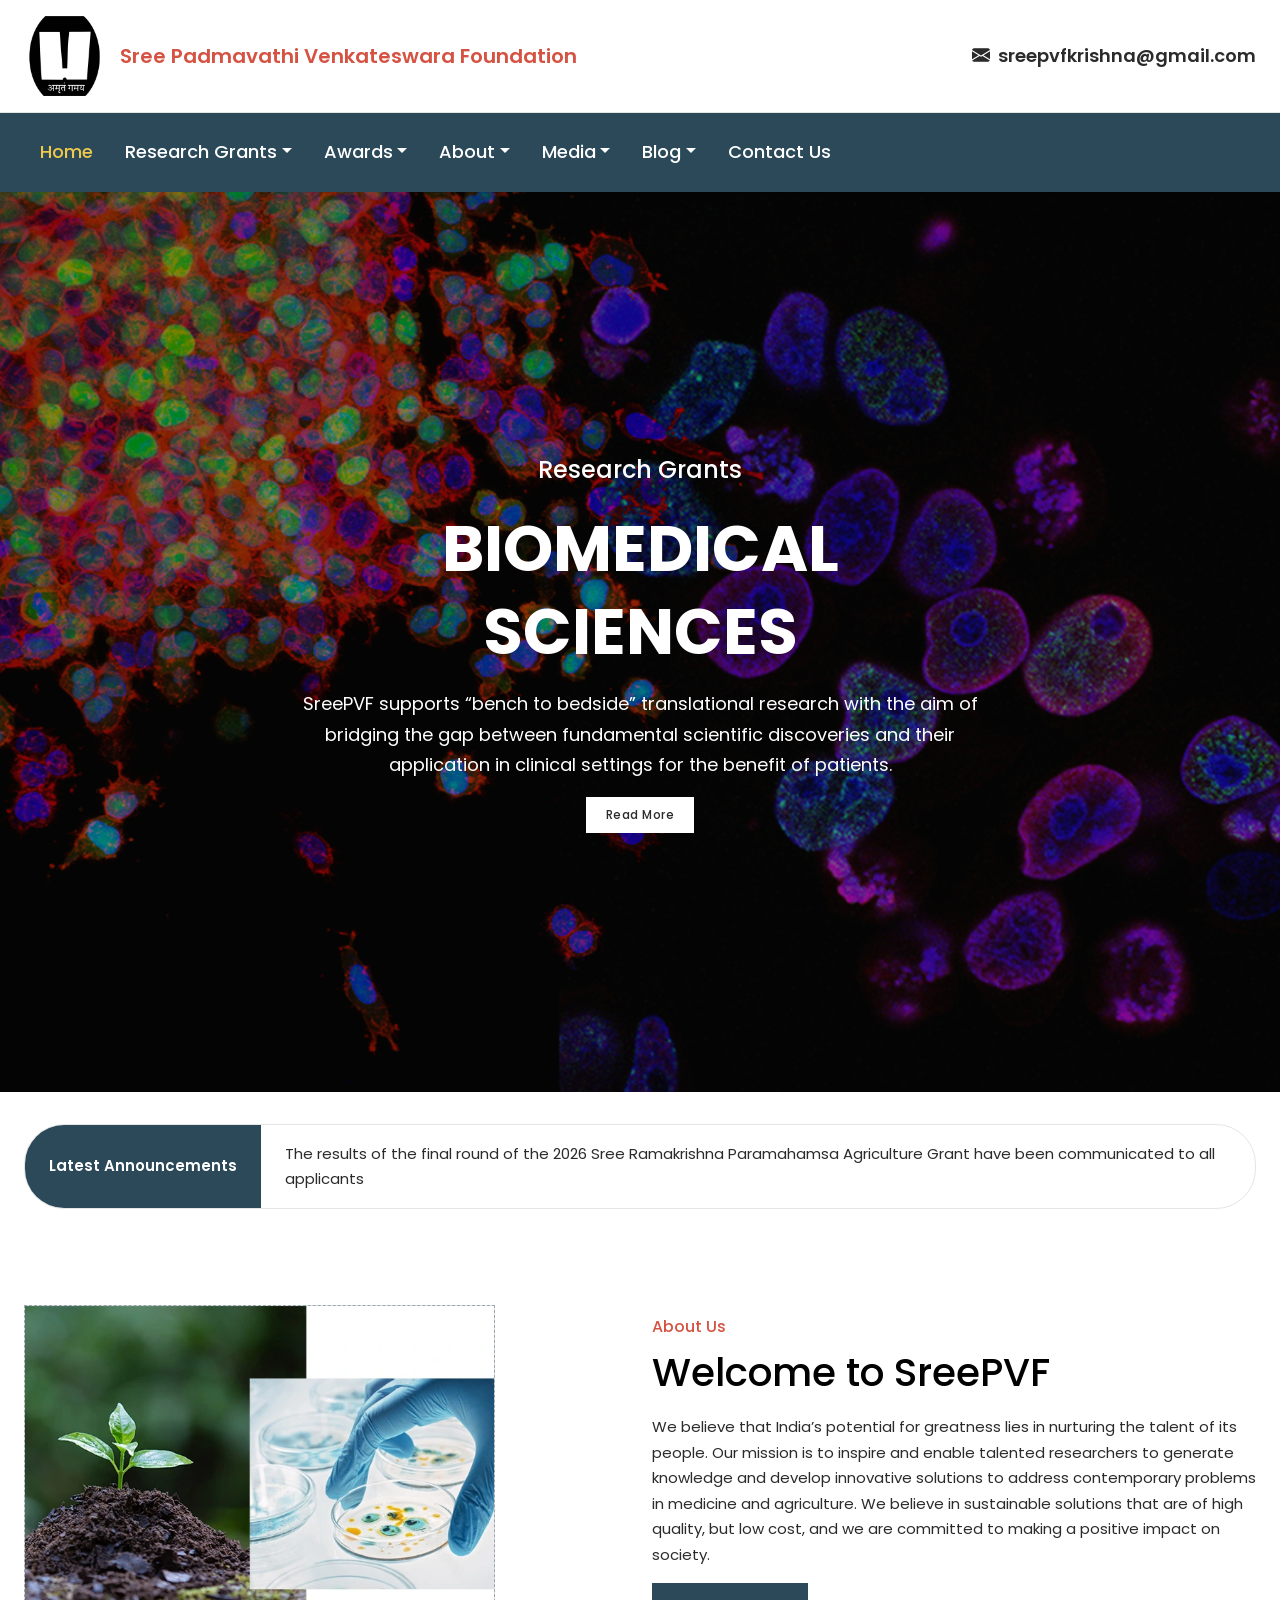
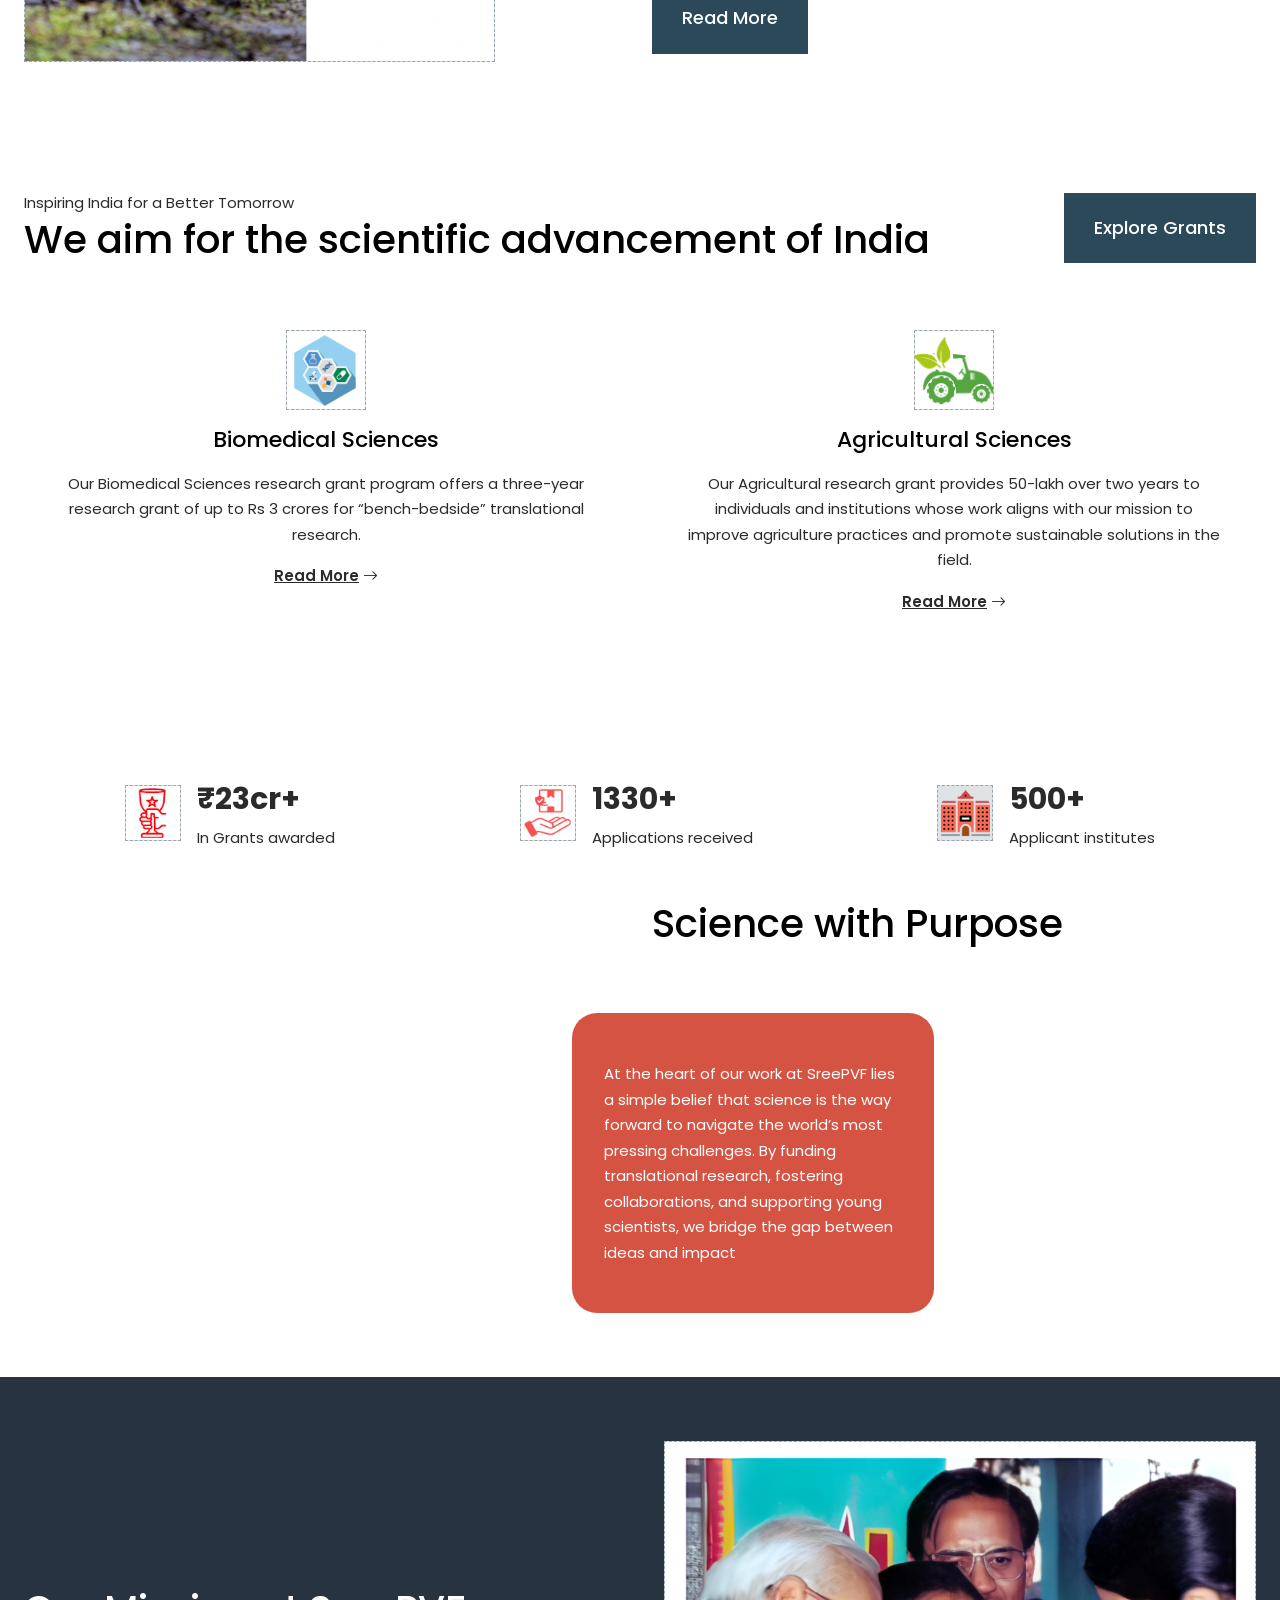
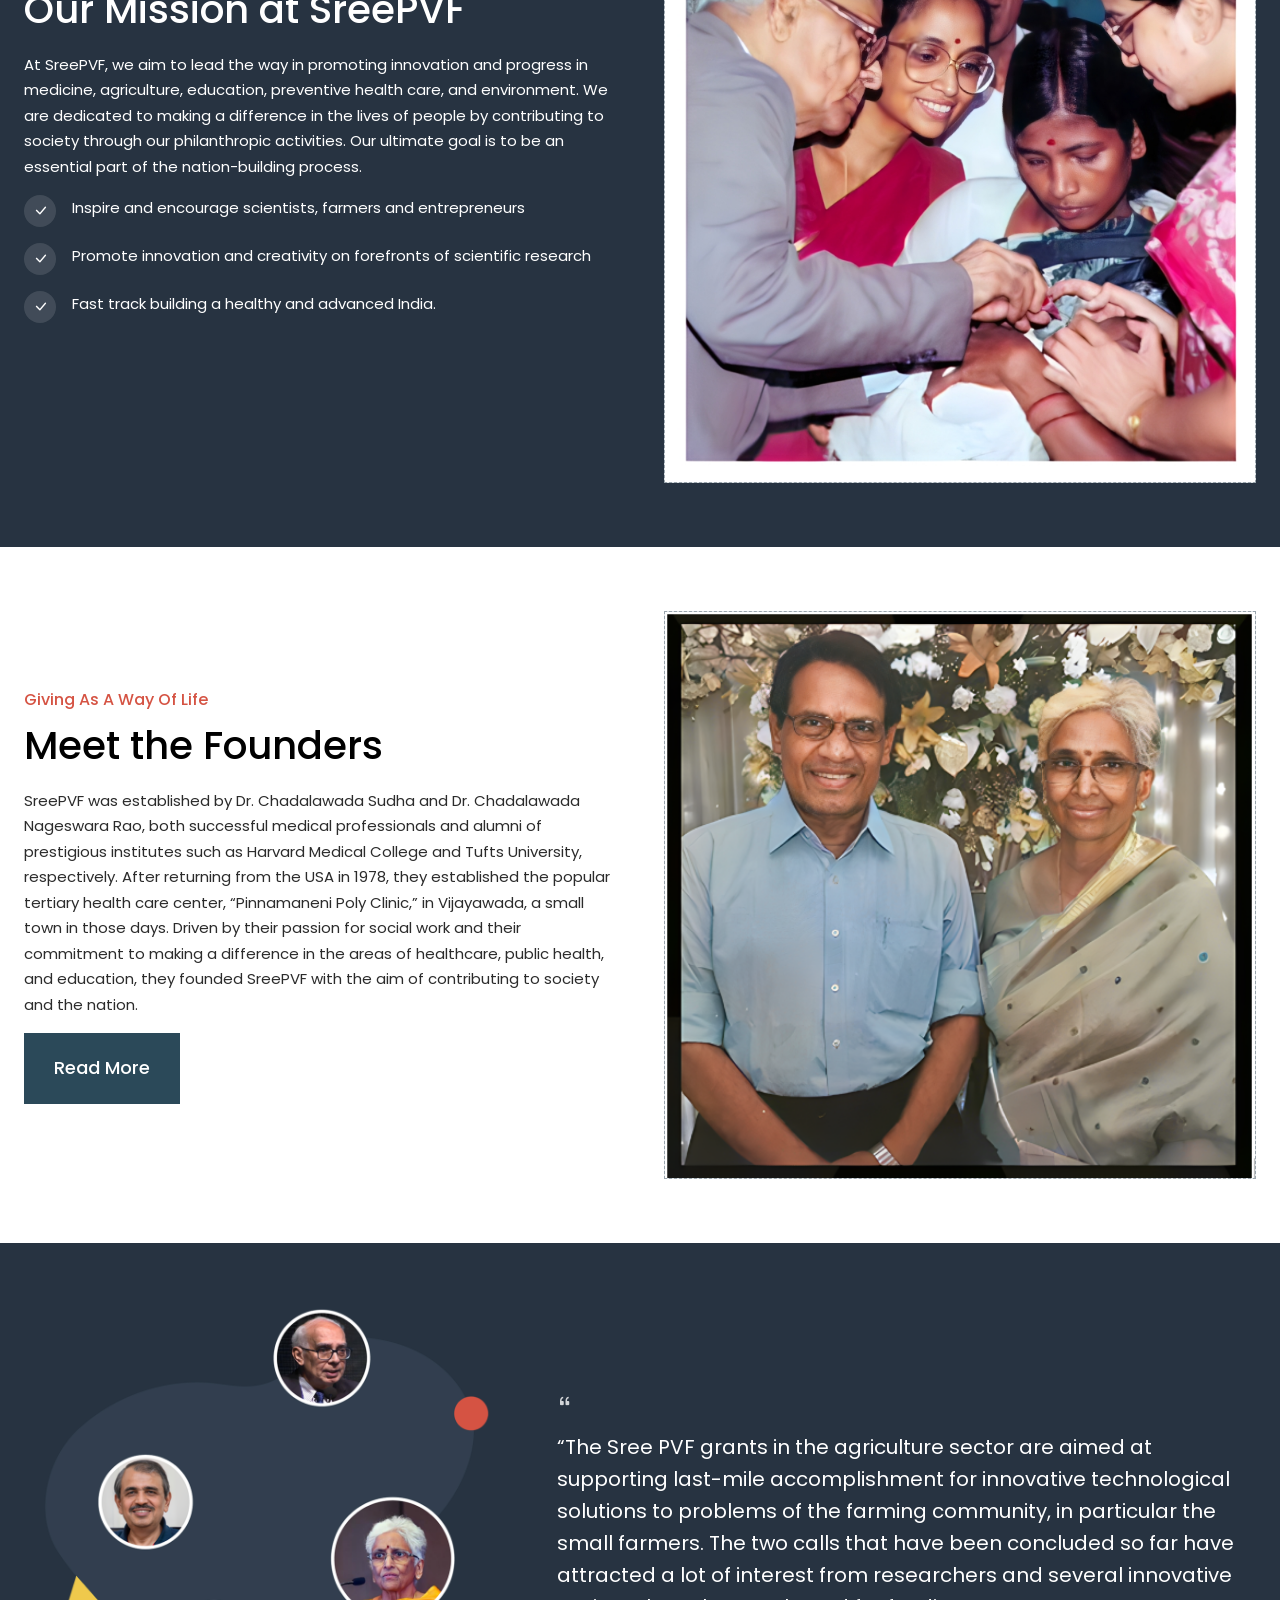
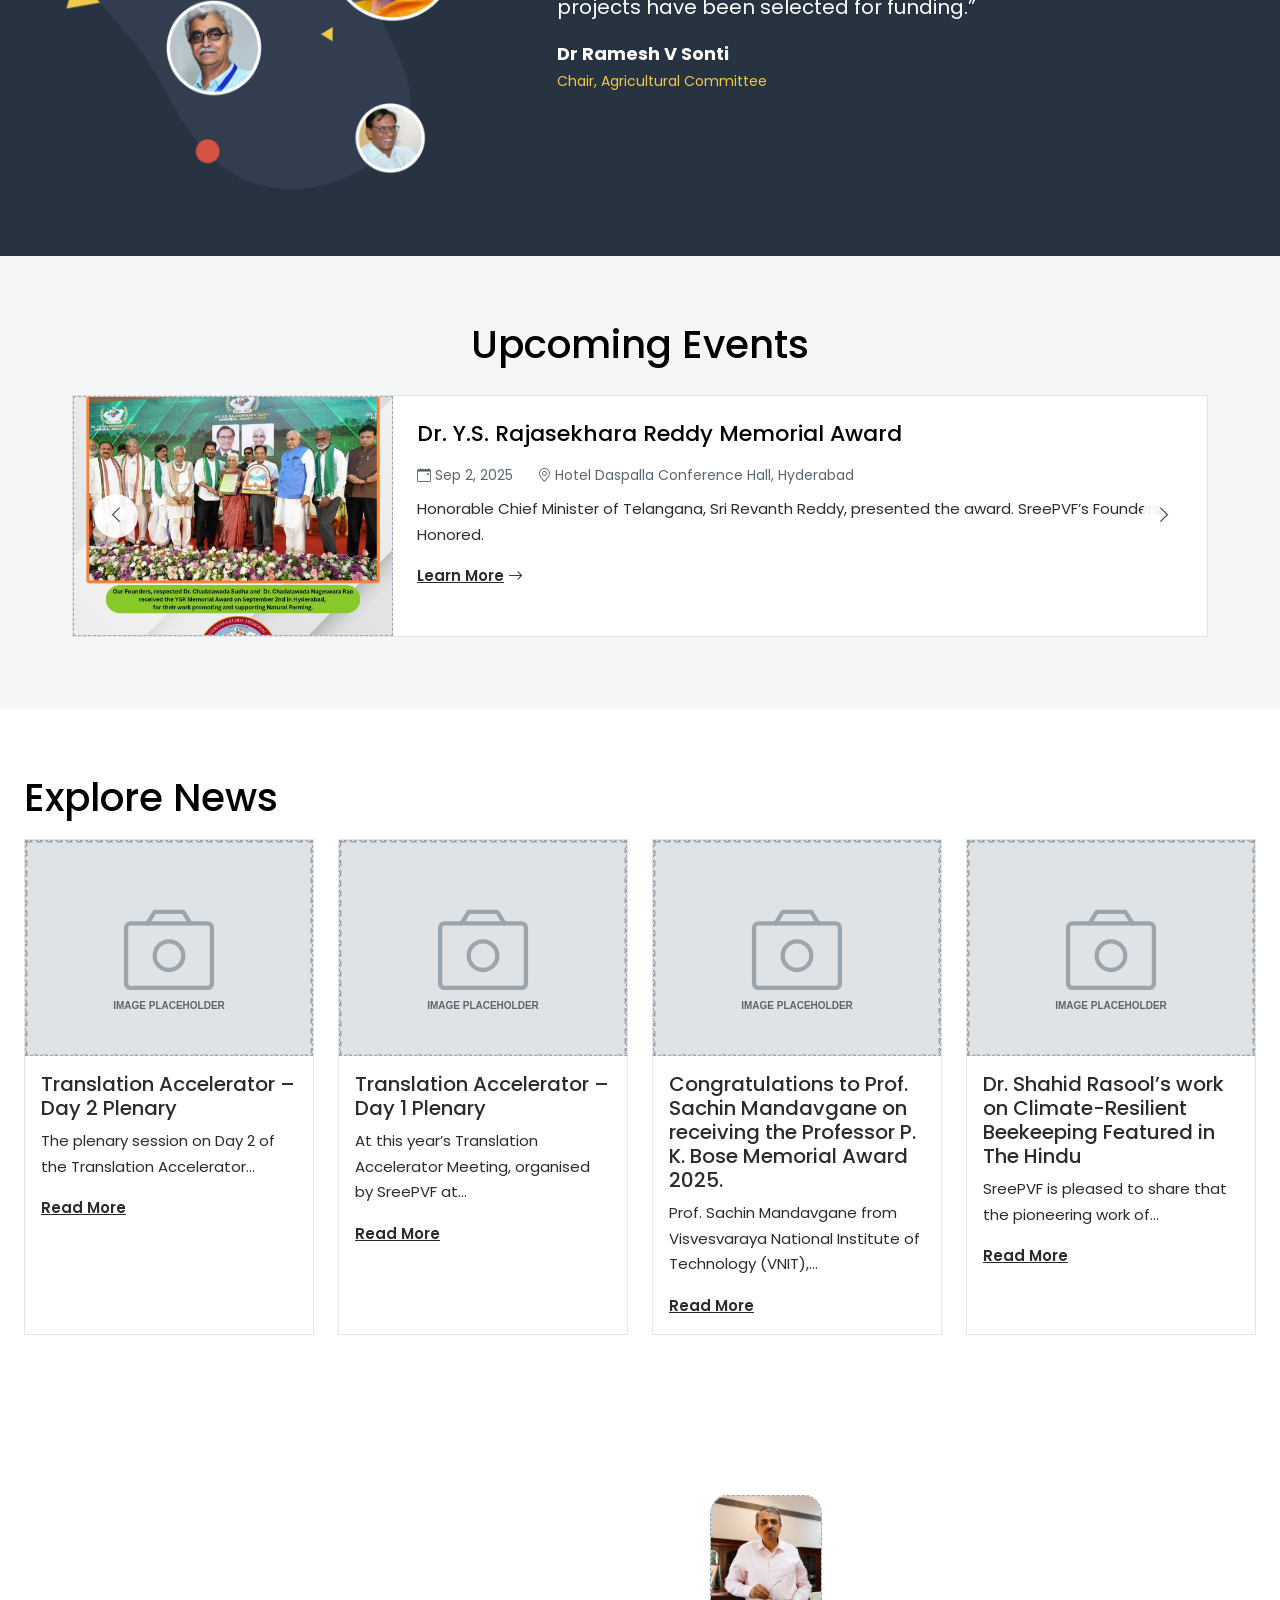
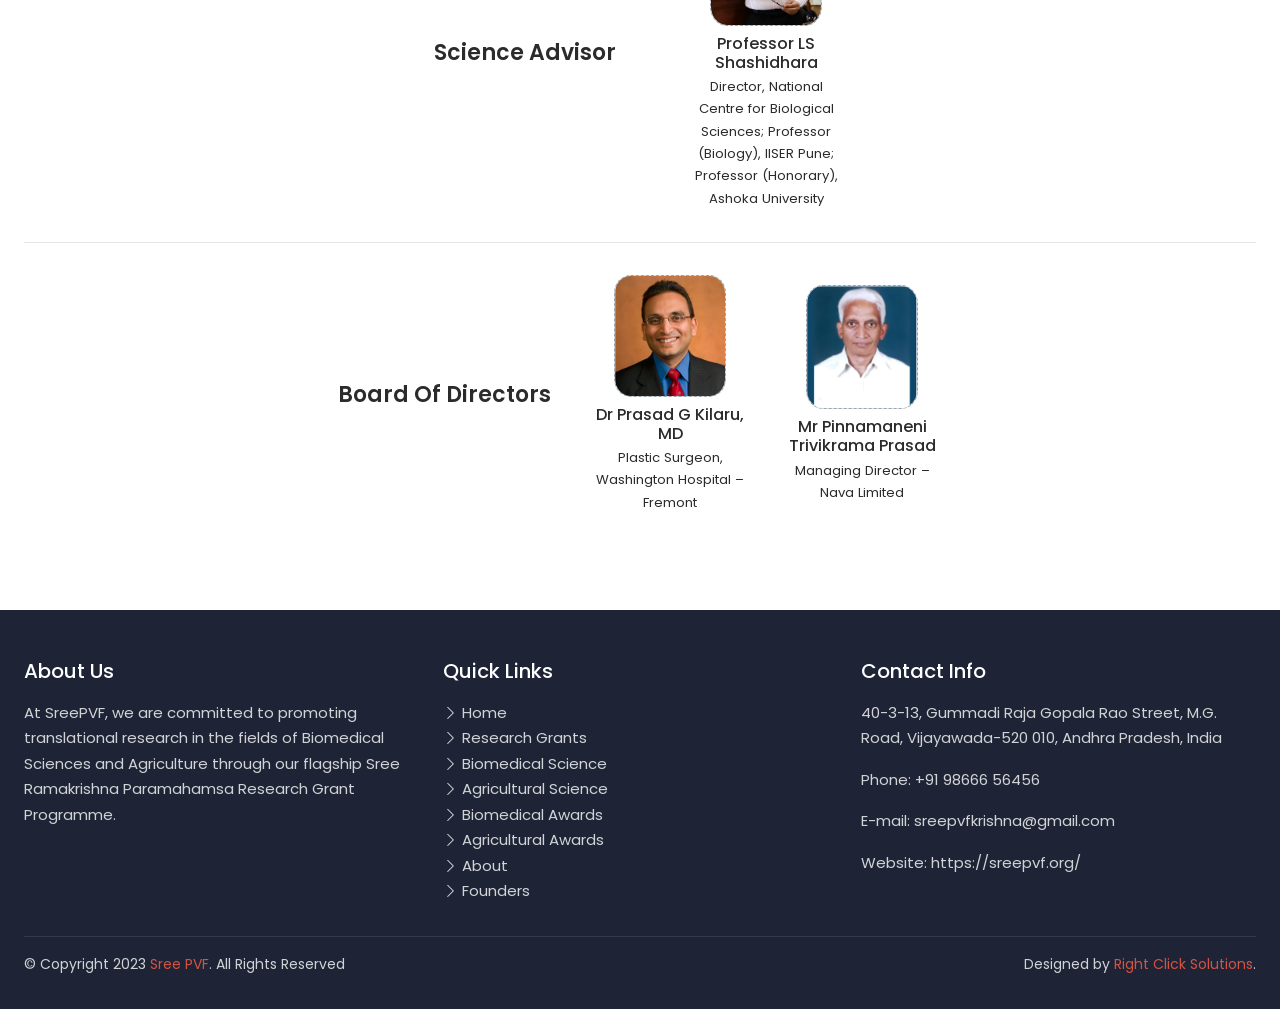
<file: index.html>
<!doctype html>
<html lang="en-US">

<head>
  <meta charset="UTF-8">
  <meta name="viewport" content="width=device-width, initial-scale=1.0">
  <title>SreePVF</title>
  <link rel="canonical" href="https://sreepvf.org/">
  <meta name="robots" content="max-image-preview:large">
  <link rel="icon" href="images/favicon.svg" type="image/svg+xml">

  <!-- Bootstrap 5, exact pinned version — the default responsive layer -->
  <link rel="stylesheet" href="https://cdn.jsdelivr.net/npm/bootstrap@5.3.3/dist/css/bootstrap.min.css">
  <!-- Bootstrap Icons, exact pinned version — small UI glyphs (mail, chevrons, calendar, etc.) -->
  <link rel="stylesheet" href="https://cdn.jsdelivr.net/npm/bootstrap-icons@1.11.3/font/bootstrap-icons.min.css">
  <!-- Google Fonts: Poppins, exact family/weights used by the original site -->
  <link rel="stylesheet"
    href="https://fonts.googleapis.com/css2?family=Poppins:wght@300;400;500;600;700;800&display=swap">

  <link rel="stylesheet" href="css/variables.css">
  <link rel="stylesheet" href="css/base.css">
  <link rel="stylesheet" href="css/layout.css">
  <link rel="stylesheet" href="css/components.css">
  <link rel="stylesheet" href="css/utilities.css">
</head>

<body>

  <div id="site-header" data-include="partials/header.html"></div>

  <!-- PAGE-CONTENT:START -->
  <main>

    <!-- Hero: originally a 2-slide nivo-slider ("Biomedical Sciences" / "Agricultural Sciences").
         Rebuilt as a Bootstrap carousel, autoplaying every 4s, 100vh, with placeholder backgrounds. -->
    <section id="heroCarousel" class="carousel slide hero-carousel p-0" data-bs-ride="carousel" data-bs-interval="4000">
      <div class="carousel-inner">
        <div class="carousel-item active">
          <div class="hero-slide" data-image-slot="hero-slide-biomedical-bg"
            style="background-image:url('images/home-page-images/hero-section-image.jpg'); background-size:cover; background-position:center;">
            <div class="container-custom hero-content">
              <p class="hero-eyebrow">Research Grants</p>
              <h2>Biomedical Sciences</h2>
              <p>SreePVF supports &ldquo;bench to bedside&rdquo; translational research with the aim of bridging the gap
                between fundamental scientific discoveries and their application in clinical settings for the benefit of
                patients.</p>
              <a href="biomedical-science.html" class="btn-outline-light-brand">Read More</a>
            </div>
          </div>
        </div>

        <!-- <button class="carousel-control-prev" type="button" data-bs-target="#heroCarousel" data-bs-slide="prev">
          <span class="carousel-arrow"><i class="bi bi-chevron-left"></i></span>
          <span class="visually-hidden">Previous</span>
        </button>
        <button class="carousel-control-next" type="button" data-bs-target="#heroCarousel" data-bs-slide="next">
          <span class="carousel-arrow"><i class="bi bi-chevron-right"></i></span>
          <span class="visually-hidden">Next</span>
        </button> -->
    </section>

    <!-- Latest Announcements ticker -->
    <div class="container-custom">
      <div class="ticker-bar">
        <div class="ticker-badge">Latest Announcements</div>
        <div class="ticker-text">The results of the final round of the 2026 Sree Ramakrishna Paramahamsa Agriculture
          Grant have been communicated to all applicants</div>
      </div>
    </div>

    <!-- About Us -->
    <section class="split-section">
      <div class="container-custom">
        <div class="row">
          <div class="col-12 col-lg-6">
            <div class="split-image-collage">
              <img src="images/home-page-images/agriculture-blog-1-vp.webp" class="img-placeholder collage-back"
                data-image-slot="about-collage-back"
                alt="Soil and a young plant seedling, representing agricultural research">
            </div>
          </div>
          <div class="col-12 col-lg-6">
            <span class="eyebrow">About Us</span>
            <h2>Welcome to SreePVF</h2>
            <p>We believe that India&rsquo;s potential for greatness lies in nurturing the talent of its people. Our
              mission is to inspire and enable talented researchers to generate knowledge and develop innovative
              solutions to address contemporary problems in medicine and agriculture. We believe in sustainable
              solutions that are of high quality, but low cost, and we are committed to making a positive impact on
              society.</p>
            <a href="about-us.html" class="btn-brand">Read More</a>
          </div>
        </div>
      </div>
    </section>

    <!-- Focus areas -->
    <section class="grants-section">
      <div class="container-custom">
        <div class="grants-heading-row">
          <div>
            <span class="eyebrow">Inspiring India for a Better Tomorrow</span>
            <h2 class="mb-0">We aim for the scientific advancement of India</h2>
          </div>
          <a href="research-grants.html" class="btn-brand">Explore Grants</a>
        </div>
        <div class="row g-4">
          <div class="col-12 col-md-6">
            <div class="grant-card">
              <img src="images/home-page-images/Biomedical-Sciences.png" class="img-placeholder grant-icon"
                data-image-slot="grant-icon-biomedical" alt="Biomedical Sciences icon">
              <h3>Biomedical Sciences</h3>
              <p>Our Biomedical Sciences research grant program offers a three-year research grant of up to Rs 3 crores
                for &ldquo;bench-bedside&rdquo; translational research.</p>
              <a href="biomedical-science.html" class="read-more">Read More <i class="bi bi-arrow-right"></i></a>
            </div>
          </div>
          <div class="col-12 col-md-6">
            <div class="grant-card">
              <img src="images/home-page-images/Agricultural-Sciences.png" class="img-placeholder grant-icon"
                data-image-slot="grant-icon-agricultural" alt="Agricultural Sciences icon">
              <h3>Agricultural Sciences</h3>
              <p>Our Agricultural research grant provides 50-lakh over two years to individuals and institutions whose
                work aligns with our mission to improve agriculture practices and promote sustainable solutions in the
                field.</p>
              <a href="agricultural-science.html" class="read-more">Read More <i class="bi bi-arrow-right"></i></a>
            </div>
          </div>
        </div>
      </div>
    </section>

    <!-- Stats + Science with Purpose -->
    <section class="purpose-section">
      <div class="container-custom">
        <div class="stats-row">
          <div class="stat-item">
            <img src="images/home-page-images/stat-1.png" class="img-placeholder stat-icon"
              data-image-slot="stats-icon-grants" alt="Grants awarded icon">
            <div>
              <div class="stat-number">&#8377;23cr+</div>
              <div>In Grants awarded</div>
            </div>
          </div>
          <div class="stat-item">
            <img src="images/home-page-images/stat-2.jpg" class="img-placeholder stat-icon"
              data-image-slot="stats-icon-applications" alt="Applications received icon">
            <div>
              <div class="stat-number">1330+</div>
              <div>Applications received</div>
            </div>
          </div>
          <div class="stat-item">
            <img src="images/home-page-images/stat-3.png" class="img-placeholder stat-icon"
              data-image-slot="stats-icon-institutes" alt="Applicant institutes icon">
            <div>
              <div class="stat-number">500+</div>
              <div>Applicant institutes</div>
            </div>
          </div>
        </div>

        <div class="row video-purpose-row align-items-center">
          <div class="col-12 col-lg-6">
            <div class="video-frame">
              <iframe src="https://www.youtube.com/embed/EVi7FxnrG2E" title="Chadalawada's Biography English"
                allow="accelerometer; autoplay; clipboard-write; encrypted-media; gyroscope; picture-in-picture"
                allowfullscreen></iframe>
            </div>
          </div>
          <div class="col-12 col-lg-6 d-flex flex-column justify-content-center h-100">
            <h2>Science with Purpose</h2>
            <div class="purpose-card">
              <p class="mb-0">At the heart of our work at SreePVF lies a simple belief that science is the way forward
                to navigate the world&rsquo;s most pressing challenges. By funding translational research, fostering
                collaborations, and supporting young scientists, we bridge the gap between ideas and impact</p>
            </div>
          </div>
        </div>
      </div>
    </section>

    <!-- Our Mission -->
    <section class="section-dark">
      <div class="container-custom">
        <div class="row align-items-center g-5">
          <div class="col-12 col-lg-6">
            <h2>Our Mission at SreePVF</h2>
            <p>At SreePVF, we aim to lead the way in promoting innovation and progress in medicine, agriculture,
              education, preventive health care, and environment. We are dedicated to making a difference in the lives
              of people by contributing to society through our philanthropic activities. Our ultimate goal is to be an
              essential part of the nation-building process.</p>
            <ul class="check-list">
              <li><span class="check-icon"><i class="bi bi-check-lg"></i></span> Inspire and encourage scientists,
                farmers and entrepreneurs</li>
              <li><span class="check-icon"><i class="bi bi-check-lg"></i></span> Promote innovation and creativity on
                forefronts of scientific research</li>
              <li><span class="check-icon"><i class="bi bi-check-lg"></i></span> Fast track building a healthy and
                advanced India.</li>
            </ul>
          </div>
          <div class="col-12 col-lg-6">
            <img src="images/home-page-images/our-mission-section.jpg" class="img-placeholder w-100"
              data-image-slot="mission-photo"
              alt="Founders administering a polio vaccine drop to a child at a community health event">
          </div>
        </div>
      </div>
    </section>

    <!-- Meet the Founders -->
    <section class="split-section">
      <div class="container-custom">
        <div class="row align-items-center g-5">
          <div class="col-12 col-lg-6">
            <span class="eyebrow">Giving As A Way Of Life</span>
            <h2>Meet the Founders</h2>
            <p>SreePVF was established by Dr. Chadalawada Sudha and Dr. Chadalawada Nageswara Rao, both successful
              medical professionals and alumni of prestigious institutes such as Harvard Medical College and Tufts
              University, respectively. After returning from the USA in 1978, they established the popular tertiary
              health care center, &ldquo;Pinnamaneni Poly Clinic,&rdquo; in Vijayawada, a small town in those days.
              Driven by their passion for social work and their commitment to making a difference in the areas of
              healthcare, public health, and education, they founded SreePVF with the aim of contributing to society and
              the nation.</p>
            <a href="founders.html" class="btn-brand">Read More</a>
          </div>
          <div class="col-12 col-lg-6">
            <img src="images/home-page-images/founder-image.png" class="img-placeholder w-100"
              data-image-slot="founders-photo"
              alt="Dr. Chadalawada Nageswara Rao and Dr. Chadalawada Sudha, co-founders of SreePVF">
          </div>
        </div>
      </div>
    </section>

    <!-- Testimonials carousel: 5 slides, autoplay every 4s, arrows -->
    <section class="testimonial-section">
      <div class="container-custom">
        <div class="row align-items-center g-5">
          <div class="col-12 col-lg-5">
            <img src="images/home-page-images/SreePVF-1024x1024.png" alt="">
            <div class="testimonial-avatars">
              <!-- <div class="avatar-blob"></div> -->

            </div>
          </div>
          <div class="col-12 col-lg-7">
            <div id="testimonialCarousel" class="carousel slide" data-bs-ride="carousel" data-bs-interval="4000">
              <div class="carousel-inner">

                <div class="carousel-item active">
                  <i class="bi bi-quote testimonial-quote-marks"></i>
                  <p class="testimonial-quote-text">&ldquo;The Sree PVF grants in the agriculture sector are aimed at
                    supporting last-mile accomplishment for innovative technological solutions to problems of the
                    farming community, in particular the small farmers. The two calls that have been concluded so far
                    have attracted a lot of interest from researchers and several innovative projects have been selected
                    for funding.&rdquo;</p>
                  <p class="testimonial-name">Dr Ramesh V Sonti</p>
                  <p class="testimonial-title">Chair, Agricultural Committee</p>
                </div>

                <div class="carousel-item">
                  <i class="bi bi-quote testimonial-quote-marks"></i>
                  <p class="testimonial-quote-text">&ldquo;As the Indian S&amp;T community is growing and their research
                    outcome is diversifying, it is important that we diversify source and method of funding.
                    Particularly, to ensure that the benefits of the research outcome help to alleviate the suffering of
                    common people. In this context, the philanthropic contribution of SreePVF to Indian S&amp;T is
                    immensely valuable. The SreePVF awards large grants allowing the researchers to use them at their
                    discretion as needed for their research. Fund flow is also carefully monitored so that at no time
                    researchers face a cashless situation. This initiative from the pious couple Drs Sudha and
                    Nageswararao is unique and hopes to trigger more such philanthropic contributions to Indian
                    science&rdquo;</p>
                  <p class="testimonial-name">Professor L S Shashidhara</p>
                  <p class="testimonial-title">Science advisor and member of Biomedical and Agricultural committees</p>
                </div>

                <div class="carousel-item">
                  <i class="bi bi-quote testimonial-quote-marks"></i>
                  <p class="testimonial-quote-text">India made friends with science since the day it became free (when
                    it was financially a &lsquo;basket case&rsquo;), and today we are among the top five economic powers
                    in the globe. This became possible due to our friendship with science and technology. Seventy years
                    later, it is time for not just the governments, but private individuals and Foundations in India
                    too, to make friends with science and start offering research grants. It is against this backdrop
                    that the SreePV Foundation of Vijayawada, Andhra Pradesh, has initiated a small initiative in
                    supporting research in biological sciences.</p>
                  <p class="testimonial-name">Professor D&nbsp;Balasubramanian</p>
                  <p class="testimonial-title">Chair, Biomedical Sciences</p>
                </div>

                <div class="carousel-item">
                  <i class="bi bi-quote testimonial-quote-marks"></i>
                  <p class="testimonial-quote-text">&ldquo;My Philosophy is to give and give my Wealth be it Material or
                    be it Spiritual&rdquo;</p>
                  <p class="testimonial-name">Dr. Chadalawada Sudha</p>
                  <p class="testimonial-title">Co-founder</p>
                </div>

                <div class="carousel-item">
                  <i class="bi bi-quote testimonial-quote-marks"></i>
                  <p class="testimonial-quote-text">&ldquo;Millions across the Globe are living with a hope for a better
                    tomorrow. Inspire, Insipre and Inspire to Dream and Realise&rdquo;</p>
                  <p class="testimonial-name">Dr. Chadalawada Nageswara Rao</p>
                  <p class="testimonial-title">Co-Founder</p>
                </div>

              </div>
              <!-- <button class="carousel-control-prev" type="button" data-bs-target="#testimonialCarousel"
                data-bs-slide="prev">
                <span class="carousel-arrow"><i class="bi bi-chevron-left"></i></span>
                <span class="visually-hidden">Previous</span>
              </button>
              <button class="carousel-control-next" type="button" data-bs-target="#testimonialCarousel"
                data-bs-slide="next">
                <span class="carousel-arrow"><i class="bi bi-chevron-right"></i></span>
                <span class="visually-hidden">Next</span>
              </button> -->
            </div>
          </div>
        </div>
      </div>
    </section>

    <!-- Upcoming Events carousel: 4 slides, autoplay every 4s, arrows -->
    <section class="events-section">
      <div class="container-custom">
        <h2 class="text-center">Upcoming Events</h2>
        <div id="eventsCarousel" class="carousel slide events-carousel" data-bs-ride="carousel" data-bs-interval="4000">
          <div class="carousel-inner">

            <div class="carousel-item active">
              <div class="event-card">
                <div class="event-image">
                  <img src="images/home-page-images/YSR-Award-Photograph.jpeg" class="img-placeholder"
                    data-image-slot="event-card-1-image"
                    alt="Dr. Y.S. Rajasekhara Reddy Memorial Award ceremony photograph">
                </div>
                <div class="event-body">
                  <h3 class="event-title">Dr. Y.S. Rajasekhara Reddy Memorial Award</h3>
                  <div class="event-meta">
                    <span><i class="bi bi-calendar-event"></i> Sep 2, 2025</span>
                    <span><i class="bi bi-geo-alt"></i> Hotel Daspalla Conference Hall, Hyderabad</span>
                  </div>
                  <p>Honorable Chief Minister of Telangana, Sri Revanth Reddy, presented the award. SreePVF&rsquo;s
                    Founders Honored.</p>
                  <a href="events.html" class="read-more">Learn More <i class="bi bi-arrow-right"></i></a>
                </div>
              </div>
            </div>

            <div class="carousel-item">
              <div class="event-card">
                <div class="event-image">
                  <img src="images/home-page-images/upcoming-events-image1.png" class="img-placeholder"
                    data-image-slot="event-card-2-image" alt="SreePVF Research Award Ceremony 2023 banner">
                </div>
                <div class="event-body">
                  <h3 class="event-title">SreePVF&rsquo;s Research award Ceremony 2023</h3>
                  <div class="event-meta">
                    <span><i class="bi bi-calendar-event"></i> Mar 29, 2023</span>
                    <span><i class="bi bi-geo-alt"></i> India Habitat Centre, New Delhi</span>
                  </div>
                  <p>Dr Jitendra Singh, Honourable Union Minister graced the research award ceremony as chief guest.</p>
                  <a href="events.html" class="read-more">Learn More <i class="bi bi-arrow-right"></i></a>
                </div>
              </div>
            </div>

            <div class="carousel-item">
              <div class="event-card">
                <div class="event-image">
                  <img src="images/home-page-images/upcoming-events-image1.png" class="img-placeholder"
                    data-image-slot="event-card-3-image" alt="SreePVF Research Award Ceremony 2023 banner">
                </div>
                <div class="event-body">
                  <h3 class="event-title">SreePVF&rsquo;s Research award Ceremony 2023</h3>
                  <div class="event-meta">
                    <span><i class="bi bi-calendar-event"></i> Mar 29, 2023</span>
                    <span><i class="bi bi-geo-alt"></i> India Habitat Centre, New Delhi</span>
                  </div>
                  <p>Dr Jitendra Singh, Honourable Union Minister to grace the research award ceremony as chief guest.
                  </p>
                  <a href="events.html" class="read-more">Learn More <i class="bi bi-arrow-right"></i></a>
                </div>
              </div>
            </div>

            <div class="carousel-item">
              <div class="event-card">
                <div class="event-image">
                  <img src="images/home-page-images/upcoming-events-image1.png" class="img-placeholder"
                    data-image-slot="event-card-4-image" alt="SreePVF Research Award Ceremony 2023 banner">
                </div>
                <div class="event-body">
                  <h3 class="event-title">SreePVF&rsquo;s Research award Ceremony 2023</h3>
                  <div class="event-meta">
                    <span><i class="bi bi-calendar-event"></i> Mar 29, 2023</span>
                    <span><i class="bi bi-geo-alt"></i> India Habitat Centre, New Delhi</span>
                  </div>
                  <p>Dr Jitendra Singh, Honourable Union Minister to grace the research award ceremony as chief guest.
                  </p>
                  <a href="events.html" class="read-more">Learn More <i class="bi bi-arrow-right"></i></a>
                </div>
              </div>
            </div>

          </div>
          <button class="carousel-control-prev" type="button" data-bs-target="#eventsCarousel" data-bs-slide="prev">
            <span class="carousel-arrow"><i class="bi bi-chevron-left"></i></span>
            <span class="visually-hidden">Previous</span>
          </button>
          <button class="carousel-control-next" type="button" data-bs-target="#eventsCarousel" data-bs-slide="next">
            <span class="carousel-arrow"><i class="bi bi-chevron-right"></i></span>
            <span class="visually-hidden">Next</span>
          </button>
        </div>
      </div>
    </section>

    <!-- Explore News -->
    <section class="news-section">
      <div class="container-custom">
        <h2>Explore News</h2>
        <div class="row g-4">
          <div class="col-12 col-sm-6 col-lg-3">
            <div class="news-card">
              <div class="news-image">
                <img src="images/placeholder.svg" class="img-placeholder" data-image-slot="news-card-1-image"
                  alt="Translation Accelerator Meet — Day 2 Plenary announcement graphic">
              </div>
              <div class="news-body">
                <h3 class="h5">Translation Accelerator &ndash; Day 2 Plenary</h3>
                <p>The plenary session on Day 2 of the Translation Accelerator&hellip;</p>
                <a href="blog.html" class="read-more">Read More</a>
              </div>
            </div>
          </div>
          <div class="col-12 col-sm-6 col-lg-3">
            <div class="news-card">
              <div class="news-image">
                <img src="images/placeholder.svg" class="img-placeholder" data-image-slot="news-card-2-image"
                  alt="Translation Accelerator Meet — Day 1 Plenary announcement graphic">
              </div>
              <div class="news-body">
                <h3 class="h5">Translation Accelerator &ndash; Day 1 Plenary</h3>
                <p>At this year&rsquo;s Translation Accelerator Meeting, organised by SreePVF at&hellip;</p>
                <a href="blog.html" class="read-more">Read More</a>
              </div>
            </div>
          </div>
          <div class="col-12 col-sm-6 col-lg-3">
            <div class="news-card">
              <div class="news-image">
                <img src="images/placeholder.svg" class="img-placeholder" data-image-slot="news-card-3-image"
                  alt="Professor P. K. Bose Memorial Award 2025 — Prof. Sachin Mandavgane">
              </div>
              <div class="news-body">
                <h3 class="h5">Congratulations to Prof. Sachin Mandavgane on receiving the Professor P. K. Bose Memorial
                  Award 2025.</h3>
                <p>Prof. Sachin Mandavgane from Visvesvaraya National Institute of Technology (VNIT),&hellip;</p>
                <a href="blog.html" class="read-more">Read More</a>
              </div>
            </div>
          </div>
          <div class="col-12 col-sm-6 col-lg-3">
            <div class="news-card">
              <div class="news-image">
                <img src="images/placeholder.svg" class="img-placeholder" data-image-slot="news-card-4-image"
                  alt="The Hindu news clipping on Dr. Shahid Rasool's climate-resilient beekeeping work">
              </div>
              <div class="news-body">
                <h3 class="h5">Dr. Shahid Rasool&rsquo;s work on Climate-Resilient Beekeeping Featured in The Hindu</h3>
                <p>SreePVF is pleased to share that the pioneering work of&hellip;</p>
                <a href="blog.html" class="read-more">Read More</a>
              </div>
            </div>
          </div>
        </div>
      </div>
    </section>

    <!-- Team -->
    <section class="team-section">
      <div class="container-custom">
        <div class="team-row">
          <div class="team-label">Science Advisor</div>
          <div class="team-member">
            <img src="images/home-page-images/science-advisor.jpg" class="img-placeholder"
              data-image-slot="science-advisor-photo" alt="Professor LS Shashidhara">
            <h3 class="h6 mb-1">Professor LS Shashidhara</h3>
            <p class="small mb-0">Director, National Centre for Biological Sciences; Professor (Biology), IISER Pune;
              Professor (Honorary), Ashoka University</p>
          </div>
        </div>
        <div class="team-row">
          <div class="team-label">Board Of Directors</div>
          <div class="team-member">
            <img src="images/home-page-images/prasad-kilaru-image.png" class="img-placeholder"
              data-image-slot="board-director-1-photo" alt="Dr Prasad G Kilaru, MD">
            <h3 class="h6 mb-1">Dr Prasad G Kilaru, MD</h3>
            <p class="small mb-0">Plastic Surgeon, Washington Hospital &ndash; Fremont</p>
          </div>
          <div class="team-member">
            <img src="images/home-page-images/pinnamaneni-image.png" class="img-placeholder"
              data-image-slot="board-director-2-photo" alt="Mr Pinnamaneni Trivikrama Prasad">
            <h3 class="h6 mb-1">Mr Pinnamaneni Trivikrama Prasad</h3>
            <p class="small mb-0">Managing Director &ndash; Nava Limited</p>
          </div>
        </div>
      </div>
    </section>

  </main>
  <!-- PAGE-CONTENT:END -->

  <div id="site-footer" data-include="partials/footer.html"></div>
  <div id="floating-buttons" data-include="partials/floating-buttons.html"></div>

  <!-- Bootstrap's JS bundle (nav collapse, dropdowns, carousels) -->
  <script src="https://cdn.jsdelivr.net/npm/bootstrap@5.3.3/dist/js/bootstrap.bundle.min.js"></script>

  <script src="js/site-config.js"></script>
  <script src="js/include.js"></script>
  <script src="js/main.js"></script>

</body>

</html>
</file>
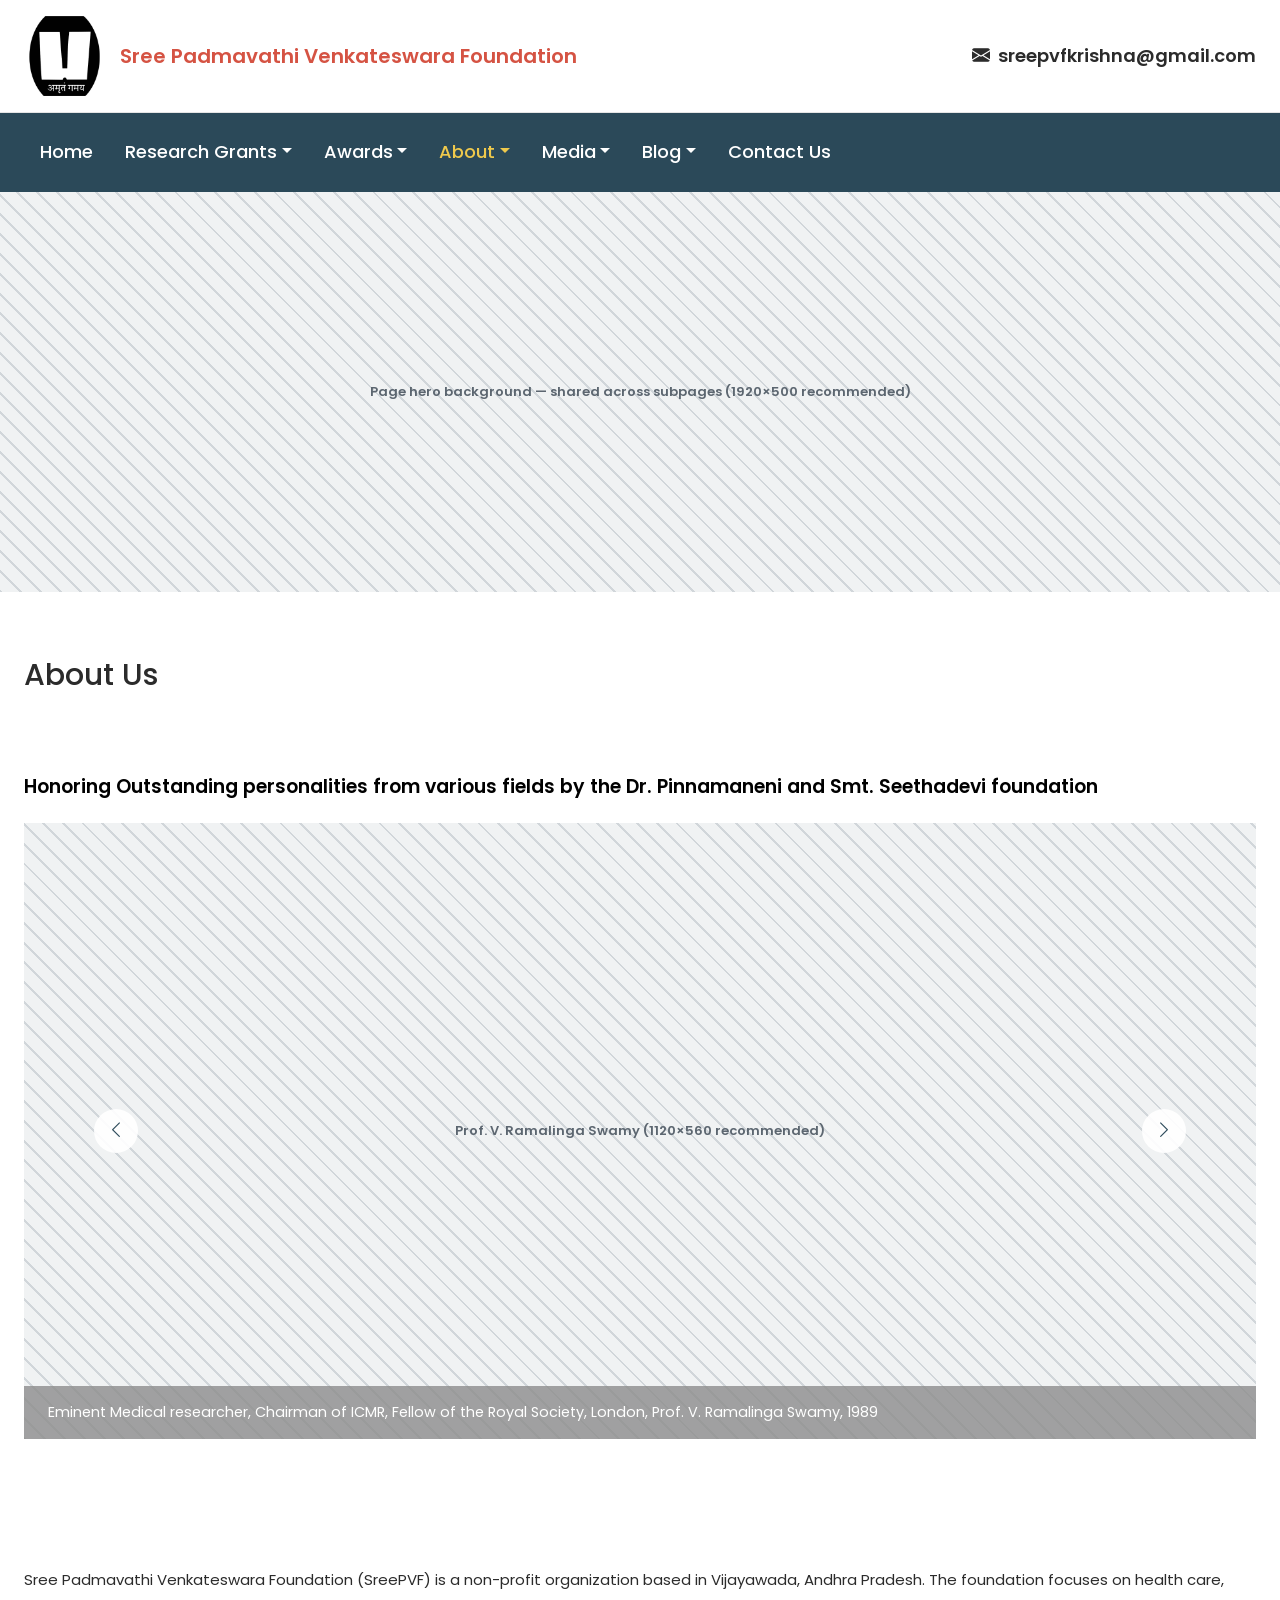
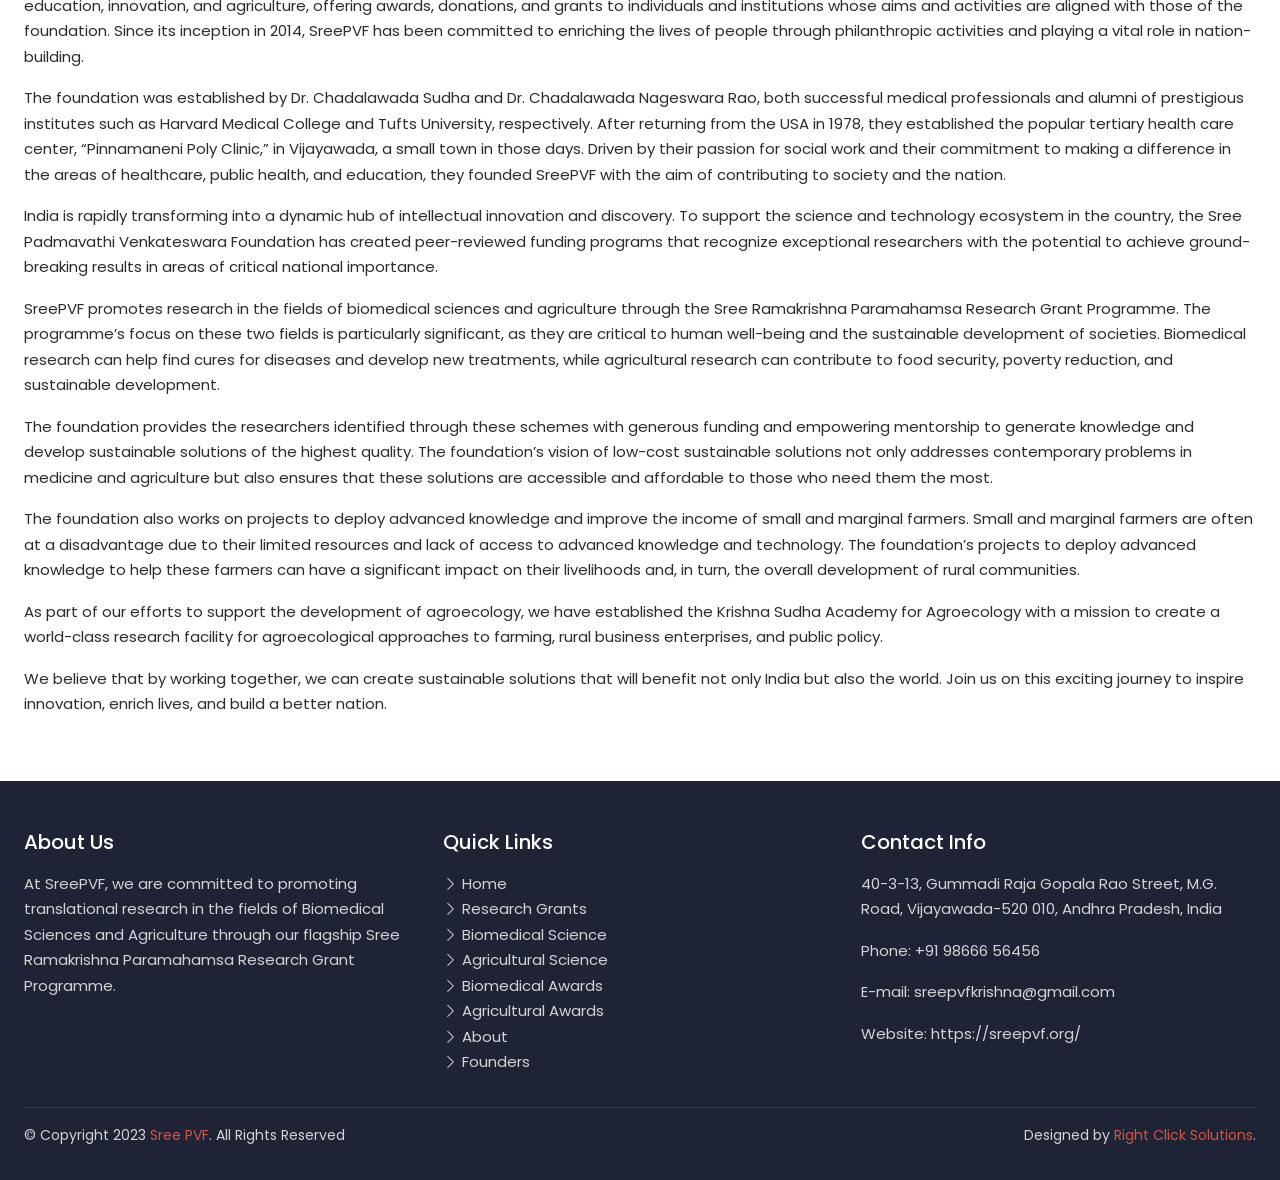
<file: about-us.html>
<!doctype html>
<html lang="en-US">
<head>
  <meta charset="UTF-8">
  <meta name="viewport" content="width=device-width, initial-scale=1.0">
  <title>About – SreePVF</title>
  <link rel="canonical" href="https://sreepvf.org/about-us/">
  <meta name="robots" content="max-image-preview:large">
  <link rel="icon" href="images/favicon.svg" type="image/svg+xml">

  <!-- Bootstrap 5, exact pinned version — the default responsive layer -->
  <link rel="stylesheet" href="https://cdn.jsdelivr.net/npm/bootstrap@5.3.3/dist/css/bootstrap.min.css">
  <!-- Bootstrap Icons, exact pinned version — small UI glyphs (mail, chevrons, calendar, etc.) -->
  <link rel="stylesheet" href="https://cdn.jsdelivr.net/npm/bootstrap-icons@1.11.3/font/bootstrap-icons.min.css">
  <!-- Google Fonts: Poppins, exact family/weights used by the original site -->
  <link rel="stylesheet" href="https://fonts.googleapis.com/css2?family=Poppins:wght@300;400;500;600;700;800&display=swap">

  <link rel="stylesheet" href="css/variables.css">
  <link rel="stylesheet" href="css/base.css">
  <link rel="stylesheet" href="css/layout.css">
  <link rel="stylesheet" href="css/components.css">
  <link rel="stylesheet" href="css/utilities.css">
  <link rel="stylesheet" href="css/pages/about-us.css">
</head>
<body>

  <div id="site-header" data-include="partials/header.html"></div>

  <!-- PAGE-CONTENT:START -->
  <main>

    <!-- Page hero banner (shared pattern across all non-home pages) -->
    <section class="page-hero bg-placeholder" data-image-slot="subpage-hero-bg" data-placeholder-label="Page hero background — shared across subpages (1920×500 recommended)"></section>

    <!-- Page title: a plain left-aligned heading below the hero band, matching the live site
         (no color split, no centering — that's specific to Contact Us's second heading). -->
    <section class="page-title-section pb-0">
      <div class="container-custom">
        <h2 class="page-title">About Us</h2>
      </div>
    </section>

    <!-- Honoring Outstanding personalities... : originally a nivo-slider-style slideshow widget of
         28 past honorees of the Dr. Pinnamaneni and Smt. Seethadevi Foundation (a related foundation
         founded by Dr. Sudha — see founders.html). Rebuilt as a Bootstrap carousel, autoplay 4s, arrows. -->
    <section class="honorees-section">
      <div class="container-custom">
        <h3 class="honorees-heading">Honoring Outstanding personalities from various fields by the Dr. Pinnamaneni and Smt. Seethadevi foundation</h3>
        <div id="honoreesCarousel" class="carousel slide" data-bs-ride="carousel" data-bs-interval="4000">
          <div class="carousel-inner">

            <div class="carousel-item active">
              <div class="honoree-slide bg-placeholder" data-image-slot="honoree-01-photo" data-placeholder-label="Prof. V. Ramalinga Swamy (1120×560 recommended)">
                <div class="honoree-caption">Eminent Medical researcher, Chairman of ICMR, Fellow of the Royal Society, London, Prof. V. Ramalinga Swamy, 1989</div>
              </div>
            </div>

            <div class="carousel-item">
              <div class="honoree-slide bg-placeholder" data-image-slot="honoree-02-photo" data-placeholder-label="Sriman Sribhashyam Appalacharyulu (1120×560 recommended)">
                <div class="honoree-caption">Sanskrit and Telugu scholar &ldquo;Vyakarna Vidya praveena&rdquo; and &ldquo;Basha Praveena&rdquo; Sriman Sribhashyam Appalacharyulu, 1989</div>
              </div>
            </div>

            <div class="carousel-item">
              <div class="honoree-slide bg-placeholder" data-image-slot="honoree-03-photo" data-placeholder-label="Dr. Karan Singh (1120×560 recommended)">
                <div class="honoree-caption">Dr. Karan Singh, spearheaded a new reform movement called the Virat Hindu Samaj, with a crusade against untouchabily and for his active involvement in the environmental and global conscious movements, 1990</div>
              </div>
            </div>

            <div class="carousel-item">
              <div class="honoree-slide bg-placeholder" data-image-slot="honoree-04-photo" data-placeholder-label="Smt. Yasho Rajya Lakshmi (1120×560 recommended)">
                <div class="honoree-caption">Smt. Yasho Rajya Lakshmi for her active role in social and public welfare village Projects for women &amp; Children in the Kashmir valley, 1990</div>
              </div>
            </div>

            <div class="carousel-item">
              <div class="honoree-slide bg-placeholder" data-image-slot="honoree-05-photo" data-placeholder-label="Dr. Varghese Kurien (1120×560 recommended)">
                <div class="honoree-caption">Dr. Varghese Kurien for his pioneering work on cooperation and white revolution which has been hailed all over the world and his name has become a synonym for rural and dairy development in the country, 1991</div>
              </div>
            </div>

            <div class="carousel-item">
              <div class="honoree-slide bg-placeholder" data-image-slot="honoree-06-photo" data-placeholder-label="Sri L.V. Prasad (1120×560 recommended)">
                <div class="honoree-caption">Sri L.V. Prasad who rose from humble beginning to a top position in film industry with hard work, perseverance and devotion and for his magnificient donation of 1 crore rupees in 1986 for establishment of L.V. Prasad Eye Institute. Sri A. Ramesh Prasad, S/o. Sri L.V. Prasad received the award, 1991.</div>
              </div>
            </div>

            <div class="carousel-item">
              <div class="honoree-slide bg-placeholder" data-image-slot="honoree-07-photo" data-placeholder-label="Sri M. Narasimham (1120×560 recommended)">
                <div class="honoree-caption">Former Governor of Reserve Bank of India and the author of the book &ldquo;World Economic Environment and Prospects for India&rdquo; &ndash; Sri M. Narasimham for his contribution in the field of Banking, 1992</div>
              </div>
            </div>

            <div class="carousel-item">
              <div class="honoree-slide bg-placeholder" data-image-slot="honoree-08-photo" data-placeholder-label="Dr. Bindeshwar Pathak (1120×560 recommended)">
                <div class="honoree-caption">Dr. Bindeshwar Pathak for his magnificent work as an action sociologist to uplift of scavengers and was the founder of Sulabh International, 1992</div>
              </div>
            </div>

            <div class="carousel-item">
              <div class="honoree-slide bg-placeholder" data-image-slot="honoree-09-photo" data-placeholder-label="Bharat Ratna Lata Mangeshkar (1120×560 recommended)">
                <div class="honoree-caption">Bharat Ratna Lata Mangeshkar ji, the most popular medieval Saint-singer, who has sung innumerable songs in the world in 15 languages (1993)</div>
              </div>
            </div>

            <div class="carousel-item">
              <div class="honoree-slide bg-placeholder" data-image-slot="honoree-10-photo" data-placeholder-label="Sri S.P. Balasubrahmanyam (1120×560 recommended)">
                <div class="honoree-caption">Sri S.P. Balasubrahmanyam, known as &ldquo;Balu&rdquo;, to his countless admirers for his singing, acting and composing many programmes in his unique style, 1993</div>
              </div>
            </div>

            <div class="carousel-item">
              <div class="honoree-slide bg-placeholder" data-image-slot="honoree-11-photo" data-placeholder-label="Sri B.G. Varghese (1120×560 recommended)">
                <div class="honoree-caption">Sri B.G. Varghese for specialized reporting in Journalism, literature and creative communication and for his socio-political report and authoring many books, 1994</div>
              </div>
            </div>

            <div class="carousel-item">
              <div class="honoree-slide bg-placeholder" data-image-slot="honoree-12-photo" data-placeholder-label="Sri R.K. Lakshman (1120×560 recommended)">
                <div class="honoree-caption">Sri R.K. Lakshman, cartoonist, illustrator, humanist and best known for his creation &ldquo;The Common Man&rdquo;, and &ldquo;You said it&rdquo; for Times of India, 1995</div>
              </div>
            </div>

            <div class="carousel-item">
              <div class="honoree-slide bg-placeholder" data-image-slot="honoree-13-photo" data-placeholder-label="Dr. H. Sudarshan (1120×560 recommended)">
                <div class="honoree-caption">Dr. H. Sudarshan for his selfless service towards the environment, child welfare and upliftment of tribals. He was also the recipient of the alternative Nobel Prize, 1995</div>
              </div>
            </div>

            <div class="carousel-item">
              <div class="honoree-slide bg-placeholder" data-image-slot="honoree-14-photo" data-placeholder-label="Sri Ramanand Sagar (1120×560 recommended)">
                <div class="honoree-caption">Sri Ramanand Sagar writer, novelist, poet, film director and the maker of epic TV series such as Ramayan, Vikram aur Bethal, and Alif Laila. The most popular one was Ramayan and everyone waited and suspended their duties to watch, 1997</div>
              </div>
            </div>

            <div class="carousel-item">
              <div class="honoree-slide bg-placeholder" data-image-slot="honoree-15-photo" data-placeholder-label="Dr. A.P.J. Abdul Kalam (1120×560 recommended)">
                <div class="honoree-caption">Dr. A.P.J. Abdul Kalam, Missile man of India, Former President of India, and Bharat Ratna. (1998)</div>
              </div>
            </div>

            <div class="carousel-item">
              <div class="honoree-slide bg-placeholder" data-image-slot="honoree-16-photo" data-placeholder-label="Dr. M.S. Valianthan (1120×560 recommended)">
                <div class="honoree-caption">Dr. M.S. Valianthan, Fellow of Canadian Royal College, Fellowships of the American College of cardiac Surgeons, Padma Bhushan (1999)</div>
              </div>
            </div>

            <div class="carousel-item">
              <div class="honoree-slide bg-placeholder" data-image-slot="honoree-17-photo" data-placeholder-label="Sri K.J. Yesudas (1120×560 recommended)">
                <div class="honoree-caption">Versatile Carnatic singer &ndash; Sri K.J. Yesudas, sung thousands of devotional songs in many Hindu temples and innumerable concerts with his unique melodious voice and very popular play back singer, 2000</div>
              </div>
            </div>

            <div class="carousel-item">
              <div class="honoree-slide bg-placeholder" data-image-slot="honoree-18-photo" data-placeholder-label="Sewa Rural — Dr. Lata Desai and Dr. Anil Desai (1120×560 recommended)">
                <div class="honoree-caption">Sewa Rural &ndash; Society of Education and Welfare Association which is brainchild of Dr. Lata Desai and Dr. Anil Desai, who returned from USA and strived hard for achieving and appropriate balance among social service, scientific approach and spiritual outlook, 2001</div>
              </div>
            </div>

            <div class="carousel-item">
              <div class="honoree-slide bg-placeholder" data-image-slot="honoree-19-photo" data-placeholder-label="Dr. Kiran Bedi (1120×560 recommended)">
                <div class="honoree-caption">Dr. Kiran Bedi, the first lady IPS officer who worked for the benefit of the needy and underprivileged, for her contribution to move on from retributive to reconstructive justice and later was appointed as an officer at the United Nations (2002)</div>
              </div>
            </div>

            <div class="carousel-item">
              <div class="honoree-slide bg-placeholder" data-image-slot="honoree-20-photo" data-placeholder-label="Bharat Ratna Prof. C.N.R. Rao (1120×560 recommended)">
                <div class="honoree-caption">Bharat Ratna Prof. C.N.R. Rao is one of the world&rsquo;s foremost solid state and materials chemists and who led to the basic understanding of novel phenomena of the material properties and structural chemistry of these materials (2005)</div>
              </div>
            </div>

            <div class="carousel-item">
              <div class="honoree-slide bg-placeholder" data-image-slot="honoree-21-photo" data-placeholder-label="Dr. Anji Reddy (1120×560 recommended)">
                <div class="honoree-caption">Dr. Anji Reddy, Founder Chairman of Dr. Reddy&rsquo;s Foundation, philanthropist, and Social activist (2006)</div>
              </div>
            </div>

            <div class="carousel-item">
              <div class="honoree-slide bg-placeholder" data-image-slot="honoree-22-photo" data-placeholder-label="Dr. E. Sreedharan (1120×560 recommended)">
                <div class="honoree-caption">Dr. E. Sreedharan, The Metro Man of India, the Managing Director of Delhi Metro (2007)</div>
              </div>
            </div>

            <div class="carousel-item">
              <div class="honoree-slide bg-placeholder" data-image-slot="honoree-23-photo" data-placeholder-label="Dr. Srinath Reddy (1120×560 recommended)">
                <div class="honoree-caption">Dr. Srinath Reddy, founding member of Public Health Foundation, a cardiologist who contributed significantly to the growing discourse in both medicine and public health, 2009</div>
              </div>
            </div>

            <div class="carousel-item">
              <div class="honoree-slide bg-placeholder" data-image-slot="honoree-24-photo" data-placeholder-label="Ustad Zakir Hussain (1120×560 recommended)">
                <div class="honoree-caption">World-renowned Tabla player Ustad Zakir Hussain, who has composed numerous albums and soundtracks (2010)</div>
              </div>
            </div>

            <div class="carousel-item">
              <div class="honoree-slide bg-placeholder" data-image-slot="honoree-25-photo" data-placeholder-label="Dr. M.S. Swaminathan (1120×560 recommended)">
                <div class="honoree-caption">Dr. M.S. Swaminathan, exponent of green revolution and exponent of human development, a paradigm linking agriculture and the development of human values, 2011</div>
              </div>
            </div>

            <div class="carousel-item">
              <div class="honoree-slide bg-placeholder" data-image-slot="honoree-26-photo" data-placeholder-label="Dr. Y.V. Reddy (1120×560 recommended)">
                <div class="honoree-caption">Dr. Y.V. Reddy, Governor of RBI and chair person of Saarc Finance played a crucial role in framing macro-economic policies, 2012</div>
              </div>
            </div>

            <div class="carousel-item">
              <div class="honoree-slide bg-placeholder" data-image-slot="honoree-27-photo" data-placeholder-label="Dr. P. Chandra Sekhar Rao (1120×560 recommended)">
                <div class="honoree-caption">The architect of Arbitration and Conciliation Act, member of several delegations of UN, Dr. P. Chandra Sekhar Rao is an Indian Jurist, a judge at the International Tribunal for the Law of Sea, 2013</div>
              </div>
            </div>

            <div class="carousel-item">
              <div class="honoree-slide bg-placeholder" data-image-slot="honoree-28-photo" data-placeholder-label="Dr. Achyuta Samanta (1120×560 recommended)">
                <div class="honoree-caption">Social entrepreneur, philanthropist, founder of KIIT and KISS Group of institutions &ndash; Dr. Achyuta Samanta became a legendry. He is messiah for the down trodden tribal children of Orissa.</div>
              </div>
            </div>

          </div>
          <button class="carousel-control-prev" type="button" data-bs-target="#honoreesCarousel" data-bs-slide="prev">
            <span class="carousel-arrow"><i class="bi bi-chevron-left"></i></span>
            <span class="visually-hidden">Previous</span>
          </button>
          <button class="carousel-control-next" type="button" data-bs-target="#honoreesCarousel" data-bs-slide="next">
            <span class="carousel-arrow"><i class="bi bi-chevron-right"></i></span>
            <span class="visually-hidden">Next</span>
          </button>
        </div>
      </div>
    </section>

    <!-- About the Foundation -->
    <section class="about-foundation-section">
      <div class="container-custom">
        <p>Sree Padmavathi Venkateswara Foundation (SreePVF) is a non-profit organization based in Vijayawada, Andhra Pradesh. The foundation focuses on health care, education, innovation, and agriculture, offering awards, donations, and grants to individuals and institutions whose aims and activities are aligned with those of the foundation. Since its inception in 2014, SreePVF has been committed to enriching the lives of people through philanthropic activities and playing a vital role in nation-building.</p>

        <p>The foundation was established by Dr. Chadalawada Sudha and Dr. Chadalawada Nageswara Rao, both successful medical professionals and alumni of prestigious institutes such as Harvard Medical College and Tufts University, respectively. After returning from the USA in 1978, they established the popular tertiary health care center, &ldquo;Pinnamaneni Poly Clinic,&rdquo; in Vijayawada, a small town in those days. Driven by their passion for social work and their commitment to making a difference in the areas of healthcare, public health, and education, they founded SreePVF with the aim of contributing to society and the nation.</p>

        <p>India is rapidly transforming into a dynamic hub of intellectual innovation and discovery. To support the science and technology ecosystem in the country, the Sree Padmavathi Venkateswara Foundation has created peer-reviewed funding programs that recognize exceptional researchers with the potential to achieve ground-breaking results in areas of critical national importance.</p>

        <p>SreePVF promotes research in the fields of biomedical sciences and agriculture through the Sree Ramakrishna Paramahamsa Research Grant Programme. The programme&rsquo;s focus on these two fields is particularly significant, as they are critical to human well-being and the sustainable development of societies. Biomedical research can help find cures for diseases and develop new treatments, while agricultural research can contribute to food security, poverty reduction, and sustainable development.</p>

        <p>The foundation provides the researchers identified through these schemes with generous funding and empowering mentorship to generate knowledge and develop sustainable solutions of the highest quality. The foundation&rsquo;s vision of low-cost sustainable solutions not only addresses contemporary problems in medicine and agriculture but also ensures that these solutions are accessible and affordable to those who need them the most.</p>

        <p>The foundation also works on projects to deploy advanced knowledge and improve the income of small and marginal farmers. Small and marginal farmers are often at a disadvantage due to their limited resources and lack of access to advanced knowledge and technology. The foundation&rsquo;s projects to deploy advanced knowledge to help these farmers can have a significant impact on their livelihoods and, in turn, the overall development of rural communities.</p>

        <p>As part of our efforts to support the development of agroecology, we have established the Krishna Sudha Academy for Agroecology with a mission to create a world-class research facility for agroecological approaches to farming, rural business enterprises, and public policy.</p>

        <p class="mb-0">We believe that by working together, we can create sustainable solutions that will benefit not only India but also the world. Join us on this exciting journey to inspire innovation, enrich lives, and build a better nation.</p>
      </div>
    </section>

  </main>
  <!-- PAGE-CONTENT:END -->

  <div id="site-footer" data-include="partials/footer.html"></div>
  <div id="floating-buttons" data-include="partials/floating-buttons.html"></div>

  <!-- Bootstrap's JS bundle (nav collapse, dropdowns, carousels) -->
  <script src="https://cdn.jsdelivr.net/npm/bootstrap@5.3.3/dist/js/bootstrap.bundle.min.js"></script>

  <script src="js/site-config.js"></script>
  <script src="js/include.js"></script>
  <script src="js/main.js"></script>

</body>
</html>
</file>
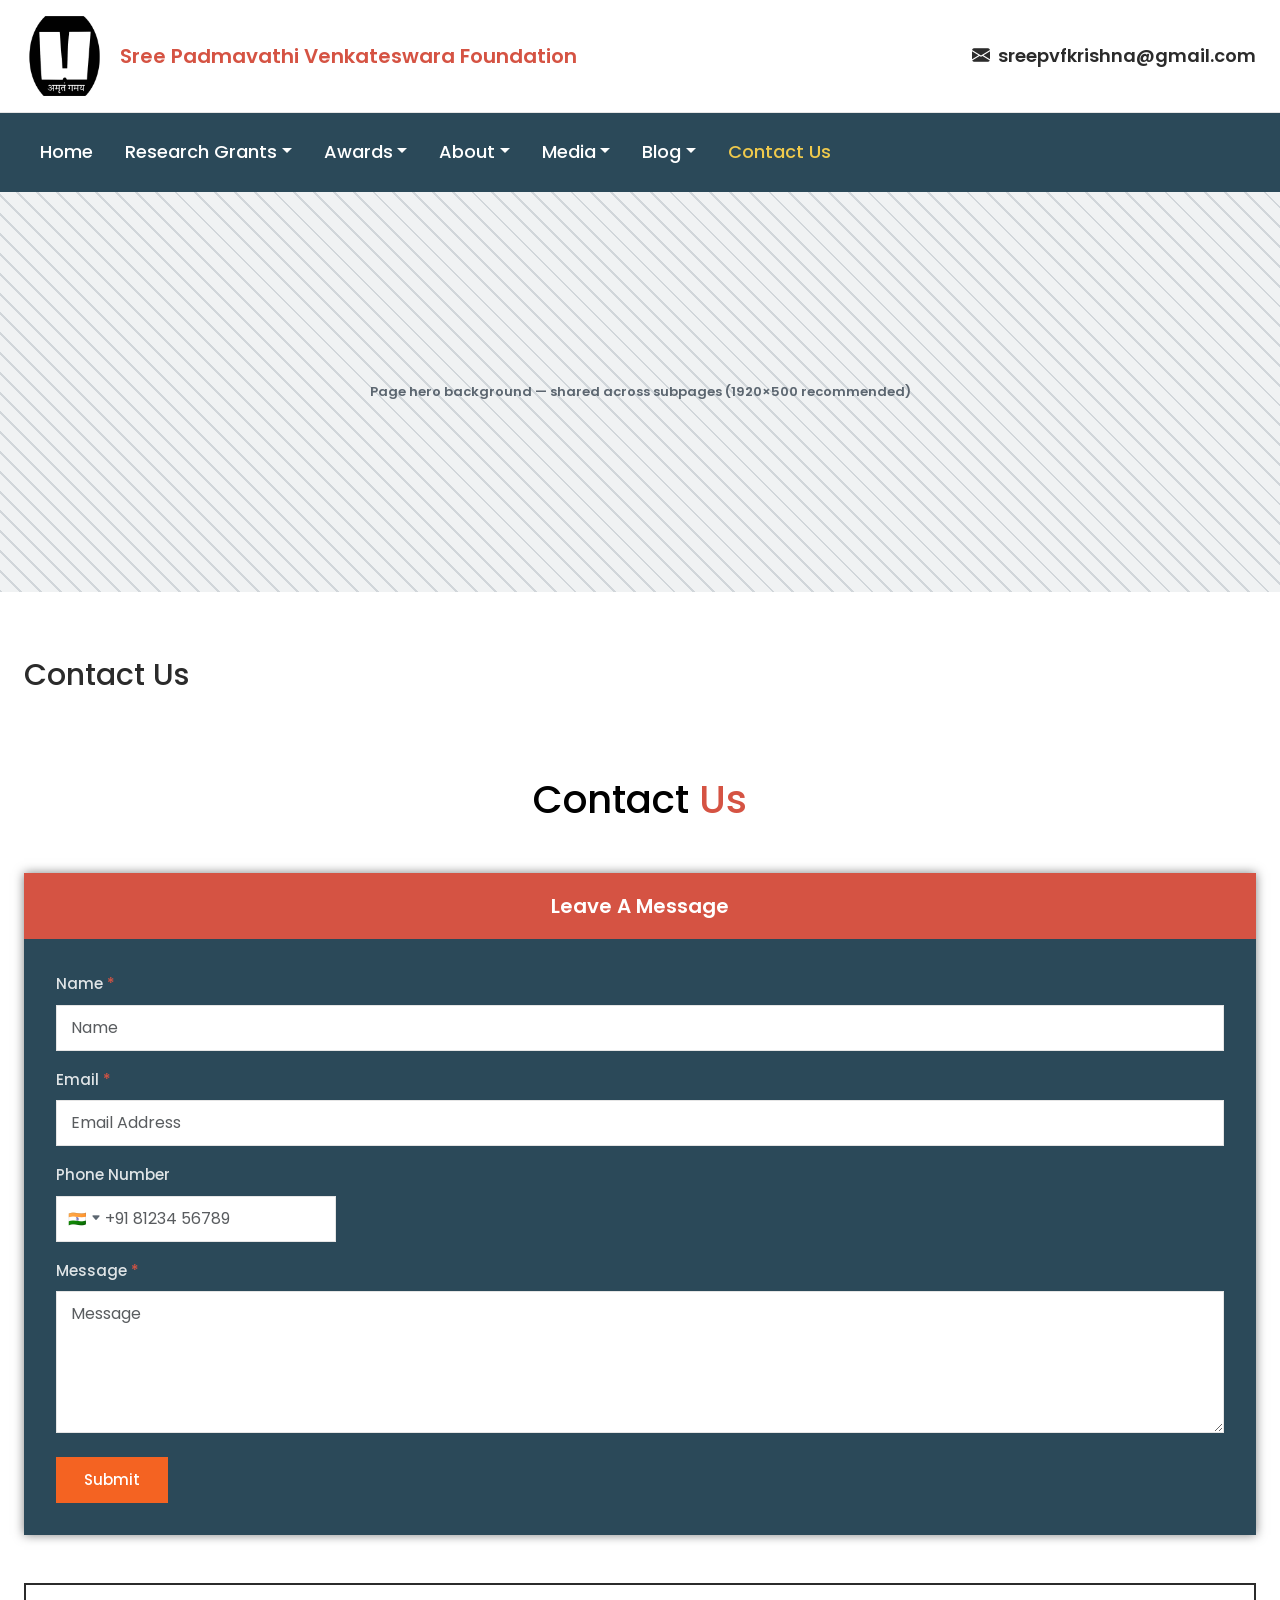
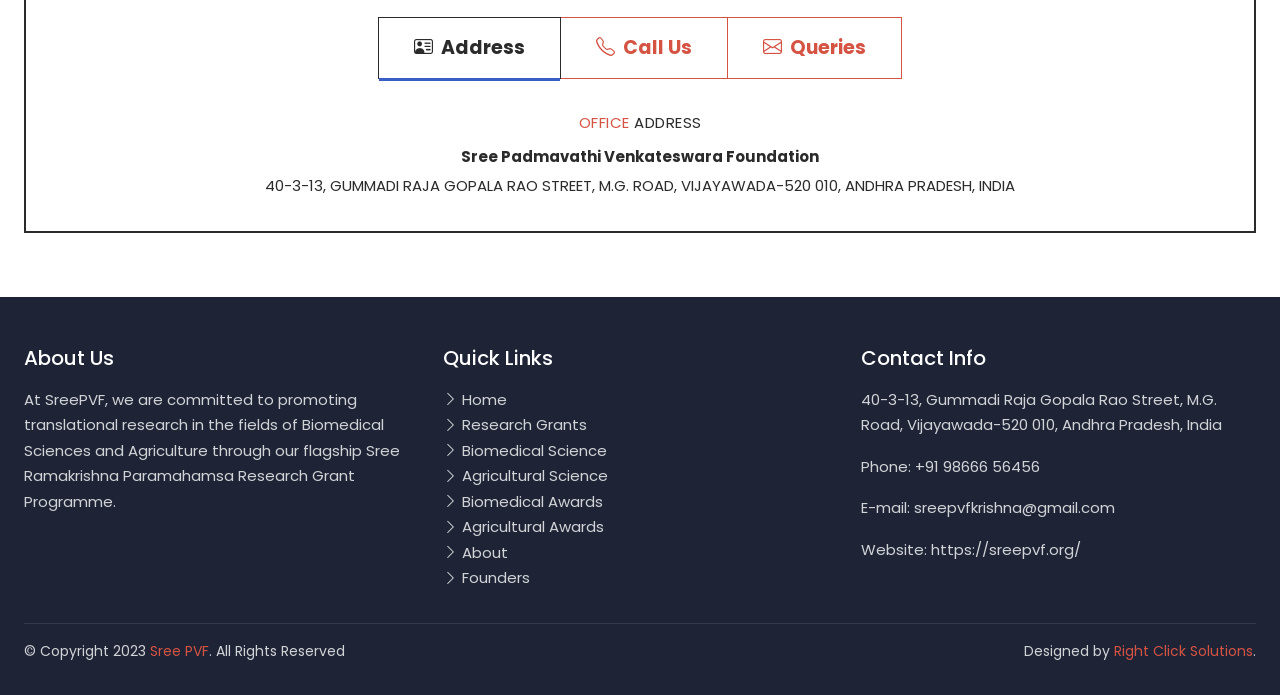
<file: contact-us.html>
<!doctype html>
<html lang="en-US">
<head>
  <meta charset="UTF-8">
  <meta name="viewport" content="width=device-width, initial-scale=1.0">
  <title>Contact Us – SreePVF</title>
  <link rel="canonical" href="https://sreepvf.org/contact-us/">
  <meta name="robots" content="max-image-preview:large">
  <link rel="icon" href="images/favicon.svg" type="image/svg+xml">

  <!-- Bootstrap 5, exact pinned version — the default responsive layer -->
  <link rel="stylesheet" href="https://cdn.jsdelivr.net/npm/bootstrap@5.3.3/dist/css/bootstrap.min.css">
  <!-- Bootstrap Icons, exact pinned version — small UI glyphs (mail, chevrons, calendar, etc.) -->
  <link rel="stylesheet" href="https://cdn.jsdelivr.net/npm/bootstrap-icons@1.11.3/font/bootstrap-icons.min.css">
  <!-- Google Fonts: Poppins, exact family/weights used by the original site -->
  <link rel="stylesheet" href="https://fonts.googleapis.com/css2?family=Poppins:wght@300;400;500;600;700;800&display=swap">

  <link rel="stylesheet" href="css/variables.css">
  <link rel="stylesheet" href="css/base.css">
  <link rel="stylesheet" href="css/layout.css">
  <link rel="stylesheet" href="css/components.css">
  <link rel="stylesheet" href="css/utilities.css">
  <link rel="stylesheet" href="css/pages/contact-us.css">
</head>
<body>

  <div id="site-header" data-include="partials/header.html"></div>

  <!-- PAGE-CONTENT:START -->
  <main>

    <!-- Page hero banner (shared pattern across all non-home pages) -->
    <section class="page-hero bg-placeholder" data-image-slot="subpage-hero-bg" data-placeholder-label="Page hero background — shared across subpages (1920×500 recommended)"></section>

    <!-- Page title: the live site shows "Contact Us" twice here — a plain left-aligned page title
         (the theme's default post title) followed a little below by a second, centered heading
         with an accent-colored "Us". Slightly redundant, but that's genuinely what's live. -->
    <section class="page-title-section pb-0">
      <div class="container-custom">
        <h1 class="page-title">Contact Us</h1>
      </div>
    </section>

    <section class="contact-section">
      <div class="container-custom">
        <h2 class="text-center mb-5">Contact <span class="text-accent">Us</span></h2>

        <!-- "Leave A Message" form card: coral header strip + dark navy body, matching the live
             site's form widget. Visual reproduction only — no backend to submit to yet. HTML5
             required validation is wired; the button intentionally has no submit handler. -->
        <div class="row mb-5">
          <div class="col-12">
            <div class="contact-form-card">
              <p class="contact-form-header">Leave A Message</p>
              <div class="contact-form-body">
                <form>
                  <div class="mb-3">
                    <label for="contactName" class="form-label">Name <span class="required-mark">*</span></label>
                    <input type="text" class="form-control" id="contactName" name="name" placeholder="Name" required>
                  </div>
                  <div class="mb-3">
                    <label for="contactEmail" class="form-label">Email <span class="required-mark">*</span></label>
                    <input type="email" class="form-control" id="contactEmail" name="email" placeholder="Email Address" required>
                  </div>
                  <div class="mb-3 field-narrow">
                    <label for="contactPhone" class="form-label">Phone Number</label>
                    <div class="phone-input-group">
                      <span class="phone-flag">&#127470;&#127475; <i class="bi bi-caret-down-fill" style="font-size:10px;"></i></span>
                      <input type="tel" class="form-control" id="contactPhone" name="phone" placeholder="+91 81234 56789">
                    </div>
                  </div>
                  <div class="mb-4">
                    <label for="contactMessage" class="form-label">Message <span class="required-mark">*</span></label>
                    <textarea class="form-control" id="contactMessage" name="message" rows="5" placeholder="Message" required></textarea>
                  </div>
                  <button type="button" class="btn-submit">Submit</button>
                </form>
              </div>
            </div>
          </div>
        </div>

        <!-- Address / Call Us / Queries tabs, matching the live site's tab widget: the whole
             nav+content block sits inside one bordered box, Address active by default. Reuses
             Bootstrap's own tab component — already loaded, no new JS. -->
        <div class="contact-tabs-box">
          <ul class="nav nav-tabs contact-tabs" id="contactTab" role="tablist">
            <li class="nav-item" role="presentation">
              <button class="nav-link active" id="tab-address-btn" data-bs-toggle="tab" data-bs-target="#tab-address" type="button" role="tab" aria-controls="tab-address" aria-selected="true"><i class="bi bi-person-vcard"></i> Address</button>
            </li>
            <li class="nav-item" role="presentation">
              <button class="nav-link" id="tab-call-btn" data-bs-toggle="tab" data-bs-target="#tab-call" type="button" role="tab" aria-controls="tab-call" aria-selected="false"><i class="bi bi-telephone"></i> Call Us</button>
            </li>
            <li class="nav-item" role="presentation">
              <button class="nav-link" id="tab-queries-btn" data-bs-toggle="tab" data-bs-target="#tab-queries" type="button" role="tab" aria-controls="tab-queries" aria-selected="false"><i class="bi bi-envelope"></i> Queries</button>
            </li>
          </ul>
          <div class="tab-content contact-tab-content" id="contactTabContent">

            <div class="tab-pane fade show active" id="tab-address" role="tabpanel" aria-labelledby="tab-address-btn">
              <p class="tab-eyebrow mb-2"><span class="text-accent">Office</span> Address</p>
              <p class="fw-bold mb-1">Sree Padmavathi Venkateswara Foundation</p>
              <address class="mb-0" data-address-text>40-3-13, Gummadi Raja Gopala Rao Street, M.G. Road, Vijayawada-520 010, Andhra Pradesh, India</address>
            </div>

            <div class="tab-pane fade" id="tab-call" role="tabpanel" aria-labelledby="tab-call-btn">
              <div class="tel-list">
                <a href="tel:+918662439567">+91-0866-243 9567</a>
                <a href="tel:+919866656456" data-phone-link data-phone-text>+91-9866656456</a>
              </div>
            </div>

            <div class="tab-pane fade" id="tab-queries" role="tabpanel" aria-labelledby="tab-queries-btn">
              <div class="query-list">
                <p>General Queries: <a href="mailto:sreepvfkrishna@gmail.com" data-email-link data-email-text>sreepvfkrishna@gmail.com</a></p>
                <p>Award Queries: <a href="mailto:sreepvfawards@gmail.com">sreepvfawards@gmail.com</a></p>
                <p>Grant Queries:</p>
                <p>(Biomedical Sciences) &ndash; <a href="mailto:sreepvfgrants@gmail.com">sreepvfgrants@gmail.com</a></p>
                <p class="mb-0">(Agricultural Sciences) &ndash; <a href="mailto:sreepvf.agriculture@gmail.com">sreepvf.agriculture@gmail.com</a></p>
              </div>
            </div>

          </div>
        </div>
      </div>
    </section>

  </main>
  <!-- PAGE-CONTENT:END -->

  <div id="site-footer" data-include="partials/footer.html"></div>
  <div id="floating-buttons" data-include="partials/floating-buttons.html"></div>

  <!-- Bootstrap's JS bundle (nav collapse, dropdowns, carousels) -->
  <script src="https://cdn.jsdelivr.net/npm/bootstrap@5.3.3/dist/js/bootstrap.bundle.min.js"></script>

  <script src="js/site-config.js"></script>
  <script src="js/include.js"></script>
  <script src="js/main.js"></script>

</body>
</html>
</file>
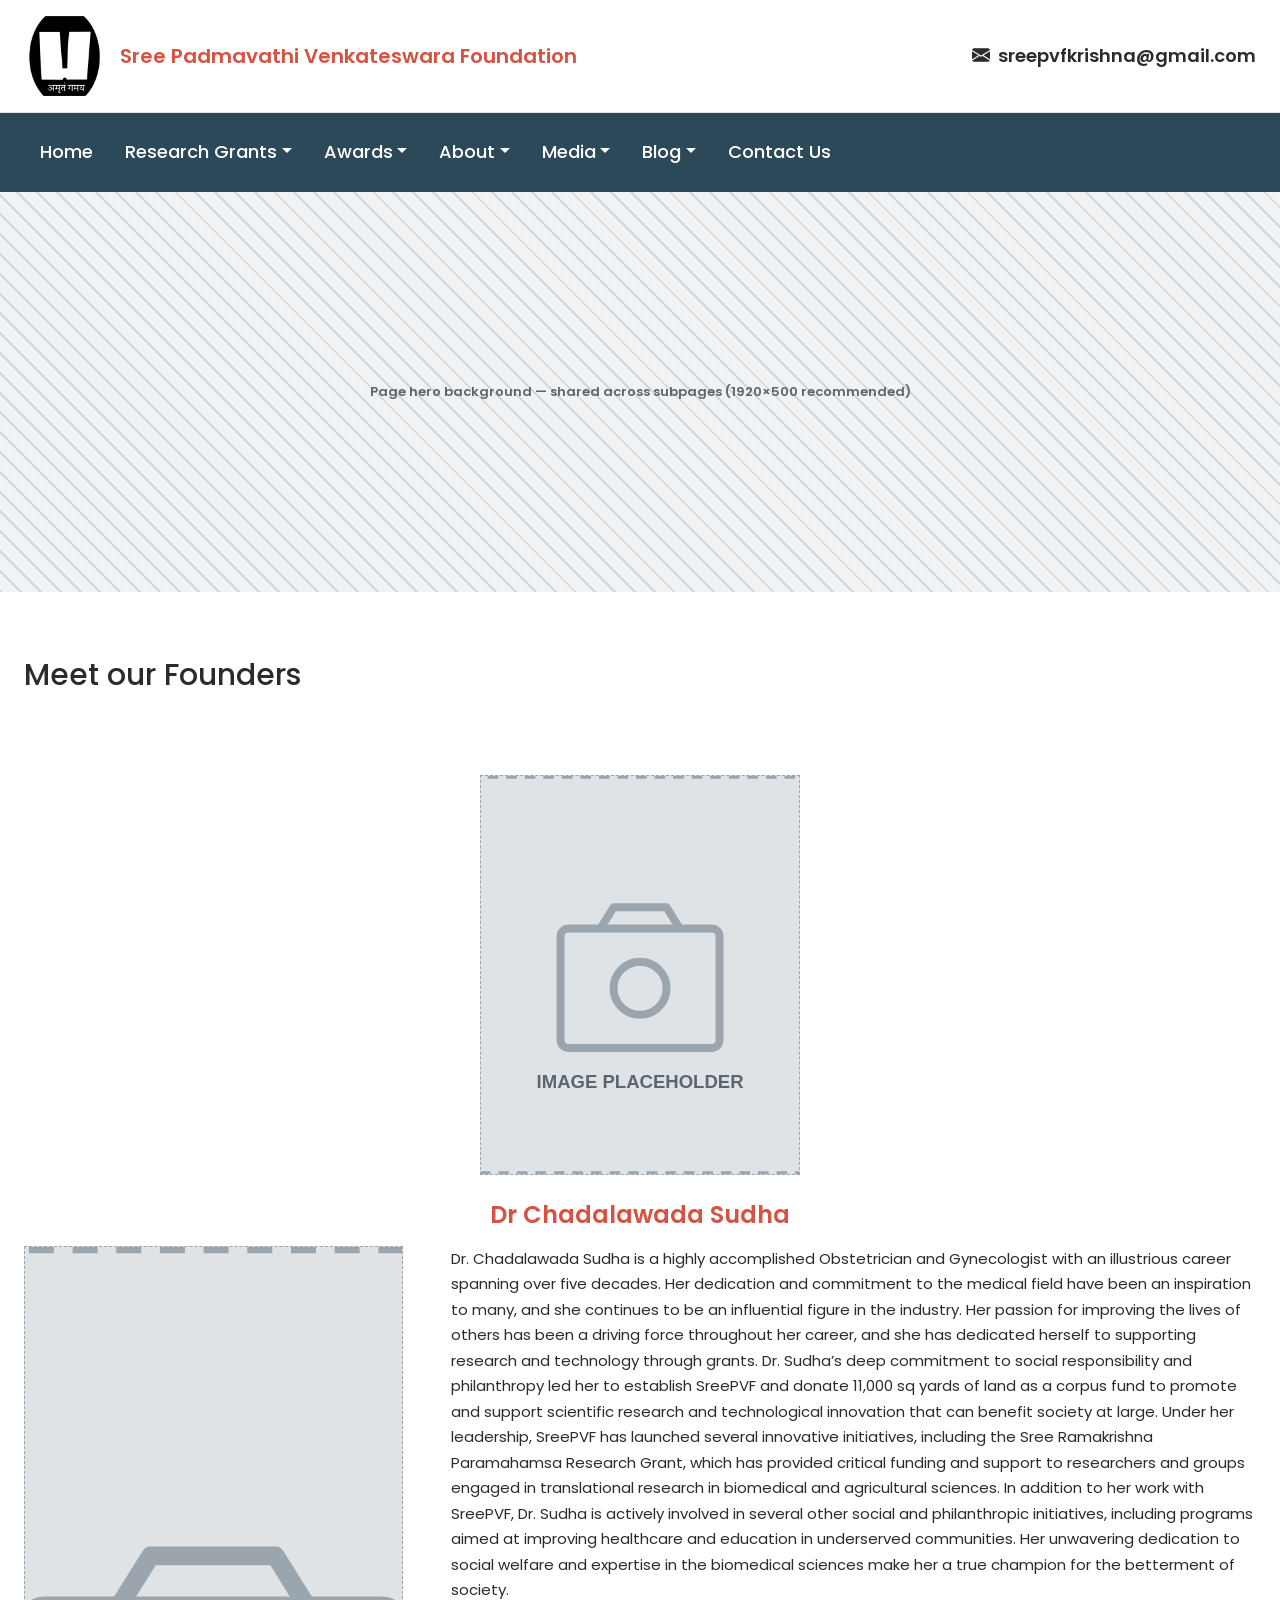
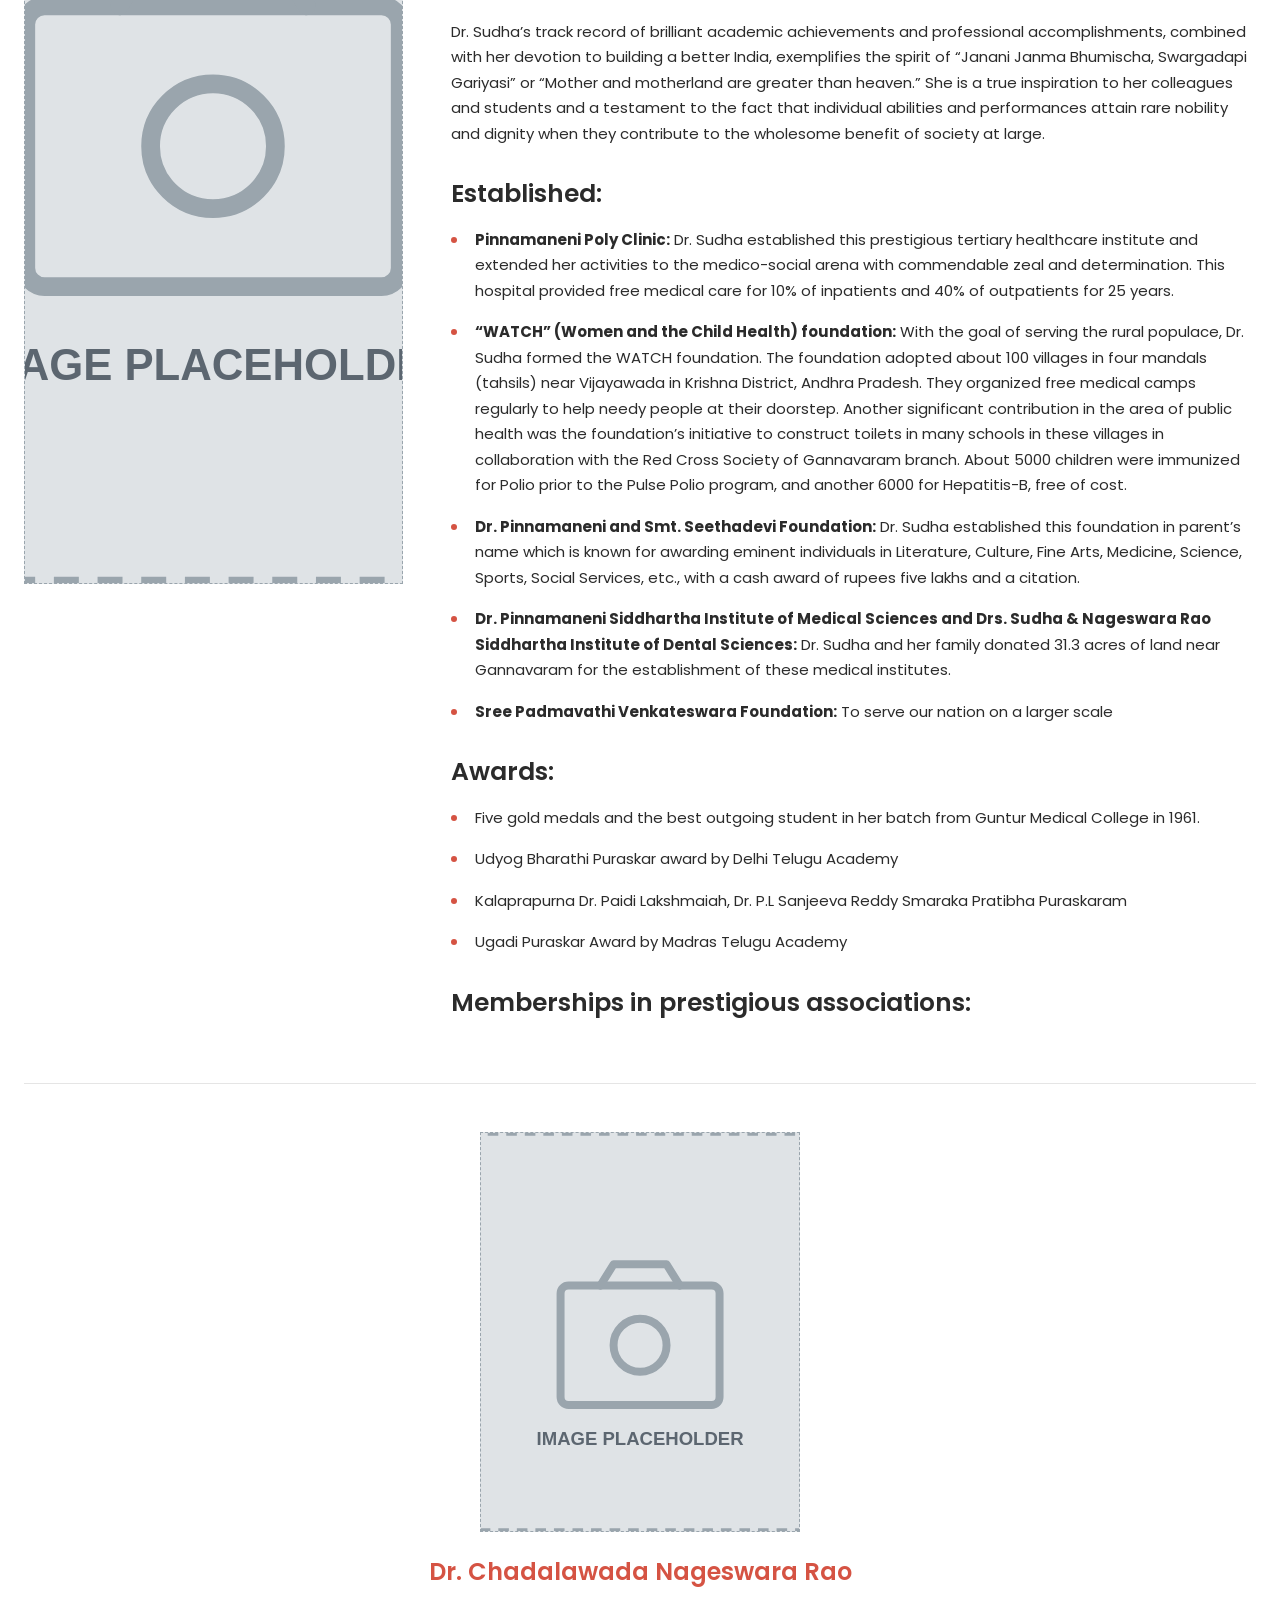
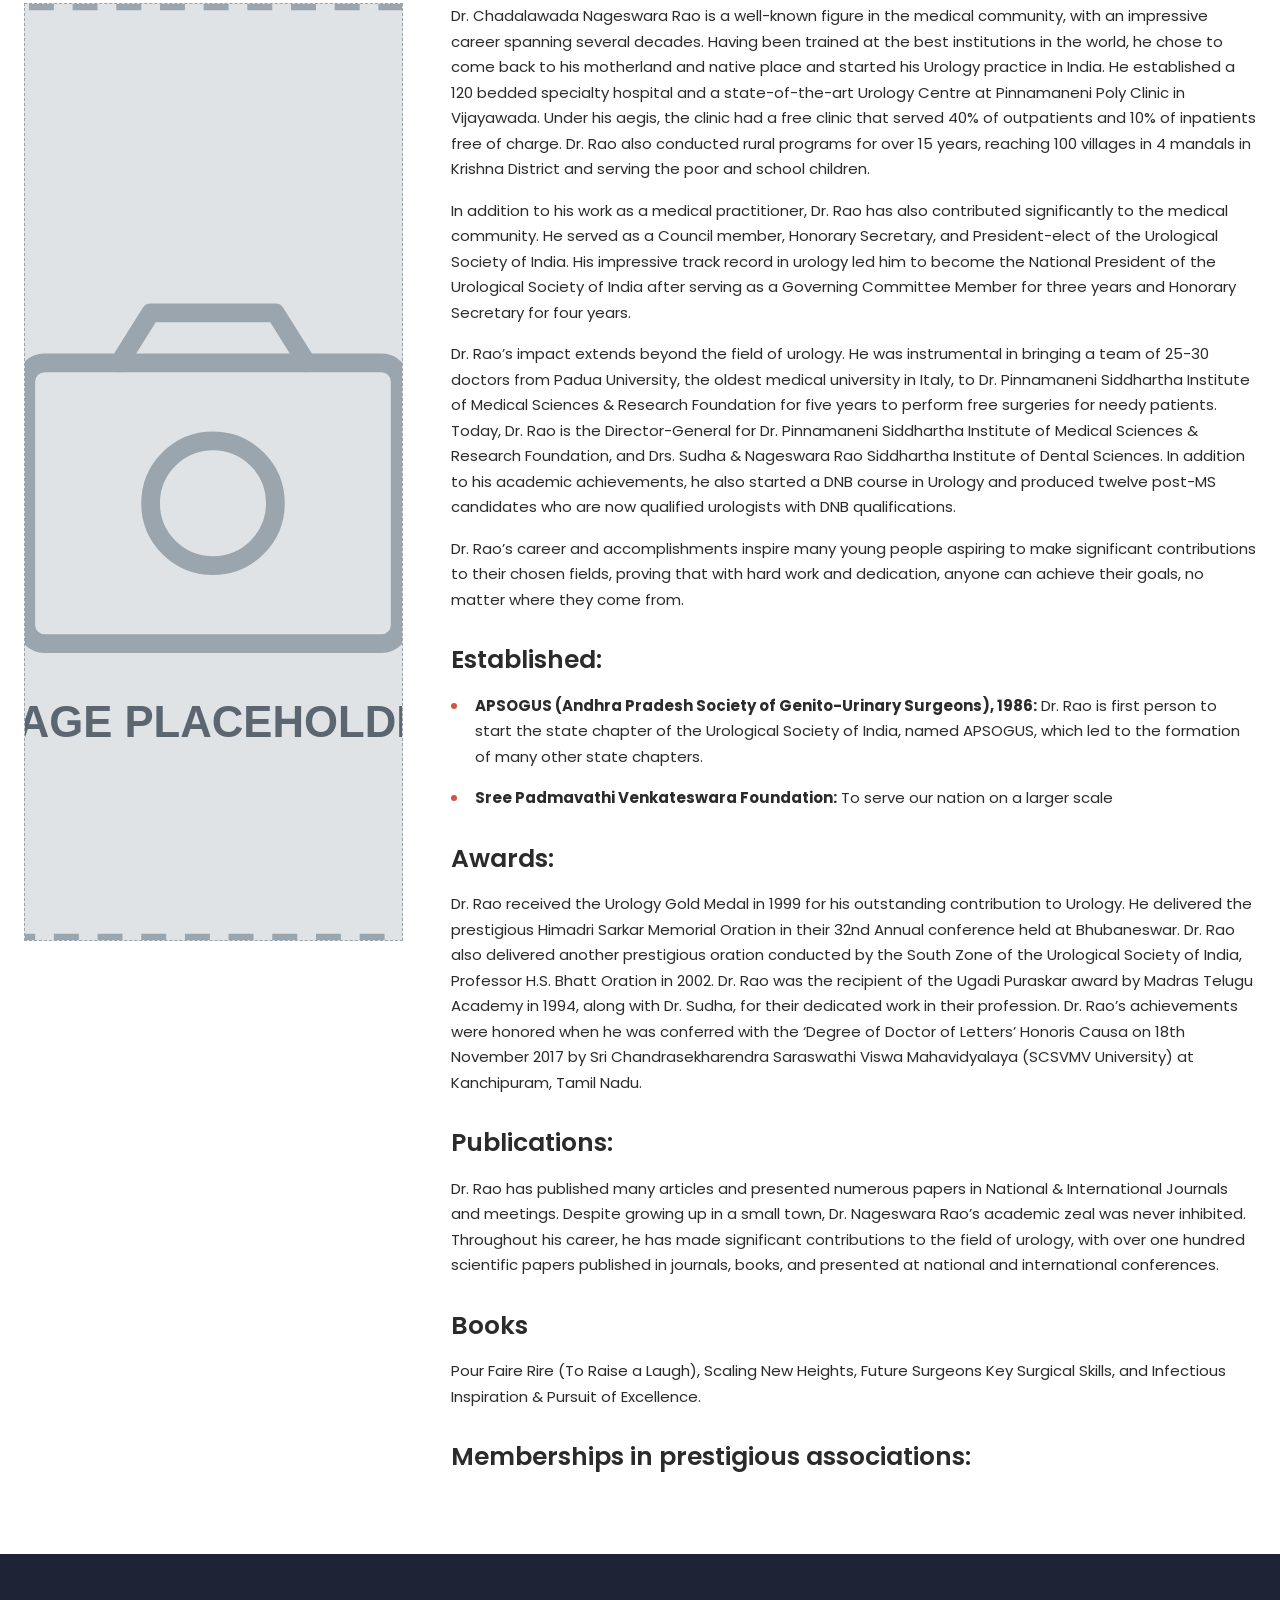
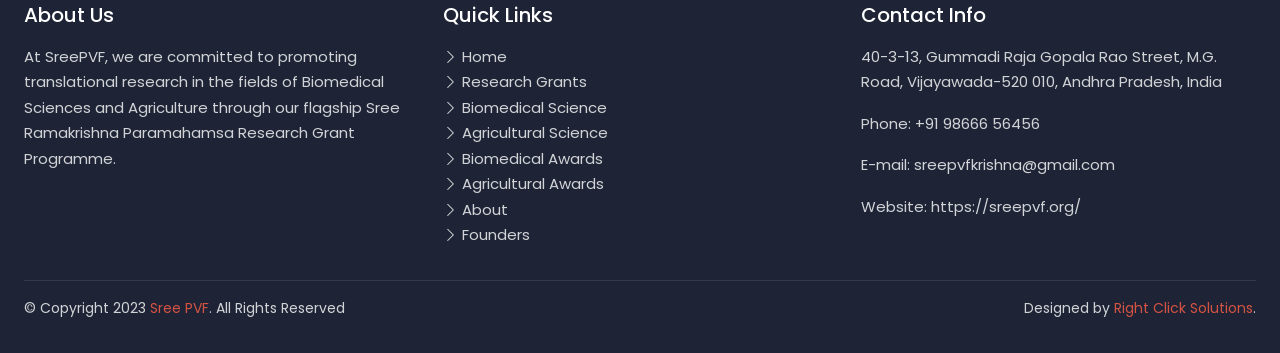
<file: founders.html>
<!doctype html>
<html lang="en-US">
<head>
  <meta charset="UTF-8">
  <meta name="viewport" content="width=device-width, initial-scale=1.0">
  <title>Founders – SreePVF</title>
  <link rel="canonical" href="https://sreepvf.org/founders/">
  <meta name="robots" content="max-image-preview:large">
  <link rel="icon" href="images/favicon.svg" type="image/svg+xml">

  <!-- Bootstrap 5, exact pinned version — the default responsive layer -->
  <link rel="stylesheet" href="https://cdn.jsdelivr.net/npm/bootstrap@5.3.3/dist/css/bootstrap.min.css">
  <!-- Bootstrap Icons, exact pinned version — small UI glyphs (mail, chevrons, calendar, etc.) -->
  <link rel="stylesheet" href="https://cdn.jsdelivr.net/npm/bootstrap-icons@1.11.3/font/bootstrap-icons.min.css">
  <!-- Google Fonts: Poppins, exact family/weights used by the original site -->
  <link rel="stylesheet" href="https://fonts.googleapis.com/css2?family=Poppins:wght@300;400;500;600;700;800&display=swap">

  <link rel="stylesheet" href="css/variables.css">
  <link rel="stylesheet" href="css/base.css">
  <link rel="stylesheet" href="css/layout.css">
  <link rel="stylesheet" href="css/components.css">
  <link rel="stylesheet" href="css/utilities.css">
  <link rel="stylesheet" href="css/pages/founders.css">
</head>
<body>

  <div id="site-header" data-include="partials/header.html"></div>

  <!-- PAGE-CONTENT:START -->
  <main>

    <!-- Page hero banner (shared pattern across all non-home pages) -->
    <section class="page-hero bg-placeholder" data-image-slot="subpage-hero-bg" data-placeholder-label="Page hero background — shared across subpages (1920×500 recommended)"></section>

    <!-- Page title: a plain left-aligned heading below the hero band, matching the live site. -->
    <section class="page-title-section pb-0">
      <div class="container-custom">
        <h2 class="page-title">Meet our Founders</h2>
      </div>
    </section>

    <section class="founders-section">
      <div class="container-custom">

        <!-- Founder 1: Dr Chadalawada Sudha. Live layout: centered photo + accent name, then a
             row with a tall "career timeline" graphic on the left (a single baked-in image on the
             live site — not real markup, see IMAGE-MANIFEST.md) and bio text + lists on the right. -->
        <div class="founder-profile">
          <img src="images/placeholder.svg" class="img-placeholder founder-photo-centered" data-image-slot="founder-sudha-photo" alt="Dr Chadalawada Sudha">
          <h3 class="founder-name">Dr Chadalawada Sudha</h3>

          <div class="row g-5">
            <div class="col-12 col-lg-4">
              <img src="images/placeholder.svg" class="img-placeholder w-100 founder-timeline" data-image-slot="founder-sudha-timeline" alt="Dr Chadalawada Sudha — educational and career timeline">
            </div>
            <div class="col-12 col-lg-8">
              <p>Dr. Chadalawada Sudha is a highly accomplished Obstetrician and Gynecologist with an illustrious career spanning over five decades. Her dedication and commitment to the medical field have been an inspiration to many, and she continues to be an influential figure in the industry. Her passion for improving the lives of others has been a driving force throughout her career, and she has dedicated herself to supporting research and technology through grants. Dr. Sudha&rsquo;s deep commitment to social responsibility and philanthropy led her to establish SreePVF and donate 11,000 sq yards of land as a corpus fund to promote and support scientific research and technological innovation that can benefit society at large. Under her leadership, SreePVF has launched several innovative initiatives, including the Sree Ramakrishna Paramahamsa Research Grant, which has provided critical funding and support to researchers and groups engaged in translational research in biomedical and agricultural sciences. In addition to her work with SreePVF, Dr. Sudha is actively involved in several other social and philanthropic initiatives, including programs aimed at improving healthcare and education in underserved communities. Her unwavering dedication to social welfare and expertise in the biomedical sciences make her a true champion for the betterment of society.</p>
              <p>Dr. Sudha&rsquo;s track record of brilliant academic achievements and professional accomplishments, combined with her devotion to building a better India, exemplifies the spirit of &ldquo;Janani Janma Bhumischa, Swargadapi Gariyasi&rdquo; or &ldquo;Mother and motherland are greater than heaven.&rdquo; She is a true inspiration to her colleagues and students and a testament to the fact that individual abilities and performances attain rare nobility and dignity when they contribute to the wholesome benefit of society at large.</p>

              <h4 class="founder-subheading">Established:</h4>
              <ul class="info-list">
                <li><strong>Pinnamaneni Poly Clinic:</strong> Dr. Sudha established this prestigious tertiary healthcare institute and extended her activities to the medico-social arena with commendable zeal and determination. This hospital provided free medical care for 10% of inpatients and 40% of outpatients for 25 years.</li>
                <li><strong>&ldquo;WATCH&rdquo; (Women and the Child Health) foundation:</strong> With the goal of serving the rural populace, Dr. Sudha formed the WATCH foundation. The foundation adopted about 100 villages in four mandals (tahsils) near Vijayawada in Krishna District, Andhra Pradesh. They organized free medical camps regularly to help needy people at their doorstep. Another significant contribution in the area of public health was the foundation&rsquo;s initiative to construct toilets in many schools in these villages in collaboration with the Red Cross Society of Gannavaram branch. About 5000 children were immunized for Polio prior to the Pulse Polio program, and another 6000 for Hepatitis-B, free of cost.</li>
                <li><strong>Dr. Pinnamaneni and Smt. Seethadevi Foundation:</strong> Dr. Sudha established this foundation in parent&rsquo;s name which is known for awarding eminent individuals in Literature, Culture, Fine Arts, Medicine, Science, Sports, Social Services, etc., with a cash award of rupees five lakhs and a citation.</li>
                <li><strong>Dr. Pinnamaneni Siddhartha Institute of Medical Sciences and Drs. Sudha &amp; Nageswara Rao Siddhartha Institute of Dental Sciences:</strong> Dr. Sudha and her family donated 31.3 acres of land near Gannavaram for the establishment of these medical institutes.</li>
                <li><strong>Sree Padmavathi Venkateswara Foundation:</strong> To serve our nation on a larger scale</li>
              </ul>

              <h4 class="founder-subheading">Awards:</h4>
              <ul class="info-list">
                <li>Five gold medals and the best outgoing student in her batch from Guntur Medical College in 1961.</li>
                <li>Udyog Bharathi Puraskar award by Delhi Telugu Academy</li>
                <li>Kalaprapurna Dr. Paidi Lakshmaiah, Dr. P.L Sanjeeva Reddy Smaraka Pratibha Puraskaram</li>
                <li>Ugadi Puraskar Award by Madras Telugu Academy</li>
              </ul>

              <h4 class="founder-subheading">Memberships in prestigious associations:</h4>
            </div>
          </div>
        </div>

        <!-- Founder 2: Dr. Chadalawada Nageswara Rao — same live pattern as above. -->
        <div class="founder-profile">
          <img src="images/placeholder.svg" class="img-placeholder founder-photo-centered" data-image-slot="founder-nageswara-rao-photo" alt="Dr. Chadalawada Nageswara Rao">
          <h3 class="founder-name">Dr. Chadalawada Nageswara Rao</h3>

          <div class="row g-5">
            <div class="col-12 col-lg-4">
              <img src="images/placeholder.svg" class="img-placeholder w-100 founder-timeline" data-image-slot="founder-nageswara-rao-timeline" alt="Dr. Chadalawada Nageswara Rao — educational and career timeline">
            </div>
            <div class="col-12 col-lg-8">
              <p>Dr. Chadalawada Nageswara Rao is a well-known figure in the medical community, with an impressive career spanning several decades. Having been trained at the best institutions in the world, he chose to come back to his motherland and native place and started his Urology practice in India. He established a 120 bedded specialty hospital and a state-of-the-art Urology Centre at Pinnamaneni Poly Clinic in Vijayawada. Under his aegis, the clinic had a free clinic that served 40% of outpatients and 10% of inpatients free of charge. Dr. Rao also conducted rural programs for over 15 years, reaching 100 villages in 4 mandals in Krishna District and serving the poor and school children.</p>
              <p>In addition to his work as a medical practitioner, Dr. Rao has also contributed significantly to the medical community. He served as a Council member, Honorary Secretary, and President-elect of the Urological Society of India. His impressive track record in urology led him to become the National President of the Urological Society of India after serving as a Governing Committee Member for three years and Honorary Secretary for four years.</p>
              <p>Dr. Rao&rsquo;s impact extends beyond the field of urology. He was instrumental in bringing a team of 25-30 doctors from Padua University, the oldest medical university in Italy, to Dr. Pinnamaneni Siddhartha Institute of Medical Sciences &amp; Research Foundation for five years to perform free surgeries for needy patients. Today, Dr. Rao is the Director-General for Dr. Pinnamaneni Siddhartha Institute of Medical Sciences &amp; Research Foundation, and Drs. Sudha &amp; Nageswara Rao Siddhartha Institute of Dental Sciences. In addition to his academic achievements, he also started a DNB course in Urology and produced twelve post-MS candidates who are now qualified urologists with DNB qualifications.</p>
              <p>Dr. Rao&rsquo;s career and accomplishments inspire many young people aspiring to make significant contributions to their chosen fields, proving that with hard work and dedication, anyone can achieve their goals, no matter where they come from.</p>

              <h4 class="founder-subheading">Established:</h4>
              <ul class="info-list">
                <li><strong>APSOGUS (Andhra Pradesh Society of Genito-Urinary Surgeons), 1986:</strong> Dr. Rao is first person to start the state chapter of the Urological Society of India, named APSOGUS, which led to the formation of many other state chapters.</li>
                <li><strong>Sree Padmavathi Venkateswara Foundation:</strong> To serve our nation on a larger scale</li>
              </ul>

              <h4 class="founder-subheading">Awards:</h4>
              <p>Dr. Rao received the Urology Gold Medal in 1999 for his outstanding contribution to Urology. He delivered the prestigious Himadri Sarkar Memorial Oration in their 32nd Annual conference held at Bhubaneswar. Dr. Rao also delivered another prestigious oration conducted by the South Zone of the Urological Society of India, Professor H.S. Bhatt Oration in 2002. Dr. Rao was the recipient of the Ugadi Puraskar award by Madras Telugu Academy in 1994, along with Dr. Sudha, for their dedicated work in their profession. Dr. Rao&rsquo;s achievements were honored when he was conferred with the &lsquo;Degree of Doctor of Letters&rsquo; Honoris Causa on 18th November 2017 by Sri Chandrasekharendra Saraswathi Viswa Mahavidyalaya (SCSVMV University) at Kanchipuram, Tamil Nadu.</p>

              <h4 class="founder-subheading">Publications:</h4>
              <p>Dr. Rao has published many articles and presented numerous papers in National &amp; International Journals and meetings. Despite growing up in a small town, Dr. Nageswara Rao&rsquo;s academic zeal was never inhibited. Throughout his career, he has made significant contributions to the field of urology, with over one hundred scientific papers published in journals, books, and presented at national and international conferences.</p>

              <h4 class="founder-subheading">Books</h4>
              <p>Pour Faire Rire (To Raise a Laugh), Scaling New Heights, Future Surgeons Key Surgical Skills, and Infectious Inspiration &amp; Pursuit of Excellence.</p>

              <h4 class="founder-subheading">Memberships in prestigious associations:</h4>
            </div>
          </div>
        </div>

      </div>
    </section>

  </main>
  <!-- PAGE-CONTENT:END -->

  <div id="site-footer" data-include="partials/footer.html"></div>
  <div id="floating-buttons" data-include="partials/floating-buttons.html"></div>

  <!-- Bootstrap's JS bundle (nav collapse, dropdowns, carousels) -->
  <script src="https://cdn.jsdelivr.net/npm/bootstrap@5.3.3/dist/js/bootstrap.bundle.min.js"></script>

  <script src="js/site-config.js"></script>
  <script src="js/include.js"></script>
  <script src="js/main.js"></script>

</body>
</html>
</file>
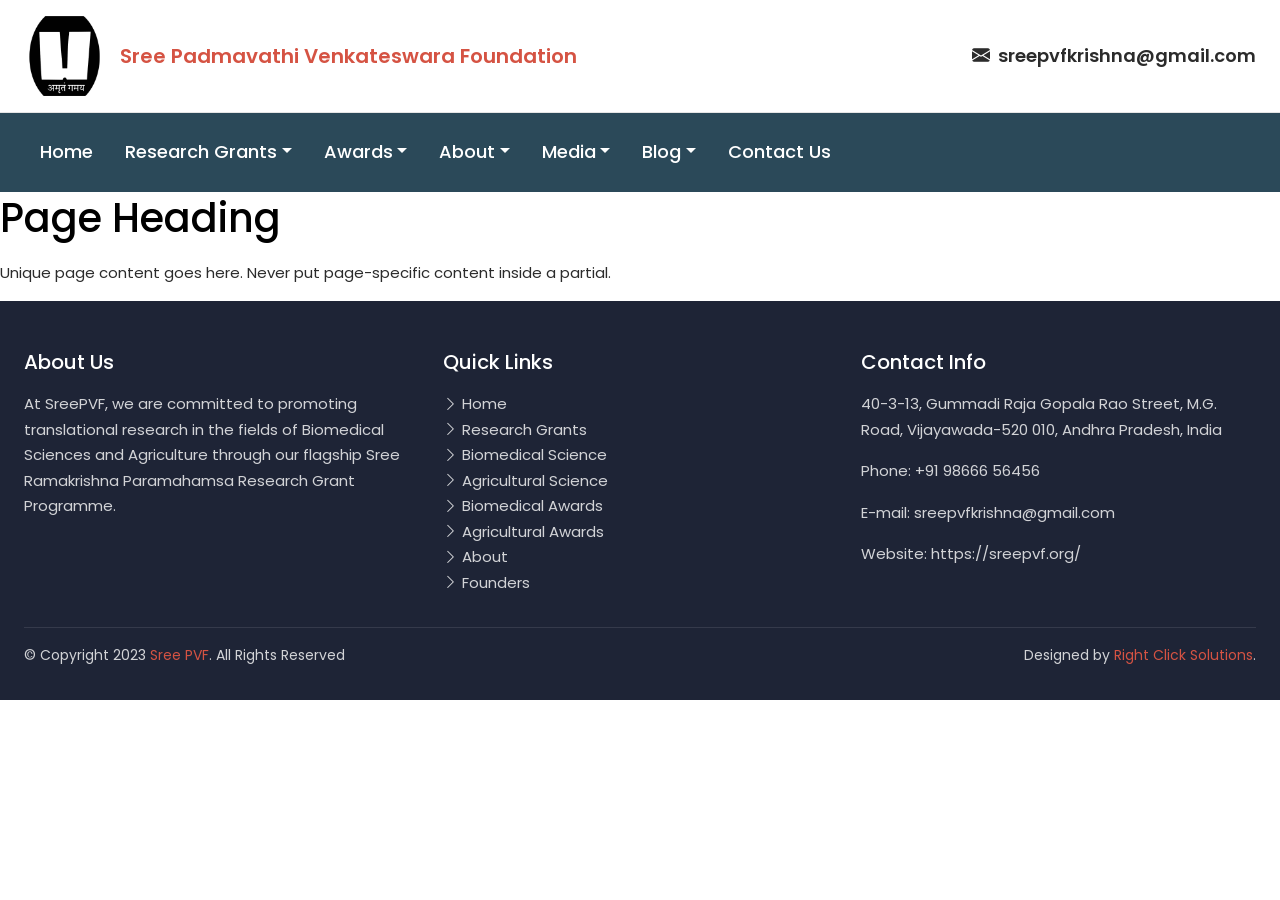
<file: page-template.html>
<!doctype html>
<html lang="en-US">
<head>
  <meta charset="UTF-8">
  <meta name="viewport" content="width=device-width, initial-scale=1.0">
  <title>Page Title | SreePVF</title>
  <link rel="canonical" href="https://sreepvf.org/PAGE-SLUG/">
  <link rel="icon" href="images/favicon.svg" type="image/svg+xml">

  <!-- Bootstrap 5, exact pinned version — the default responsive layer -->
  <link rel="stylesheet" href="https://cdn.jsdelivr.net/npm/bootstrap@5.3.3/dist/css/bootstrap.min.css">
  <!-- Bootstrap Icons, exact pinned version — small UI glyphs (mail, chevrons, calendar, etc.) -->
  <link rel="stylesheet" href="https://cdn.jsdelivr.net/npm/bootstrap-icons@1.11.3/font/bootstrap-icons.min.css">
  <!-- Google Fonts: Poppins, exact family/weights used by the original site -->
  <link rel="stylesheet" href="https://fonts.googleapis.com/css2?family=Poppins:wght@300;400;500;600;700;800&display=swap">

  <link rel="stylesheet" href="css/variables.css">
  <link rel="stylesheet" href="css/base.css">
  <link rel="stylesheet" href="css/layout.css">
  <link rel="stylesheet" href="css/components.css">
  <link rel="stylesheet" href="css/utilities.css">
  <!-- <link rel="stylesheet" href="css/pages/PAGE-SLUG.css"> -->
</head>
<body>

  <div id="site-header" data-include="partials/header.html"></div>

  <!-- PAGE-CONTENT:START -->
  <main>
    <h1>Page Heading</h1>
    <p>Unique page content goes here. Never put page-specific content inside a partial.</p>
  </main>
  <!-- PAGE-CONTENT:END -->

  <div id="site-footer" data-include="partials/footer.html"></div>
  <div id="floating-buttons" data-include="partials/floating-buttons.html"></div>

  <!-- Bootstrap's JS bundle (nav collapse, dropdowns, carousels) -->
  <script src="https://cdn.jsdelivr.net/npm/bootstrap@5.3.3/dist/js/bootstrap.bundle.min.js"></script>

  <script src="js/site-config.js"></script>
  <script src="js/include.js"></script>
  <script src="js/main.js"></script>
  <!-- <script src="js/pages/PAGE-SLUG.js"></script> -->

</body>
</html>
</file>
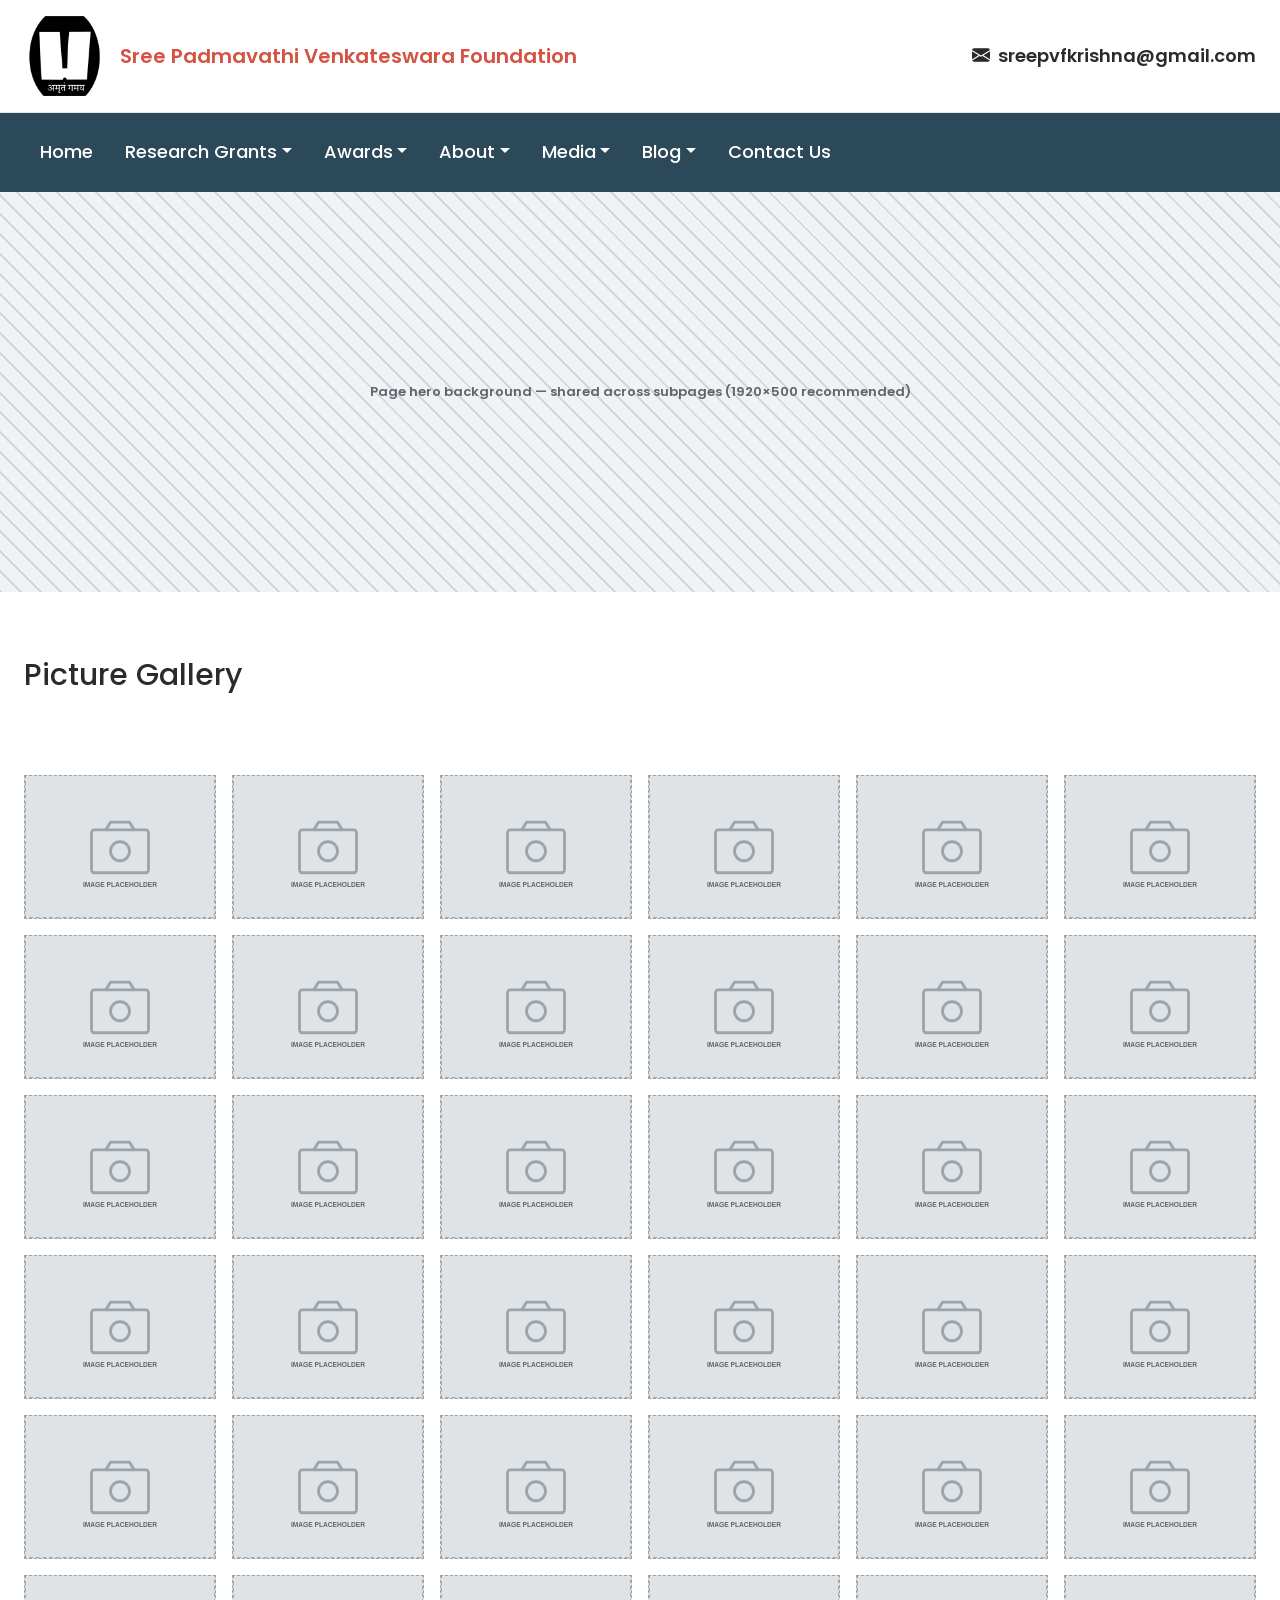
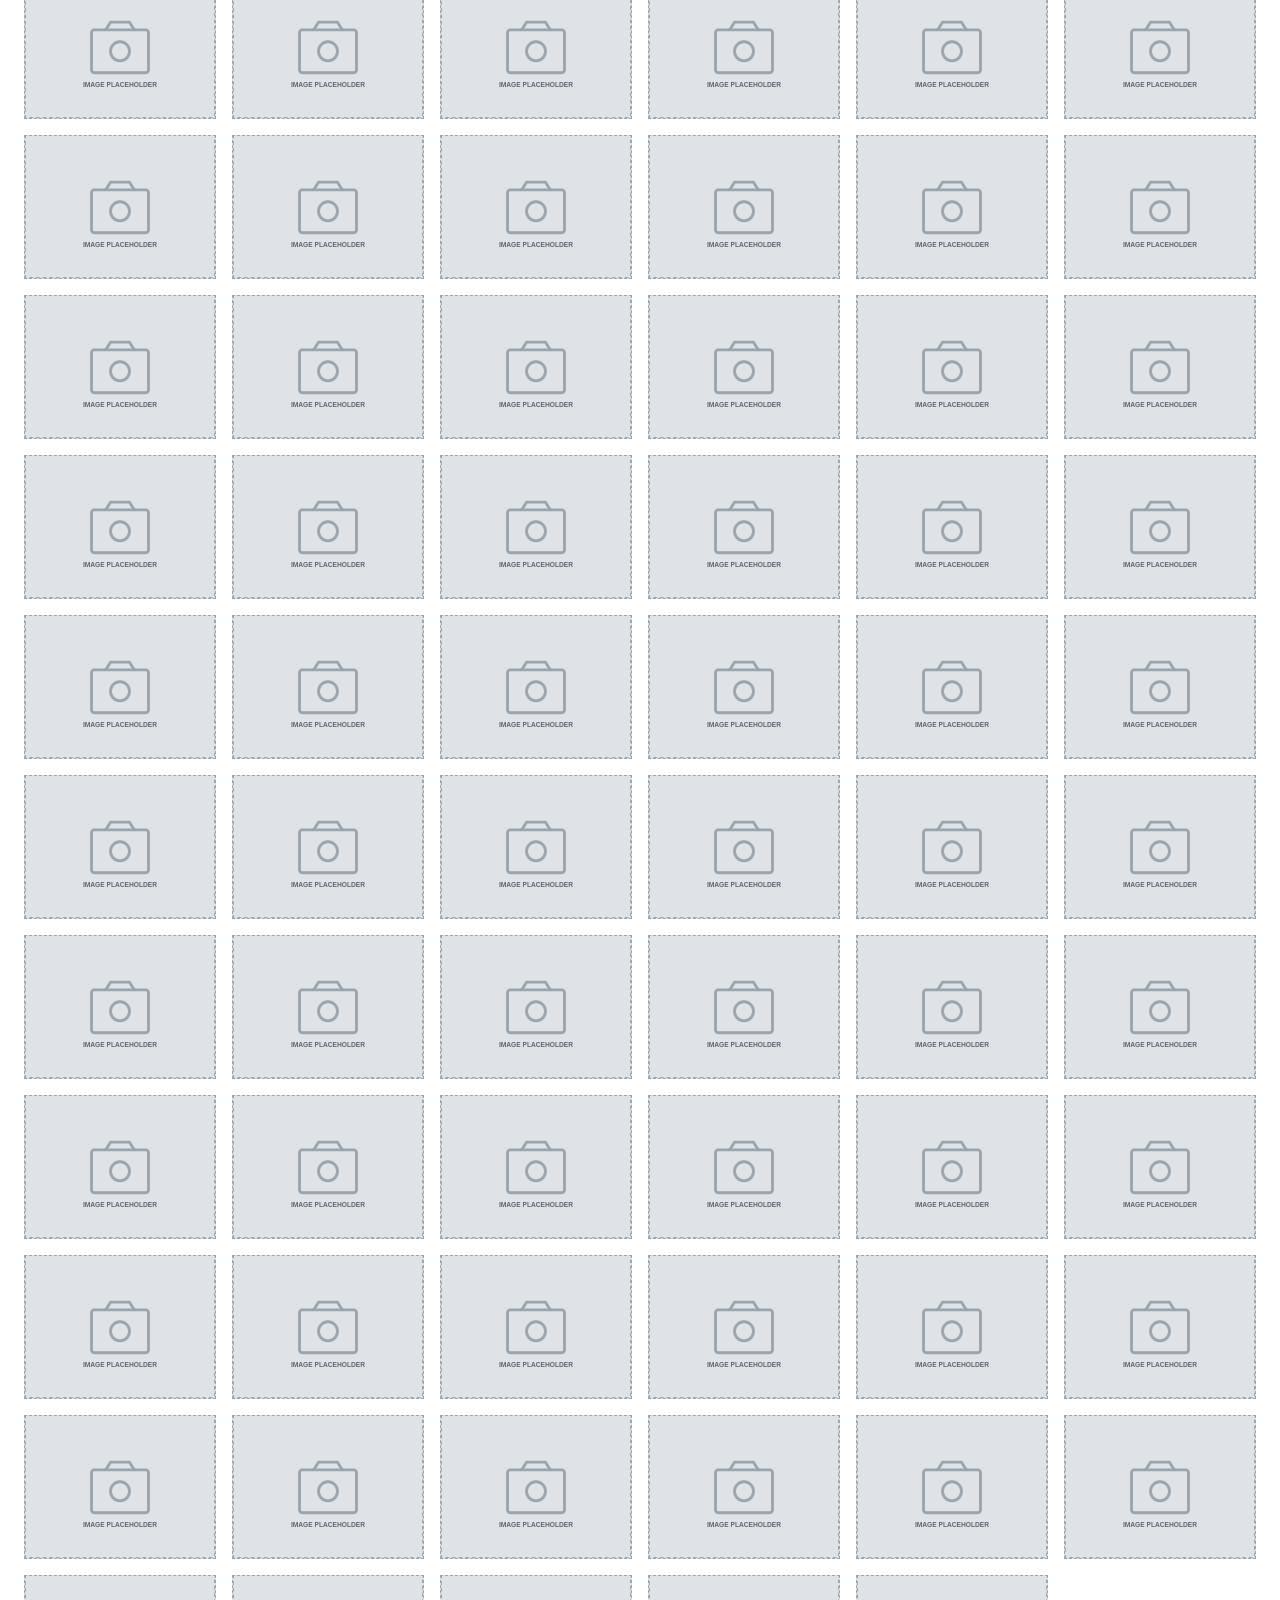
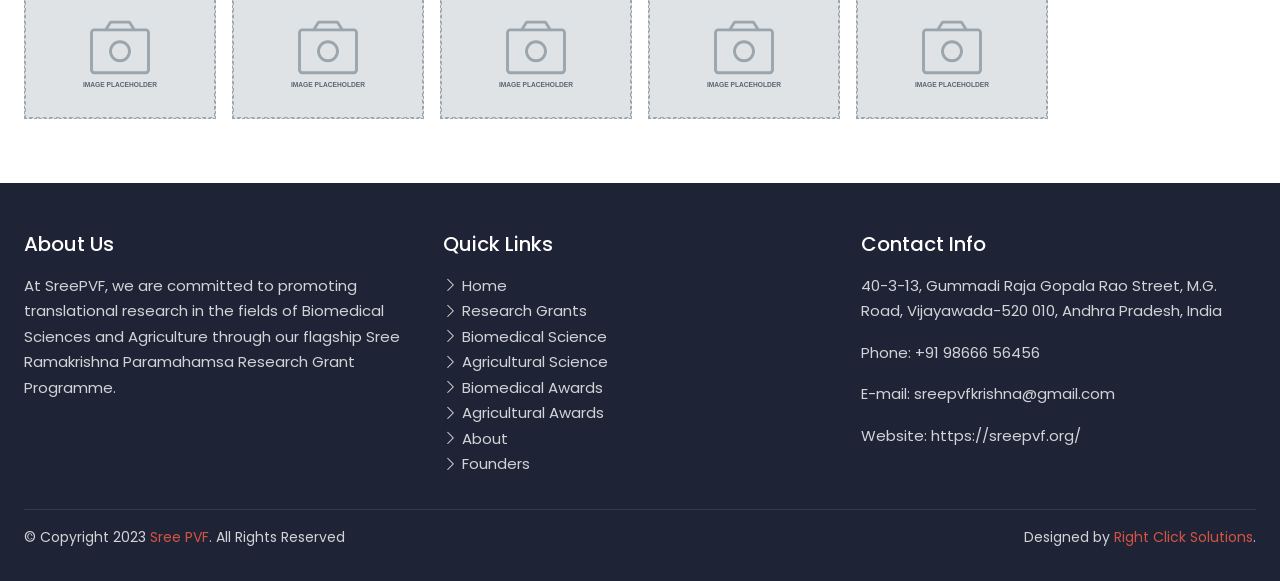
<file: picture-gallery.html>
<!doctype html>
<html lang="en-US">
<head>
  <meta charset="UTF-8">
  <meta name="viewport" content="width=device-width, initial-scale=1.0">
  <title>Picture Gallery – SreePVF</title>
  <link rel="canonical" href="https://sreepvf.org/picture-gallery/">
  <meta name="robots" content="max-image-preview:large">
  <link rel="icon" href="images/favicon.svg" type="image/svg+xml">

  <!-- Bootstrap 5, exact pinned version — the default responsive layer -->
  <link rel="stylesheet" href="https://cdn.jsdelivr.net/npm/bootstrap@5.3.3/dist/css/bootstrap.min.css">
  <!-- Bootstrap Icons, exact pinned version — small UI glyphs (mail, chevrons, calendar, etc.) -->
  <link rel="stylesheet" href="https://cdn.jsdelivr.net/npm/bootstrap-icons@1.11.3/font/bootstrap-icons.min.css">
  <!-- Google Fonts: Poppins, exact family/weights used by the original site -->
  <link rel="stylesheet" href="https://fonts.googleapis.com/css2?family=Poppins:wght@300;400;500;600;700;800&display=swap">

  <link rel="stylesheet" href="css/variables.css">
  <link rel="stylesheet" href="css/base.css">
  <link rel="stylesheet" href="css/layout.css">
  <link rel="stylesheet" href="css/components.css">
  <link rel="stylesheet" href="css/utilities.css">
  <link rel="stylesheet" href="css/pages/picture-gallery.css">
</head>
<body>

  <div id="site-header" data-include="partials/header.html"></div>

  <!-- PAGE-CONTENT:START -->
  <main>

    <!-- Page hero banner (shared pattern across all non-home pages) -->
    <section class="page-hero bg-placeholder" data-image-slot="subpage-hero-bg" data-placeholder-label="Page hero background — shared across subpages (1920×500 recommended)"></section>

    <!-- Page title: a plain left-aligned heading below the hero band, matching the live site. -->
    <section class="page-title-section pb-0">
      <div class="container-custom">
        <h1 class="page-title">Picture Gallery</h1>
      </div>
    </section>

    <!-- Gallery grid: 95 event photographs on the live site. Each thumbnail opens the shared
         lightbox modal below (click-to-enlarge, reusing Bootstrap's modal component — no new
         JS dependency). See js/pages/picture-gallery.js for the swap-in logic. -->
    <section class="gallery-section">
      <div class="container-custom">
        <div class="row g-3">

          <div class="col-6 col-sm-4 col-md-3 col-lg-2">
            <button type="button" class="gallery-thumb-btn" data-bs-toggle="modal" data-bs-target="#galleryModal" data-full-src="images/placeholder.svg" data-full-alt="SreePVF event photograph 1">
              <img src="images/placeholder.svg" class="img-placeholder gallery-thumb" data-image-slot="gallery-photo-001" alt="SreePVF event photograph 1">
            </button>
          </div>
          <div class="col-6 col-sm-4 col-md-3 col-lg-2">
            <button type="button" class="gallery-thumb-btn" data-bs-toggle="modal" data-bs-target="#galleryModal" data-full-src="images/placeholder.svg" data-full-alt="SreePVF event photograph 2">
              <img src="images/placeholder.svg" class="img-placeholder gallery-thumb" data-image-slot="gallery-photo-002" alt="SreePVF event photograph 2">
            </button>
          </div>
          <div class="col-6 col-sm-4 col-md-3 col-lg-2">
            <button type="button" class="gallery-thumb-btn" data-bs-toggle="modal" data-bs-target="#galleryModal" data-full-src="images/placeholder.svg" data-full-alt="SreePVF event photograph 3">
              <img src="images/placeholder.svg" class="img-placeholder gallery-thumb" data-image-slot="gallery-photo-003" alt="SreePVF event photograph 3">
            </button>
          </div>
          <div class="col-6 col-sm-4 col-md-3 col-lg-2">
            <button type="button" class="gallery-thumb-btn" data-bs-toggle="modal" data-bs-target="#galleryModal" data-full-src="images/placeholder.svg" data-full-alt="SreePVF event photograph 4">
              <img src="images/placeholder.svg" class="img-placeholder gallery-thumb" data-image-slot="gallery-photo-004" alt="SreePVF event photograph 4">
            </button>
          </div>
          <div class="col-6 col-sm-4 col-md-3 col-lg-2">
            <button type="button" class="gallery-thumb-btn" data-bs-toggle="modal" data-bs-target="#galleryModal" data-full-src="images/placeholder.svg" data-full-alt="SreePVF event photograph 5">
              <img src="images/placeholder.svg" class="img-placeholder gallery-thumb" data-image-slot="gallery-photo-005" alt="SreePVF event photograph 5">
            </button>
          </div>
          <div class="col-6 col-sm-4 col-md-3 col-lg-2">
            <button type="button" class="gallery-thumb-btn" data-bs-toggle="modal" data-bs-target="#galleryModal" data-full-src="images/placeholder.svg" data-full-alt="SreePVF event photograph 6">
              <img src="images/placeholder.svg" class="img-placeholder gallery-thumb" data-image-slot="gallery-photo-006" alt="SreePVF event photograph 6">
            </button>
          </div>
          <div class="col-6 col-sm-4 col-md-3 col-lg-2">
            <button type="button" class="gallery-thumb-btn" data-bs-toggle="modal" data-bs-target="#galleryModal" data-full-src="images/placeholder.svg" data-full-alt="SreePVF event photograph 7">
              <img src="images/placeholder.svg" class="img-placeholder gallery-thumb" data-image-slot="gallery-photo-007" alt="SreePVF event photograph 7">
            </button>
          </div>
          <div class="col-6 col-sm-4 col-md-3 col-lg-2">
            <button type="button" class="gallery-thumb-btn" data-bs-toggle="modal" data-bs-target="#galleryModal" data-full-src="images/placeholder.svg" data-full-alt="SreePVF event photograph 8">
              <img src="images/placeholder.svg" class="img-placeholder gallery-thumb" data-image-slot="gallery-photo-008" alt="SreePVF event photograph 8">
            </button>
          </div>
          <div class="col-6 col-sm-4 col-md-3 col-lg-2">
            <button type="button" class="gallery-thumb-btn" data-bs-toggle="modal" data-bs-target="#galleryModal" data-full-src="images/placeholder.svg" data-full-alt="SreePVF event photograph 9">
              <img src="images/placeholder.svg" class="img-placeholder gallery-thumb" data-image-slot="gallery-photo-009" alt="SreePVF event photograph 9">
            </button>
          </div>
          <div class="col-6 col-sm-4 col-md-3 col-lg-2">
            <button type="button" class="gallery-thumb-btn" data-bs-toggle="modal" data-bs-target="#galleryModal" data-full-src="images/placeholder.svg" data-full-alt="SreePVF event photograph 10">
              <img src="images/placeholder.svg" class="img-placeholder gallery-thumb" data-image-slot="gallery-photo-010" alt="SreePVF event photograph 10">
            </button>
          </div>
          <div class="col-6 col-sm-4 col-md-3 col-lg-2">
            <button type="button" class="gallery-thumb-btn" data-bs-toggle="modal" data-bs-target="#galleryModal" data-full-src="images/placeholder.svg" data-full-alt="SreePVF event photograph 11">
              <img src="images/placeholder.svg" class="img-placeholder gallery-thumb" data-image-slot="gallery-photo-011" alt="SreePVF event photograph 11">
            </button>
          </div>
          <div class="col-6 col-sm-4 col-md-3 col-lg-2">
            <button type="button" class="gallery-thumb-btn" data-bs-toggle="modal" data-bs-target="#galleryModal" data-full-src="images/placeholder.svg" data-full-alt="SreePVF event photograph 12">
              <img src="images/placeholder.svg" class="img-placeholder gallery-thumb" data-image-slot="gallery-photo-012" alt="SreePVF event photograph 12">
            </button>
          </div>
          <div class="col-6 col-sm-4 col-md-3 col-lg-2">
            <button type="button" class="gallery-thumb-btn" data-bs-toggle="modal" data-bs-target="#galleryModal" data-full-src="images/placeholder.svg" data-full-alt="SreePVF event photograph 13">
              <img src="images/placeholder.svg" class="img-placeholder gallery-thumb" data-image-slot="gallery-photo-013" alt="SreePVF event photograph 13">
            </button>
          </div>
          <div class="col-6 col-sm-4 col-md-3 col-lg-2">
            <button type="button" class="gallery-thumb-btn" data-bs-toggle="modal" data-bs-target="#galleryModal" data-full-src="images/placeholder.svg" data-full-alt="SreePVF event photograph 14">
              <img src="images/placeholder.svg" class="img-placeholder gallery-thumb" data-image-slot="gallery-photo-014" alt="SreePVF event photograph 14">
            </button>
          </div>
          <div class="col-6 col-sm-4 col-md-3 col-lg-2">
            <button type="button" class="gallery-thumb-btn" data-bs-toggle="modal" data-bs-target="#galleryModal" data-full-src="images/placeholder.svg" data-full-alt="SreePVF event photograph 15">
              <img src="images/placeholder.svg" class="img-placeholder gallery-thumb" data-image-slot="gallery-photo-015" alt="SreePVF event photograph 15">
            </button>
          </div>
          <div class="col-6 col-sm-4 col-md-3 col-lg-2">
            <button type="button" class="gallery-thumb-btn" data-bs-toggle="modal" data-bs-target="#galleryModal" data-full-src="images/placeholder.svg" data-full-alt="SreePVF event photograph 16">
              <img src="images/placeholder.svg" class="img-placeholder gallery-thumb" data-image-slot="gallery-photo-016" alt="SreePVF event photograph 16">
            </button>
          </div>
          <div class="col-6 col-sm-4 col-md-3 col-lg-2">
            <button type="button" class="gallery-thumb-btn" data-bs-toggle="modal" data-bs-target="#galleryModal" data-full-src="images/placeholder.svg" data-full-alt="SreePVF event photograph 17">
              <img src="images/placeholder.svg" class="img-placeholder gallery-thumb" data-image-slot="gallery-photo-017" alt="SreePVF event photograph 17">
            </button>
          </div>
          <div class="col-6 col-sm-4 col-md-3 col-lg-2">
            <button type="button" class="gallery-thumb-btn" data-bs-toggle="modal" data-bs-target="#galleryModal" data-full-src="images/placeholder.svg" data-full-alt="SreePVF event photograph 18">
              <img src="images/placeholder.svg" class="img-placeholder gallery-thumb" data-image-slot="gallery-photo-018" alt="SreePVF event photograph 18">
            </button>
          </div>
          <div class="col-6 col-sm-4 col-md-3 col-lg-2">
            <button type="button" class="gallery-thumb-btn" data-bs-toggle="modal" data-bs-target="#galleryModal" data-full-src="images/placeholder.svg" data-full-alt="SreePVF event photograph 19">
              <img src="images/placeholder.svg" class="img-placeholder gallery-thumb" data-image-slot="gallery-photo-019" alt="SreePVF event photograph 19">
            </button>
          </div>
          <div class="col-6 col-sm-4 col-md-3 col-lg-2">
            <button type="button" class="gallery-thumb-btn" data-bs-toggle="modal" data-bs-target="#galleryModal" data-full-src="images/placeholder.svg" data-full-alt="SreePVF event photograph 20">
              <img src="images/placeholder.svg" class="img-placeholder gallery-thumb" data-image-slot="gallery-photo-020" alt="SreePVF event photograph 20">
            </button>
          </div>
          <div class="col-6 col-sm-4 col-md-3 col-lg-2">
            <button type="button" class="gallery-thumb-btn" data-bs-toggle="modal" data-bs-target="#galleryModal" data-full-src="images/placeholder.svg" data-full-alt="SreePVF event photograph 21">
              <img src="images/placeholder.svg" class="img-placeholder gallery-thumb" data-image-slot="gallery-photo-021" alt="SreePVF event photograph 21">
            </button>
          </div>
          <div class="col-6 col-sm-4 col-md-3 col-lg-2">
            <button type="button" class="gallery-thumb-btn" data-bs-toggle="modal" data-bs-target="#galleryModal" data-full-src="images/placeholder.svg" data-full-alt="SreePVF event photograph 22">
              <img src="images/placeholder.svg" class="img-placeholder gallery-thumb" data-image-slot="gallery-photo-022" alt="SreePVF event photograph 22">
            </button>
          </div>
          <div class="col-6 col-sm-4 col-md-3 col-lg-2">
            <button type="button" class="gallery-thumb-btn" data-bs-toggle="modal" data-bs-target="#galleryModal" data-full-src="images/placeholder.svg" data-full-alt="SreePVF event photograph 23">
              <img src="images/placeholder.svg" class="img-placeholder gallery-thumb" data-image-slot="gallery-photo-023" alt="SreePVF event photograph 23">
            </button>
          </div>
          <div class="col-6 col-sm-4 col-md-3 col-lg-2">
            <button type="button" class="gallery-thumb-btn" data-bs-toggle="modal" data-bs-target="#galleryModal" data-full-src="images/placeholder.svg" data-full-alt="SreePVF event photograph 24">
              <img src="images/placeholder.svg" class="img-placeholder gallery-thumb" data-image-slot="gallery-photo-024" alt="SreePVF event photograph 24">
            </button>
          </div>
          <div class="col-6 col-sm-4 col-md-3 col-lg-2">
            <button type="button" class="gallery-thumb-btn" data-bs-toggle="modal" data-bs-target="#galleryModal" data-full-src="images/placeholder.svg" data-full-alt="SreePVF event photograph 25">
              <img src="images/placeholder.svg" class="img-placeholder gallery-thumb" data-image-slot="gallery-photo-025" alt="SreePVF event photograph 25">
            </button>
          </div>
          <div class="col-6 col-sm-4 col-md-3 col-lg-2">
            <button type="button" class="gallery-thumb-btn" data-bs-toggle="modal" data-bs-target="#galleryModal" data-full-src="images/placeholder.svg" data-full-alt="SreePVF event photograph 26">
              <img src="images/placeholder.svg" class="img-placeholder gallery-thumb" data-image-slot="gallery-photo-026" alt="SreePVF event photograph 26">
            </button>
          </div>
          <div class="col-6 col-sm-4 col-md-3 col-lg-2">
            <button type="button" class="gallery-thumb-btn" data-bs-toggle="modal" data-bs-target="#galleryModal" data-full-src="images/placeholder.svg" data-full-alt="SreePVF event photograph 27">
              <img src="images/placeholder.svg" class="img-placeholder gallery-thumb" data-image-slot="gallery-photo-027" alt="SreePVF event photograph 27">
            </button>
          </div>
          <div class="col-6 col-sm-4 col-md-3 col-lg-2">
            <button type="button" class="gallery-thumb-btn" data-bs-toggle="modal" data-bs-target="#galleryModal" data-full-src="images/placeholder.svg" data-full-alt="SreePVF event photograph 28">
              <img src="images/placeholder.svg" class="img-placeholder gallery-thumb" data-image-slot="gallery-photo-028" alt="SreePVF event photograph 28">
            </button>
          </div>
          <div class="col-6 col-sm-4 col-md-3 col-lg-2">
            <button type="button" class="gallery-thumb-btn" data-bs-toggle="modal" data-bs-target="#galleryModal" data-full-src="images/placeholder.svg" data-full-alt="SreePVF event photograph 29">
              <img src="images/placeholder.svg" class="img-placeholder gallery-thumb" data-image-slot="gallery-photo-029" alt="SreePVF event photograph 29">
            </button>
          </div>
          <div class="col-6 col-sm-4 col-md-3 col-lg-2">
            <button type="button" class="gallery-thumb-btn" data-bs-toggle="modal" data-bs-target="#galleryModal" data-full-src="images/placeholder.svg" data-full-alt="SreePVF event photograph 30">
              <img src="images/placeholder.svg" class="img-placeholder gallery-thumb" data-image-slot="gallery-photo-030" alt="SreePVF event photograph 30">
            </button>
          </div>
          <div class="col-6 col-sm-4 col-md-3 col-lg-2">
            <button type="button" class="gallery-thumb-btn" data-bs-toggle="modal" data-bs-target="#galleryModal" data-full-src="images/placeholder.svg" data-full-alt="SreePVF event photograph 31">
              <img src="images/placeholder.svg" class="img-placeholder gallery-thumb" data-image-slot="gallery-photo-031" alt="SreePVF event photograph 31">
            </button>
          </div>
          <div class="col-6 col-sm-4 col-md-3 col-lg-2">
            <button type="button" class="gallery-thumb-btn" data-bs-toggle="modal" data-bs-target="#galleryModal" data-full-src="images/placeholder.svg" data-full-alt="SreePVF event photograph 32">
              <img src="images/placeholder.svg" class="img-placeholder gallery-thumb" data-image-slot="gallery-photo-032" alt="SreePVF event photograph 32">
            </button>
          </div>
          <div class="col-6 col-sm-4 col-md-3 col-lg-2">
            <button type="button" class="gallery-thumb-btn" data-bs-toggle="modal" data-bs-target="#galleryModal" data-full-src="images/placeholder.svg" data-full-alt="SreePVF event photograph 33">
              <img src="images/placeholder.svg" class="img-placeholder gallery-thumb" data-image-slot="gallery-photo-033" alt="SreePVF event photograph 33">
            </button>
          </div>
          <div class="col-6 col-sm-4 col-md-3 col-lg-2">
            <button type="button" class="gallery-thumb-btn" data-bs-toggle="modal" data-bs-target="#galleryModal" data-full-src="images/placeholder.svg" data-full-alt="SreePVF event photograph 34">
              <img src="images/placeholder.svg" class="img-placeholder gallery-thumb" data-image-slot="gallery-photo-034" alt="SreePVF event photograph 34">
            </button>
          </div>
          <div class="col-6 col-sm-4 col-md-3 col-lg-2">
            <button type="button" class="gallery-thumb-btn" data-bs-toggle="modal" data-bs-target="#galleryModal" data-full-src="images/placeholder.svg" data-full-alt="SreePVF event photograph 35">
              <img src="images/placeholder.svg" class="img-placeholder gallery-thumb" data-image-slot="gallery-photo-035" alt="SreePVF event photograph 35">
            </button>
          </div>
          <div class="col-6 col-sm-4 col-md-3 col-lg-2">
            <button type="button" class="gallery-thumb-btn" data-bs-toggle="modal" data-bs-target="#galleryModal" data-full-src="images/placeholder.svg" data-full-alt="SreePVF event photograph 36">
              <img src="images/placeholder.svg" class="img-placeholder gallery-thumb" data-image-slot="gallery-photo-036" alt="SreePVF event photograph 36">
            </button>
          </div>
          <div class="col-6 col-sm-4 col-md-3 col-lg-2">
            <button type="button" class="gallery-thumb-btn" data-bs-toggle="modal" data-bs-target="#galleryModal" data-full-src="images/placeholder.svg" data-full-alt="SreePVF event photograph 37">
              <img src="images/placeholder.svg" class="img-placeholder gallery-thumb" data-image-slot="gallery-photo-037" alt="SreePVF event photograph 37">
            </button>
          </div>
          <div class="col-6 col-sm-4 col-md-3 col-lg-2">
            <button type="button" class="gallery-thumb-btn" data-bs-toggle="modal" data-bs-target="#galleryModal" data-full-src="images/placeholder.svg" data-full-alt="SreePVF event photograph 38">
              <img src="images/placeholder.svg" class="img-placeholder gallery-thumb" data-image-slot="gallery-photo-038" alt="SreePVF event photograph 38">
            </button>
          </div>
          <div class="col-6 col-sm-4 col-md-3 col-lg-2">
            <button type="button" class="gallery-thumb-btn" data-bs-toggle="modal" data-bs-target="#galleryModal" data-full-src="images/placeholder.svg" data-full-alt="SreePVF event photograph 39">
              <img src="images/placeholder.svg" class="img-placeholder gallery-thumb" data-image-slot="gallery-photo-039" alt="SreePVF event photograph 39">
            </button>
          </div>
          <div class="col-6 col-sm-4 col-md-3 col-lg-2">
            <button type="button" class="gallery-thumb-btn" data-bs-toggle="modal" data-bs-target="#galleryModal" data-full-src="images/placeholder.svg" data-full-alt="SreePVF event photograph 40">
              <img src="images/placeholder.svg" class="img-placeholder gallery-thumb" data-image-slot="gallery-photo-040" alt="SreePVF event photograph 40">
            </button>
          </div>
          <div class="col-6 col-sm-4 col-md-3 col-lg-2">
            <button type="button" class="gallery-thumb-btn" data-bs-toggle="modal" data-bs-target="#galleryModal" data-full-src="images/placeholder.svg" data-full-alt="SreePVF event photograph 41">
              <img src="images/placeholder.svg" class="img-placeholder gallery-thumb" data-image-slot="gallery-photo-041" alt="SreePVF event photograph 41">
            </button>
          </div>
          <div class="col-6 col-sm-4 col-md-3 col-lg-2">
            <button type="button" class="gallery-thumb-btn" data-bs-toggle="modal" data-bs-target="#galleryModal" data-full-src="images/placeholder.svg" data-full-alt="SreePVF event photograph 42">
              <img src="images/placeholder.svg" class="img-placeholder gallery-thumb" data-image-slot="gallery-photo-042" alt="SreePVF event photograph 42">
            </button>
          </div>
          <div class="col-6 col-sm-4 col-md-3 col-lg-2">
            <button type="button" class="gallery-thumb-btn" data-bs-toggle="modal" data-bs-target="#galleryModal" data-full-src="images/placeholder.svg" data-full-alt="SreePVF event photograph 43">
              <img src="images/placeholder.svg" class="img-placeholder gallery-thumb" data-image-slot="gallery-photo-043" alt="SreePVF event photograph 43">
            </button>
          </div>
          <div class="col-6 col-sm-4 col-md-3 col-lg-2">
            <button type="button" class="gallery-thumb-btn" data-bs-toggle="modal" data-bs-target="#galleryModal" data-full-src="images/placeholder.svg" data-full-alt="SreePVF event photograph 44">
              <img src="images/placeholder.svg" class="img-placeholder gallery-thumb" data-image-slot="gallery-photo-044" alt="SreePVF event photograph 44">
            </button>
          </div>
          <div class="col-6 col-sm-4 col-md-3 col-lg-2">
            <button type="button" class="gallery-thumb-btn" data-bs-toggle="modal" data-bs-target="#galleryModal" data-full-src="images/placeholder.svg" data-full-alt="SreePVF event photograph 45">
              <img src="images/placeholder.svg" class="img-placeholder gallery-thumb" data-image-slot="gallery-photo-045" alt="SreePVF event photograph 45">
            </button>
          </div>
          <div class="col-6 col-sm-4 col-md-3 col-lg-2">
            <button type="button" class="gallery-thumb-btn" data-bs-toggle="modal" data-bs-target="#galleryModal" data-full-src="images/placeholder.svg" data-full-alt="SreePVF event photograph 46">
              <img src="images/placeholder.svg" class="img-placeholder gallery-thumb" data-image-slot="gallery-photo-046" alt="SreePVF event photograph 46">
            </button>
          </div>
          <div class="col-6 col-sm-4 col-md-3 col-lg-2">
            <button type="button" class="gallery-thumb-btn" data-bs-toggle="modal" data-bs-target="#galleryModal" data-full-src="images/placeholder.svg" data-full-alt="SreePVF event photograph 47">
              <img src="images/placeholder.svg" class="img-placeholder gallery-thumb" data-image-slot="gallery-photo-047" alt="SreePVF event photograph 47">
            </button>
          </div>
          <div class="col-6 col-sm-4 col-md-3 col-lg-2">
            <button type="button" class="gallery-thumb-btn" data-bs-toggle="modal" data-bs-target="#galleryModal" data-full-src="images/placeholder.svg" data-full-alt="SreePVF event photograph 48">
              <img src="images/placeholder.svg" class="img-placeholder gallery-thumb" data-image-slot="gallery-photo-048" alt="SreePVF event photograph 48">
            </button>
          </div>
          <div class="col-6 col-sm-4 col-md-3 col-lg-2">
            <button type="button" class="gallery-thumb-btn" data-bs-toggle="modal" data-bs-target="#galleryModal" data-full-src="images/placeholder.svg" data-full-alt="SreePVF event photograph 49">
              <img src="images/placeholder.svg" class="img-placeholder gallery-thumb" data-image-slot="gallery-photo-049" alt="SreePVF event photograph 49">
            </button>
          </div>
          <div class="col-6 col-sm-4 col-md-3 col-lg-2">
            <button type="button" class="gallery-thumb-btn" data-bs-toggle="modal" data-bs-target="#galleryModal" data-full-src="images/placeholder.svg" data-full-alt="SreePVF event photograph 50">
              <img src="images/placeholder.svg" class="img-placeholder gallery-thumb" data-image-slot="gallery-photo-050" alt="SreePVF event photograph 50">
            </button>
          </div>
          <div class="col-6 col-sm-4 col-md-3 col-lg-2">
            <button type="button" class="gallery-thumb-btn" data-bs-toggle="modal" data-bs-target="#galleryModal" data-full-src="images/placeholder.svg" data-full-alt="SreePVF event photograph 51">
              <img src="images/placeholder.svg" class="img-placeholder gallery-thumb" data-image-slot="gallery-photo-051" alt="SreePVF event photograph 51">
            </button>
          </div>
          <div class="col-6 col-sm-4 col-md-3 col-lg-2">
            <button type="button" class="gallery-thumb-btn" data-bs-toggle="modal" data-bs-target="#galleryModal" data-full-src="images/placeholder.svg" data-full-alt="SreePVF event photograph 52">
              <img src="images/placeholder.svg" class="img-placeholder gallery-thumb" data-image-slot="gallery-photo-052" alt="SreePVF event photograph 52">
            </button>
          </div>
          <div class="col-6 col-sm-4 col-md-3 col-lg-2">
            <button type="button" class="gallery-thumb-btn" data-bs-toggle="modal" data-bs-target="#galleryModal" data-full-src="images/placeholder.svg" data-full-alt="SreePVF event photograph 53">
              <img src="images/placeholder.svg" class="img-placeholder gallery-thumb" data-image-slot="gallery-photo-053" alt="SreePVF event photograph 53">
            </button>
          </div>
          <div class="col-6 col-sm-4 col-md-3 col-lg-2">
            <button type="button" class="gallery-thumb-btn" data-bs-toggle="modal" data-bs-target="#galleryModal" data-full-src="images/placeholder.svg" data-full-alt="SreePVF event photograph 54">
              <img src="images/placeholder.svg" class="img-placeholder gallery-thumb" data-image-slot="gallery-photo-054" alt="SreePVF event photograph 54">
            </button>
          </div>
          <div class="col-6 col-sm-4 col-md-3 col-lg-2">
            <button type="button" class="gallery-thumb-btn" data-bs-toggle="modal" data-bs-target="#galleryModal" data-full-src="images/placeholder.svg" data-full-alt="SreePVF event photograph 55">
              <img src="images/placeholder.svg" class="img-placeholder gallery-thumb" data-image-slot="gallery-photo-055" alt="SreePVF event photograph 55">
            </button>
          </div>
          <div class="col-6 col-sm-4 col-md-3 col-lg-2">
            <button type="button" class="gallery-thumb-btn" data-bs-toggle="modal" data-bs-target="#galleryModal" data-full-src="images/placeholder.svg" data-full-alt="SreePVF event photograph 56">
              <img src="images/placeholder.svg" class="img-placeholder gallery-thumb" data-image-slot="gallery-photo-056" alt="SreePVF event photograph 56">
            </button>
          </div>
          <div class="col-6 col-sm-4 col-md-3 col-lg-2">
            <button type="button" class="gallery-thumb-btn" data-bs-toggle="modal" data-bs-target="#galleryModal" data-full-src="images/placeholder.svg" data-full-alt="SreePVF event photograph 57">
              <img src="images/placeholder.svg" class="img-placeholder gallery-thumb" data-image-slot="gallery-photo-057" alt="SreePVF event photograph 57">
            </button>
          </div>
          <div class="col-6 col-sm-4 col-md-3 col-lg-2">
            <button type="button" class="gallery-thumb-btn" data-bs-toggle="modal" data-bs-target="#galleryModal" data-full-src="images/placeholder.svg" data-full-alt="SreePVF event photograph 58">
              <img src="images/placeholder.svg" class="img-placeholder gallery-thumb" data-image-slot="gallery-photo-058" alt="SreePVF event photograph 58">
            </button>
          </div>
          <div class="col-6 col-sm-4 col-md-3 col-lg-2">
            <button type="button" class="gallery-thumb-btn" data-bs-toggle="modal" data-bs-target="#galleryModal" data-full-src="images/placeholder.svg" data-full-alt="SreePVF event photograph 59">
              <img src="images/placeholder.svg" class="img-placeholder gallery-thumb" data-image-slot="gallery-photo-059" alt="SreePVF event photograph 59">
            </button>
          </div>
          <div class="col-6 col-sm-4 col-md-3 col-lg-2">
            <button type="button" class="gallery-thumb-btn" data-bs-toggle="modal" data-bs-target="#galleryModal" data-full-src="images/placeholder.svg" data-full-alt="SreePVF event photograph 60">
              <img src="images/placeholder.svg" class="img-placeholder gallery-thumb" data-image-slot="gallery-photo-060" alt="SreePVF event photograph 60">
            </button>
          </div>
          <div class="col-6 col-sm-4 col-md-3 col-lg-2">
            <button type="button" class="gallery-thumb-btn" data-bs-toggle="modal" data-bs-target="#galleryModal" data-full-src="images/placeholder.svg" data-full-alt="SreePVF event photograph 61">
              <img src="images/placeholder.svg" class="img-placeholder gallery-thumb" data-image-slot="gallery-photo-061" alt="SreePVF event photograph 61">
            </button>
          </div>
          <div class="col-6 col-sm-4 col-md-3 col-lg-2">
            <button type="button" class="gallery-thumb-btn" data-bs-toggle="modal" data-bs-target="#galleryModal" data-full-src="images/placeholder.svg" data-full-alt="SreePVF event photograph 62">
              <img src="images/placeholder.svg" class="img-placeholder gallery-thumb" data-image-slot="gallery-photo-062" alt="SreePVF event photograph 62">
            </button>
          </div>
          <div class="col-6 col-sm-4 col-md-3 col-lg-2">
            <button type="button" class="gallery-thumb-btn" data-bs-toggle="modal" data-bs-target="#galleryModal" data-full-src="images/placeholder.svg" data-full-alt="SreePVF event photograph 63">
              <img src="images/placeholder.svg" class="img-placeholder gallery-thumb" data-image-slot="gallery-photo-063" alt="SreePVF event photograph 63">
            </button>
          </div>
          <div class="col-6 col-sm-4 col-md-3 col-lg-2">
            <button type="button" class="gallery-thumb-btn" data-bs-toggle="modal" data-bs-target="#galleryModal" data-full-src="images/placeholder.svg" data-full-alt="SreePVF event photograph 64">
              <img src="images/placeholder.svg" class="img-placeholder gallery-thumb" data-image-slot="gallery-photo-064" alt="SreePVF event photograph 64">
            </button>
          </div>
          <div class="col-6 col-sm-4 col-md-3 col-lg-2">
            <button type="button" class="gallery-thumb-btn" data-bs-toggle="modal" data-bs-target="#galleryModal" data-full-src="images/placeholder.svg" data-full-alt="SreePVF event photograph 65">
              <img src="images/placeholder.svg" class="img-placeholder gallery-thumb" data-image-slot="gallery-photo-065" alt="SreePVF event photograph 65">
            </button>
          </div>
          <div class="col-6 col-sm-4 col-md-3 col-lg-2">
            <button type="button" class="gallery-thumb-btn" data-bs-toggle="modal" data-bs-target="#galleryModal" data-full-src="images/placeholder.svg" data-full-alt="SreePVF event photograph 66">
              <img src="images/placeholder.svg" class="img-placeholder gallery-thumb" data-image-slot="gallery-photo-066" alt="SreePVF event photograph 66">
            </button>
          </div>
          <div class="col-6 col-sm-4 col-md-3 col-lg-2">
            <button type="button" class="gallery-thumb-btn" data-bs-toggle="modal" data-bs-target="#galleryModal" data-full-src="images/placeholder.svg" data-full-alt="SreePVF event photograph 67">
              <img src="images/placeholder.svg" class="img-placeholder gallery-thumb" data-image-slot="gallery-photo-067" alt="SreePVF event photograph 67">
            </button>
          </div>
          <div class="col-6 col-sm-4 col-md-3 col-lg-2">
            <button type="button" class="gallery-thumb-btn" data-bs-toggle="modal" data-bs-target="#galleryModal" data-full-src="images/placeholder.svg" data-full-alt="SreePVF event photograph 68">
              <img src="images/placeholder.svg" class="img-placeholder gallery-thumb" data-image-slot="gallery-photo-068" alt="SreePVF event photograph 68">
            </button>
          </div>
          <div class="col-6 col-sm-4 col-md-3 col-lg-2">
            <button type="button" class="gallery-thumb-btn" data-bs-toggle="modal" data-bs-target="#galleryModal" data-full-src="images/placeholder.svg" data-full-alt="SreePVF event photograph 69">
              <img src="images/placeholder.svg" class="img-placeholder gallery-thumb" data-image-slot="gallery-photo-069" alt="SreePVF event photograph 69">
            </button>
          </div>
          <div class="col-6 col-sm-4 col-md-3 col-lg-2">
            <button type="button" class="gallery-thumb-btn" data-bs-toggle="modal" data-bs-target="#galleryModal" data-full-src="images/placeholder.svg" data-full-alt="SreePVF event photograph 70">
              <img src="images/placeholder.svg" class="img-placeholder gallery-thumb" data-image-slot="gallery-photo-070" alt="SreePVF event photograph 70">
            </button>
          </div>
          <div class="col-6 col-sm-4 col-md-3 col-lg-2">
            <button type="button" class="gallery-thumb-btn" data-bs-toggle="modal" data-bs-target="#galleryModal" data-full-src="images/placeholder.svg" data-full-alt="SreePVF event photograph 71">
              <img src="images/placeholder.svg" class="img-placeholder gallery-thumb" data-image-slot="gallery-photo-071" alt="SreePVF event photograph 71">
            </button>
          </div>
          <div class="col-6 col-sm-4 col-md-3 col-lg-2">
            <button type="button" class="gallery-thumb-btn" data-bs-toggle="modal" data-bs-target="#galleryModal" data-full-src="images/placeholder.svg" data-full-alt="SreePVF event photograph 72">
              <img src="images/placeholder.svg" class="img-placeholder gallery-thumb" data-image-slot="gallery-photo-072" alt="SreePVF event photograph 72">
            </button>
          </div>
          <div class="col-6 col-sm-4 col-md-3 col-lg-2">
            <button type="button" class="gallery-thumb-btn" data-bs-toggle="modal" data-bs-target="#galleryModal" data-full-src="images/placeholder.svg" data-full-alt="SreePVF event photograph 73">
              <img src="images/placeholder.svg" class="img-placeholder gallery-thumb" data-image-slot="gallery-photo-073" alt="SreePVF event photograph 73">
            </button>
          </div>
          <div class="col-6 col-sm-4 col-md-3 col-lg-2">
            <button type="button" class="gallery-thumb-btn" data-bs-toggle="modal" data-bs-target="#galleryModal" data-full-src="images/placeholder.svg" data-full-alt="SreePVF event photograph 74">
              <img src="images/placeholder.svg" class="img-placeholder gallery-thumb" data-image-slot="gallery-photo-074" alt="SreePVF event photograph 74">
            </button>
          </div>
          <div class="col-6 col-sm-4 col-md-3 col-lg-2">
            <button type="button" class="gallery-thumb-btn" data-bs-toggle="modal" data-bs-target="#galleryModal" data-full-src="images/placeholder.svg" data-full-alt="SreePVF event photograph 75">
              <img src="images/placeholder.svg" class="img-placeholder gallery-thumb" data-image-slot="gallery-photo-075" alt="SreePVF event photograph 75">
            </button>
          </div>
          <div class="col-6 col-sm-4 col-md-3 col-lg-2">
            <button type="button" class="gallery-thumb-btn" data-bs-toggle="modal" data-bs-target="#galleryModal" data-full-src="images/placeholder.svg" data-full-alt="SreePVF event photograph 76">
              <img src="images/placeholder.svg" class="img-placeholder gallery-thumb" data-image-slot="gallery-photo-076" alt="SreePVF event photograph 76">
            </button>
          </div>
          <div class="col-6 col-sm-4 col-md-3 col-lg-2">
            <button type="button" class="gallery-thumb-btn" data-bs-toggle="modal" data-bs-target="#galleryModal" data-full-src="images/placeholder.svg" data-full-alt="SreePVF event photograph 77">
              <img src="images/placeholder.svg" class="img-placeholder gallery-thumb" data-image-slot="gallery-photo-077" alt="SreePVF event photograph 77">
            </button>
          </div>
          <div class="col-6 col-sm-4 col-md-3 col-lg-2">
            <button type="button" class="gallery-thumb-btn" data-bs-toggle="modal" data-bs-target="#galleryModal" data-full-src="images/placeholder.svg" data-full-alt="SreePVF event photograph 78">
              <img src="images/placeholder.svg" class="img-placeholder gallery-thumb" data-image-slot="gallery-photo-078" alt="SreePVF event photograph 78">
            </button>
          </div>
          <div class="col-6 col-sm-4 col-md-3 col-lg-2">
            <button type="button" class="gallery-thumb-btn" data-bs-toggle="modal" data-bs-target="#galleryModal" data-full-src="images/placeholder.svg" data-full-alt="SreePVF event photograph 79">
              <img src="images/placeholder.svg" class="img-placeholder gallery-thumb" data-image-slot="gallery-photo-079" alt="SreePVF event photograph 79">
            </button>
          </div>
          <div class="col-6 col-sm-4 col-md-3 col-lg-2">
            <button type="button" class="gallery-thumb-btn" data-bs-toggle="modal" data-bs-target="#galleryModal" data-full-src="images/placeholder.svg" data-full-alt="SreePVF event photograph 80">
              <img src="images/placeholder.svg" class="img-placeholder gallery-thumb" data-image-slot="gallery-photo-080" alt="SreePVF event photograph 80">
            </button>
          </div>
          <div class="col-6 col-sm-4 col-md-3 col-lg-2">
            <button type="button" class="gallery-thumb-btn" data-bs-toggle="modal" data-bs-target="#galleryModal" data-full-src="images/placeholder.svg" data-full-alt="SreePVF event photograph 81">
              <img src="images/placeholder.svg" class="img-placeholder gallery-thumb" data-image-slot="gallery-photo-081" alt="SreePVF event photograph 81">
            </button>
          </div>
          <div class="col-6 col-sm-4 col-md-3 col-lg-2">
            <button type="button" class="gallery-thumb-btn" data-bs-toggle="modal" data-bs-target="#galleryModal" data-full-src="images/placeholder.svg" data-full-alt="SreePVF event photograph 82">
              <img src="images/placeholder.svg" class="img-placeholder gallery-thumb" data-image-slot="gallery-photo-082" alt="SreePVF event photograph 82">
            </button>
          </div>
          <div class="col-6 col-sm-4 col-md-3 col-lg-2">
            <button type="button" class="gallery-thumb-btn" data-bs-toggle="modal" data-bs-target="#galleryModal" data-full-src="images/placeholder.svg" data-full-alt="SreePVF event photograph 83">
              <img src="images/placeholder.svg" class="img-placeholder gallery-thumb" data-image-slot="gallery-photo-083" alt="SreePVF event photograph 83">
            </button>
          </div>
          <div class="col-6 col-sm-4 col-md-3 col-lg-2">
            <button type="button" class="gallery-thumb-btn" data-bs-toggle="modal" data-bs-target="#galleryModal" data-full-src="images/placeholder.svg" data-full-alt="SreePVF event photograph 84">
              <img src="images/placeholder.svg" class="img-placeholder gallery-thumb" data-image-slot="gallery-photo-084" alt="SreePVF event photograph 84">
            </button>
          </div>
          <div class="col-6 col-sm-4 col-md-3 col-lg-2">
            <button type="button" class="gallery-thumb-btn" data-bs-toggle="modal" data-bs-target="#galleryModal" data-full-src="images/placeholder.svg" data-full-alt="SreePVF event photograph 85">
              <img src="images/placeholder.svg" class="img-placeholder gallery-thumb" data-image-slot="gallery-photo-085" alt="SreePVF event photograph 85">
            </button>
          </div>
          <div class="col-6 col-sm-4 col-md-3 col-lg-2">
            <button type="button" class="gallery-thumb-btn" data-bs-toggle="modal" data-bs-target="#galleryModal" data-full-src="images/placeholder.svg" data-full-alt="SreePVF event photograph 86">
              <img src="images/placeholder.svg" class="img-placeholder gallery-thumb" data-image-slot="gallery-photo-086" alt="SreePVF event photograph 86">
            </button>
          </div>
          <div class="col-6 col-sm-4 col-md-3 col-lg-2">
            <button type="button" class="gallery-thumb-btn" data-bs-toggle="modal" data-bs-target="#galleryModal" data-full-src="images/placeholder.svg" data-full-alt="SreePVF event photograph 87">
              <img src="images/placeholder.svg" class="img-placeholder gallery-thumb" data-image-slot="gallery-photo-087" alt="SreePVF event photograph 87">
            </button>
          </div>
          <div class="col-6 col-sm-4 col-md-3 col-lg-2">
            <button type="button" class="gallery-thumb-btn" data-bs-toggle="modal" data-bs-target="#galleryModal" data-full-src="images/placeholder.svg" data-full-alt="SreePVF event photograph 88">
              <img src="images/placeholder.svg" class="img-placeholder gallery-thumb" data-image-slot="gallery-photo-088" alt="SreePVF event photograph 88">
            </button>
          </div>
          <div class="col-6 col-sm-4 col-md-3 col-lg-2">
            <button type="button" class="gallery-thumb-btn" data-bs-toggle="modal" data-bs-target="#galleryModal" data-full-src="images/placeholder.svg" data-full-alt="SreePVF event photograph 89">
              <img src="images/placeholder.svg" class="img-placeholder gallery-thumb" data-image-slot="gallery-photo-089" alt="SreePVF event photograph 89">
            </button>
          </div>
          <div class="col-6 col-sm-4 col-md-3 col-lg-2">
            <button type="button" class="gallery-thumb-btn" data-bs-toggle="modal" data-bs-target="#galleryModal" data-full-src="images/placeholder.svg" data-full-alt="SreePVF event photograph 90">
              <img src="images/placeholder.svg" class="img-placeholder gallery-thumb" data-image-slot="gallery-photo-090" alt="SreePVF event photograph 90">
            </button>
          </div>
          <div class="col-6 col-sm-4 col-md-3 col-lg-2">
            <button type="button" class="gallery-thumb-btn" data-bs-toggle="modal" data-bs-target="#galleryModal" data-full-src="images/placeholder.svg" data-full-alt="SreePVF event photograph 91">
              <img src="images/placeholder.svg" class="img-placeholder gallery-thumb" data-image-slot="gallery-photo-091" alt="SreePVF event photograph 91">
            </button>
          </div>
          <div class="col-6 col-sm-4 col-md-3 col-lg-2">
            <button type="button" class="gallery-thumb-btn" data-bs-toggle="modal" data-bs-target="#galleryModal" data-full-src="images/placeholder.svg" data-full-alt="SreePVF event photograph 92">
              <img src="images/placeholder.svg" class="img-placeholder gallery-thumb" data-image-slot="gallery-photo-092" alt="SreePVF event photograph 92">
            </button>
          </div>
          <div class="col-6 col-sm-4 col-md-3 col-lg-2">
            <button type="button" class="gallery-thumb-btn" data-bs-toggle="modal" data-bs-target="#galleryModal" data-full-src="images/placeholder.svg" data-full-alt="SreePVF event photograph 93">
              <img src="images/placeholder.svg" class="img-placeholder gallery-thumb" data-image-slot="gallery-photo-093" alt="SreePVF event photograph 93">
            </button>
          </div>
          <div class="col-6 col-sm-4 col-md-3 col-lg-2">
            <button type="button" class="gallery-thumb-btn" data-bs-toggle="modal" data-bs-target="#galleryModal" data-full-src="images/placeholder.svg" data-full-alt="SreePVF event photograph 94">
              <img src="images/placeholder.svg" class="img-placeholder gallery-thumb" data-image-slot="gallery-photo-094" alt="SreePVF event photograph 94">
            </button>
          </div>
          <div class="col-6 col-sm-4 col-md-3 col-lg-2">
            <button type="button" class="gallery-thumb-btn" data-bs-toggle="modal" data-bs-target="#galleryModal" data-full-src="images/placeholder.svg" data-full-alt="SreePVF event photograph 95">
              <img src="images/placeholder.svg" class="img-placeholder gallery-thumb" data-image-slot="gallery-photo-095" alt="SreePVF event photograph 95">
            </button>
          </div>

        </div>
      </div>
    </section>

    <!-- Shared lightbox modal — one instance, image swapped in by js/pages/picture-gallery.js -->
    <div class="modal fade" id="galleryModal" tabindex="-1" aria-labelledby="galleryModalLabel" aria-hidden="true">
      <div class="modal-dialog modal-dialog-centered modal-lg">
        <div class="modal-content">
          <div class="modal-header">
            <h2 class="modal-title h6 mb-0" id="galleryModalLabel">Picture Gallery</h2>
            <button type="button" class="btn-close" data-bs-dismiss="modal" aria-label="Close"></button>
          </div>
          <div class="modal-body text-center">
            <img src="images/placeholder.svg" class="img-placeholder w-100" id="galleryModalImage" alt="">
          </div>
        </div>
      </div>
    </div>

  </main>
  <!-- PAGE-CONTENT:END -->

  <div id="site-footer" data-include="partials/footer.html"></div>
  <div id="floating-buttons" data-include="partials/floating-buttons.html"></div>

  <!-- Bootstrap's JS bundle (nav collapse, dropdowns, carousels, modal) -->
  <script src="https://cdn.jsdelivr.net/npm/bootstrap@5.3.3/dist/js/bootstrap.bundle.min.js"></script>

  <script src="js/site-config.js"></script>
  <script src="js/include.js"></script>
  <script src="js/main.js"></script>
  <script src="js/pages/picture-gallery.js"></script>

</body>
</html>
</file>
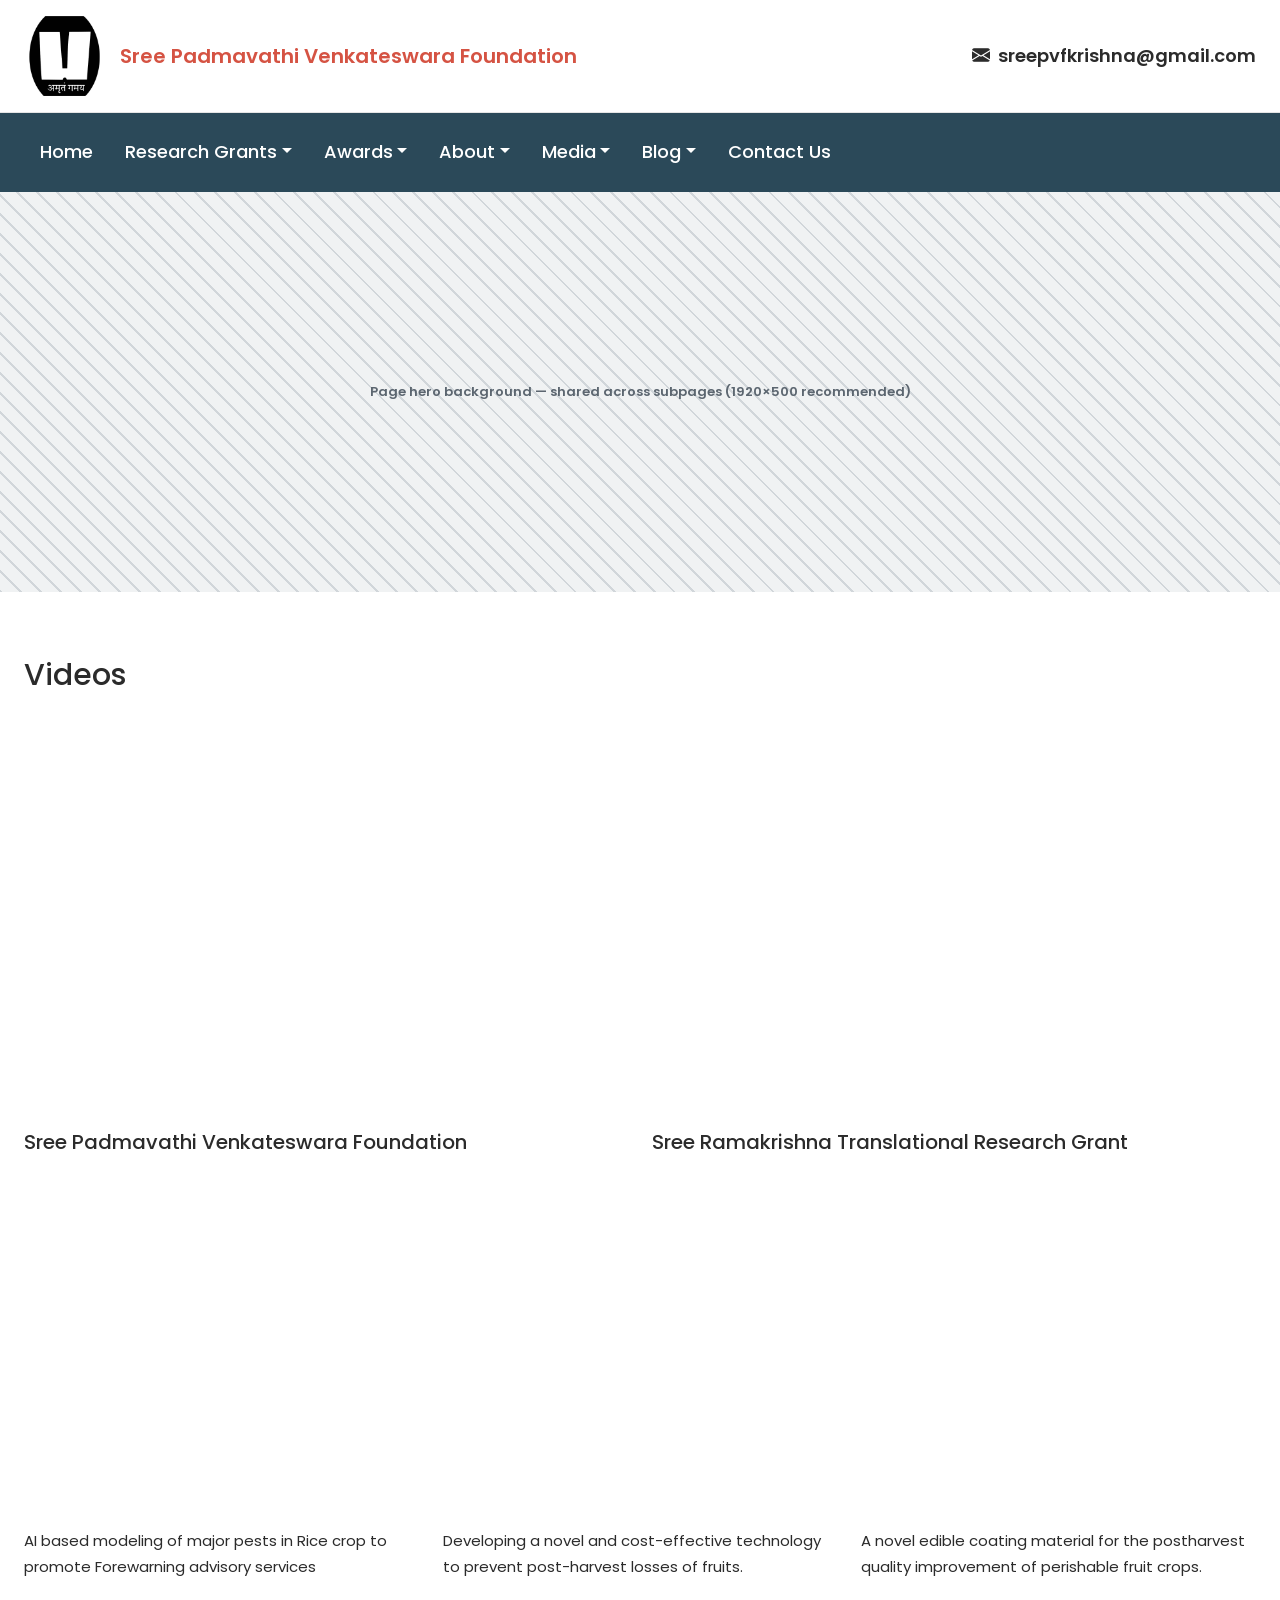
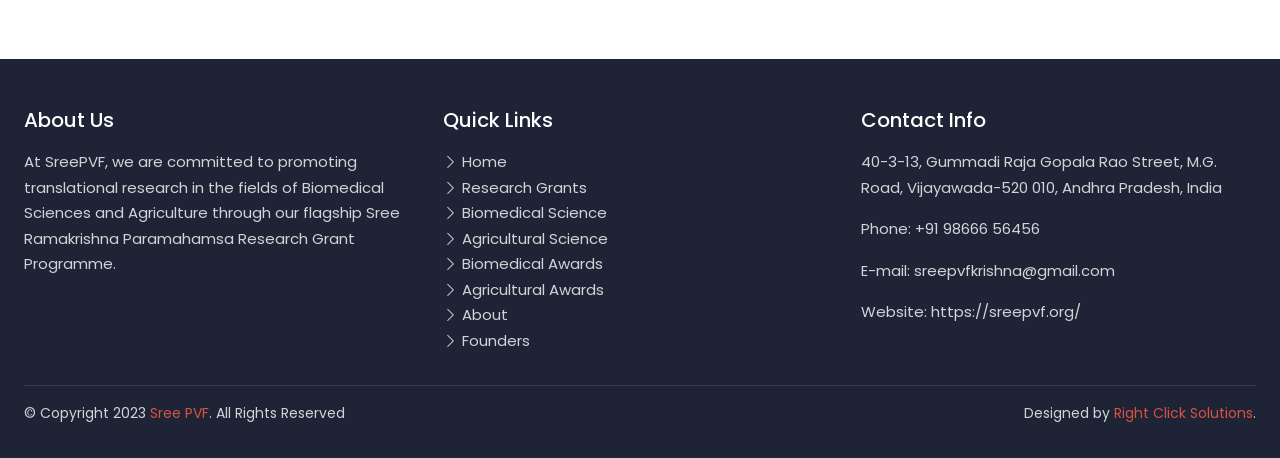
<file: videos.html>
<!doctype html>
<html lang="en-US">
<head>
  <meta charset="UTF-8">
  <meta name="viewport" content="width=device-width, initial-scale=1.0">
  <title>Videos – SreePVF</title>
  <link rel="canonical" href="https://sreepvf.org/videos/">
  <meta name="robots" content="max-image-preview:large">
  <link rel="icon" href="images/favicon.svg" type="image/svg+xml">

  <!-- Bootstrap 5, exact pinned version — the default responsive layer -->
  <link rel="stylesheet" href="https://cdn.jsdelivr.net/npm/bootstrap@5.3.3/dist/css/bootstrap.min.css">
  <!-- Bootstrap Icons, exact pinned version — small UI glyphs (mail, chevrons, calendar, etc.) -->
  <link rel="stylesheet" href="https://cdn.jsdelivr.net/npm/bootstrap-icons@1.11.3/font/bootstrap-icons.min.css">
  <!-- Google Fonts: Poppins, exact family/weights used by the original site -->
  <link rel="stylesheet" href="https://fonts.googleapis.com/css2?family=Poppins:wght@300;400;500;600;700;800&display=swap">

  <link rel="stylesheet" href="css/variables.css">
  <link rel="stylesheet" href="css/base.css">
  <link rel="stylesheet" href="css/layout.css">
  <link rel="stylesheet" href="css/components.css">
  <link rel="stylesheet" href="css/utilities.css">
  <link rel="stylesheet" href="css/pages/videos.css">
</head>
<body>

  <div id="site-header" data-include="partials/header.html"></div>

  <!-- PAGE-CONTENT:START -->
  <main>

    <!-- Page hero banner (shared pattern across all non-home pages) -->
    <section class="page-hero bg-placeholder" data-image-slot="subpage-hero-bg" data-placeholder-label="Page hero background — shared across subpages (1920×500 recommended)"></section>

    <!-- Page title: a plain left-aligned heading below the hero band, matching the live site. -->
    <section class="page-title-section pb-0">
      <div class="container-custom">
        <h1 class="page-title">Videos</h1>
      </div>
    </section>

    <!-- Featured videos: two YouTube embeds shown large on the live page -->
    <section class="videos-featured-section">
      <div class="container-custom">
        <div class="row g-4">
          <div class="col-12 col-lg-6">
            <div class="video-frame">
              <iframe src="https://www.youtube.com/embed/LXOGvRZtKWM" title="Sree Padmavathi Venkateswara Foundation" loading="lazy" allow="accelerometer; autoplay; clipboard-write; encrypted-media; gyroscope; picture-in-picture; web-share" allowfullscreen></iframe>
            </div>
            <h3 class="h5 mt-3">Sree Padmavathi Venkateswara Foundation</h3>
          </div>
          <div class="col-12 col-lg-6">
            <div class="video-frame">
              <iframe src="https://www.youtube.com/embed/ONrb17fjAEQ" title="Sree Ramakrishna Translational Research Grant" loading="lazy" allow="accelerometer; autoplay; clipboard-write; encrypted-media; gyroscope; picture-in-picture; web-share" allowfullscreen></iframe>
            </div>
            <h3 class="h5 mt-3">Sree Ramakrishna Translational Research Grant</h3>
          </div>
        </div>
      </div>
    </section>

    <!-- Research project videos -->
    <section class="videos-grid-section">
      <div class="container-custom">
        <div class="row g-4">
          <div class="col-12 col-md-6 col-lg-4">
            <div class="video-frame">
              <iframe src="https://www.youtube.com/embed/Tlxr5GTE4m0" title="AI based modeling of major pests in Rice crop to promote Forewarning advisory services" loading="lazy" allow="accelerometer; autoplay; clipboard-write; encrypted-media; gyroscope; picture-in-picture; web-share" allowfullscreen></iframe>
            </div>
            <p class="mt-3">AI based modeling of major pests in Rice crop to promote Forewarning advisory services</p>
          </div>
          <div class="col-12 col-md-6 col-lg-4">
            <div class="video-frame">
              <iframe src="https://www.youtube.com/embed/n85yEGvbfAc" title="Developing a novel and cost-effective technology to prevent post-harvest losses of fruits." loading="lazy" allow="accelerometer; autoplay; clipboard-write; encrypted-media; gyroscope; picture-in-picture; web-share" allowfullscreen></iframe>
            </div>
            <p class="mt-3">Developing a novel and cost-effective technology to prevent post-harvest losses of fruits.</p>
          </div>
          <div class="col-12 col-md-6 col-lg-4">
            <div class="video-frame">
              <iframe src="https://www.youtube.com/embed/iDOvJJPBKO8" title="A novel edible coating material for the postharvest quality improvement of perishable fruit crops." loading="lazy" allow="accelerometer; autoplay; clipboard-write; encrypted-media; gyroscope; picture-in-picture; web-share" allowfullscreen></iframe>
            </div>
            <p class="mt-3">A novel edible coating material for the postharvest quality improvement of perishable fruit crops.</p>
          </div>
        </div>
      </div>
    </section>

  </main>
  <!-- PAGE-CONTENT:END -->

  <div id="site-footer" data-include="partials/footer.html"></div>
  <div id="floating-buttons" data-include="partials/floating-buttons.html"></div>

  <!-- Bootstrap's JS bundle (nav collapse, dropdowns, carousels) -->
  <script src="https://cdn.jsdelivr.net/npm/bootstrap@5.3.3/dist/js/bootstrap.bundle.min.js"></script>

  <script src="js/site-config.js"></script>
  <script src="js/include.js"></script>
  <script src="js/main.js"></script>

</body>
</html>
</file>
<file: css/variables.css>
/* variables.css — the one theming file. Values extracted from the live sreepvf.org (WordPress). */
:root {
  /* Colors */
  --color-accent: #D55343;       /* coral/terracotta — eyebrow labels, "About Us", "Founders" */
  --color-navy: #2B4959;         /* nav bar, buttons, CTA, ticker badge */
  --color-navy-deep: #273341;    /* "Our Mission" section background */
  --color-navy-footer: #1E2436;  /* footer background */
  --color-gold: #EFC94C;         /* active nav link */
  --color-text: #2B2B2B;
  --color-text-muted: #5c6670;
  --color-white: #FFFFFF;
  --color-border: #e5e5e5;
  --color-placeholder-bg: #dfe3e6;
  --color-placeholder-border: #9aa5ad;
  --color-placeholder-text: #5c6670;

  /* Typography */
  --font-family-base: 'Poppins', -apple-system, BlinkMacSystemFont, sans-serif;
  --font-size-base: 15px;
  --line-height-base: 1.7;

  /* Spacing scale */
  --space-1: 4px;
  --space-2: 8px;
  --space-3: 16px;
  --space-4: 24px;
  --space-5: 32px;
  --space-6: 48px;
  --space-7: 64px;
  --space-8: 96px;

  /* Layout */
  --container-max: 1320px;
  --header-height: 96px;

  /* Breakpoints (reference only — Bootstrap's own defaults are used in media queries) */
  --bp-sm: 576px;
  --bp-md: 768px;
  --bp-lg: 992px;
  --bp-xl: 1200px;
  --bp-xxl: 1400px;
}
</file>
<file: css/base.css>
/* base.css — reset-lite + sitewide element defaults */

* {
  box-sizing: border-box;
}

body {
  margin: 0;
  font-family: var(--font-family-base);
  font-size: var(--font-size-base);
  line-height: var(--line-height-base);
  color: var(--color-text);
  background: var(--color-white);
  overflow-x: hidden;
}

img {
  max-width: 100%;
  height: auto;
  display: block;
}

a {
  color: inherit;
  text-decoration: none;
}

ul {
  margin: 0;
  padding: 0;
  list-style: none;
}

h1, h2, h3, h4, h5, h6 {
  font-family: var(--font-family-base);
  font-weight: 500;
  color: #000;
  margin: 0 0 var(--space-3);
  line-height: 1.3;
}

h2 {
  font-size: 39px;
}

h3 {
  font-size: 22px;
}

p {
  margin: 0 0 var(--space-3);
}

button {
  font-family: var(--font-family-base);
}
</file>
<file: css/layout.css>
/* layout.css — structural rules for shared chrome + page section scaffolding */

.container-custom {
  width: 100%;
  max-width: var(--container-max);
  margin: 0 auto;
  padding: 0 var(--space-4);
}

section {
  padding: var(--space-7) 0;
}

/* ---------- Header ---------- */

.site-header {
  position: relative;
  z-index: 100;
}

.header-topbar {
  background: var(--color-white);
  padding: var(--space-3) 0;
  border-bottom: 1px solid var(--color-border);
}

.header-topbar .container-custom {
  display: flex;
  align-items: center;
  justify-content: space-between;
  flex-wrap: wrap;
  gap: var(--space-3);
}

.logo-block {
  display: flex;
  align-items: center;
  gap: var(--space-3);
}

.logo-block img {
  width: 80px;
  height: 80px;
}

.logo-block .foundation-name {
  font-size: 20px;
  font-weight: 600;
  color: var(--color-accent);
}

.topbar-contact {
  display: flex;
  align-items: center;
  gap: var(--space-2);
  font-size: 18px;
  font-weight: 600;
  color: var(--color-text);
}

.topbar-contact img {
  width: 28px;
  height: 26px;
}

.header-nav {
  background: var(--color-navy);
}

.header-nav .navbar {
  padding: 0;
}

.main-nav .nav-link {
  color: var(--color-white);
  font-size: 18px;
  font-weight: 500;
  padding: var(--space-4) var(--space-3) !important;
}

.main-nav .nav-link.active,
.main-nav .nav-link:hover,
.main-nav .nav-item.dropdown:hover > .nav-link {
  color: var(--color-gold);
}

.main-nav .dropdown-menu {
  border-radius: 0;
  border: none;
  padding: 0;
  margin-top: 0;
  box-shadow: 0 8px 16px rgba(0, 0, 0, 0.15);
}

.main-nav .dropdown-item {
  padding: var(--space-3);
  font-size: 15px;
  color: var(--color-navy);
}

.main-nav .dropdown-item:hover,
.main-nav .dropdown-item:focus {
  background: var(--color-navy);
  color: var(--color-white);
}

@media (min-width: 992px) {
  .main-nav .nav-item.dropdown:hover > .dropdown-menu {
    display: block;
  }
}

.navbar-toggler {
  border-color: var(--color-white);
}

.navbar-toggler-icon {
  filter: invert(1);
}

/* ---------- Hero ---------- */

.hero-carousel {
  height: 100vh;
  min-height: 560px;
}

.hero-carousel .carousel-inner,
.hero-carousel .carousel-item {
  height: 100%;
}

.hero-slide {
  position: relative;
  height: 100%;
  display: flex;
  align-items: center;
  color: var(--color-white);
}

.hero-slide::before {
  content: '';
  position: absolute;
  inset: 0;
  background: rgba(0, 0, 0, 0.45);
  z-index: 1;
}

.hero-slide .hero-content {
  position: relative;
  z-index: 2;
  max-width: 760px;
  text-align: center;
  margin: 0 auto;
}

.hero-slide .hero-eyebrow {
  font-size: 24px;
  font-weight: 500;
}

.hero-slide h2 {
  font-size: 64px;
  font-weight: 700;
  color: var(--color-white);
  text-transform: uppercase;
}

.hero-slide p {
  font-size: 18px;
}

.hero-carousel .carousel-control-prev,
.hero-carousel .carousel-control-next {
  width: 60px;
  z-index: 3;
}

/* ---------- Ticker ---------- */

.ticker-bar {
  border: 1px solid var(--color-border);
  border-radius: 40px;
  display: flex;
  align-items: stretch;
  margin: var(--space-5) 0;
  overflow: hidden;
}

.ticker-badge {
  background: var(--color-navy);
  color: var(--color-white);
  font-weight: 600;
  padding: var(--space-3) var(--space-4);
  display: flex;
  align-items: center;
  white-space: nowrap;
}

.ticker-text {
  display: flex;
  align-items: center;
  padding: var(--space-3) var(--space-4);
  font-size: 15px;
}

/* ---------- Split sections (image + text) ---------- */

.split-section .row {
  align-items: center;
}

.split-section .eyebrow {
  color: var(--color-accent);
  font-weight: 500;
  font-size: 16px;
  margin-bottom: var(--space-2);
  display: block;
}

.split-image-collage {
  position: relative;
}

.split-image-collage .collage-back {
  width: 78%;
}

.split-image-collage .collage-front {
  width: 55%;
  position: absolute;
  right: 0;
  bottom: -8%;
  border: 6px solid var(--color-white);
}

/* dark variant used by "Our Mission" and "Meet the Founders" surroundings */
.section-dark {
  background: var(--color-navy-deep);
  color: var(--color-white);
}

.section-dark h2 {
  color: var(--color-white);
}

.section-dark .check-list li {
  display: flex;
  align-items: flex-start;
  gap: var(--space-3);
  margin-bottom: var(--space-3);
}

.section-dark .check-list .check-icon {
  width: 32px;
  height: 32px;
  border-radius: 50%;
  background: rgba(255, 255, 255, 0.12);
  display: flex;
  align-items: center;
  justify-content: center;
  flex-shrink: 0;
}

/* ---------- Grants cards ---------- */

.grants-heading-row {
  display: flex;
  align-items: center;
  justify-content: space-between;
  flex-wrap: wrap;
  gap: var(--space-3);
  margin-bottom: var(--space-5);
}

/* ---------- Stats + video ---------- */

.stats-row {
  display: flex;
  justify-content: center;
  flex-wrap: wrap;
  gap: 15%;
  margin-bottom: var(--space-6);
}

.stat-item {
  display: flex;
  align-items: center;
  gap: var(--space-3);
}

.stat-icon {
  width: 56px;
  height: 56px;
}

.stat-number {
  font-size: 30px;
  font-weight: 700;
  color: var(--color-text);
}

.video-purpose-row {
  position: relative;
  align-items: center;
}

.video-purpose-row .video-frame {
  position: relative;
  padding-top: 56.25%;
  overflow: hidden;
}

.video-purpose-row .video-frame img,
.video-purpose-row .video-frame iframe {
  position: absolute;
  inset: 0;
  width: 100%;
  height: 100%;
  object-fit: cover;
  border: 0;
}

.purpose-card {
  position: relative; /* required for z-index to take effect — without it the card paints below the positioned .video-frame regardless of z-index */
  width: 60%;
  border-radius: 25px;
  background: var(--color-accent);
  color: var(--color-white);
  padding: var(--space-6) var(--space-5);
  z-index: 999;
}

@media (min-width: 992px) {
  .purpose-card {
    margin-left: -80px;
    margin-top: var(--space-6);
  }
}

/* ---------- Testimonials carousel ---------- */

.testimonial-section {
  background: var(--color-navy-deep);
  color: var(--color-white);
  position: relative;
  overflow: hidden;
}

.testimonial-avatars {
  position: relative;
  /* min-height: 360px; */
}

.testimonial-avatars .avatar-blob {
  position: absolute;
  inset: 10% 5%;
  background: rgba(255, 255, 255, 0.06);
  border-radius: 45% 55% 60% 40% / 50% 45% 55% 50%;
}

.testimonial-avatars .avatar-img {
  position: absolute;
  width: 96px;
  height: 96px;
  border-radius: 50%;
  border: 4px solid var(--color-navy-deep);
  overflow: hidden;
}

.testimonial-avatars .avatar-img:nth-child(1) { top: 0; left: 38%; }
.testimonial-avatars .avatar-img:nth-child(2) { top: 20%; left: 5%; }
.testimonial-avatars .avatar-img:nth-child(3) { top: 32%; left: 55%; width: 120px; height: 120px; }
.testimonial-avatars .avatar-img:nth-child(4) { top: 58%; left: 22%; }
.testimonial-avatars .avatar-img:nth-child(5) { top: 62%; left: 62%; }

.testimonial-quote-marks {
  width: 60px;
  opacity: 0.8;
}

.testimonial-quote-text {
  font-size: 20px;
  line-height: 1.6;
  margin: var(--space-3) 0;
}

.testimonial-name {
  font-weight: 700;
  font-size: 18px;
  margin-bottom: 0;
}

.testimonial-title {
  color: var(--color-gold);
  font-size: 14px;
}

/* ---------- Carousel arrows (shared: hero / testimonials / events) ---------- */

.carousel-control-prev,
.carousel-control-next {
  opacity: 1;
}

.carousel-arrow {
  width: 44px;
  height: 44px;
  border-radius: 50%;
  background: rgba(255, 255, 255, 0.9);
  display: flex;
  align-items: center;
  justify-content: center;
  color: var(--color-navy);
  font-size: 18px;
}

.carousel-arrow:hover {
  background: var(--color-white);
}

/* ---------- Upcoming events carousel ---------- */

.events-section {
  background: #f5f6f7;
}

.events-carousel .carousel-item {
  padding: var(--space-2) var(--space-6);
}

.event-card {
  background: var(--color-white);
  border: 1px solid var(--color-border);
  display: grid;
  grid-template-columns: 1fr;
  overflow: hidden;
}

@media (min-width: 768px) {
  .event-card {
    grid-template-columns: 320px 1fr;
  }
}

.event-card .event-image {
  aspect-ratio: 4 / 3;
  overflow: hidden;
}

.event-card .event-image img {
  width: 100%;
  height: 100%;
  object-fit: cover;
}

.event-card .event-body {
  padding: var(--space-4);
}

.event-meta {
  display: flex;
  gap: var(--space-4);
  flex-wrap: wrap;
  color: var(--color-text-muted);
  font-size: 14px;
  margin-bottom: var(--space-2);
}

/* ---------- News grid ---------- */

.news-card {
  border: 1px solid var(--color-border);
  height: 100%;
}

.news-card .news-image {
  aspect-ratio: 4 / 3;
  overflow: hidden;
}

.news-card .news-image img {
  width: 100%;
  height: 100%;
  object-fit: cover;
}

.news-card .news-body {
  padding: var(--space-3);
}

/* ---------- Team ---------- */

.team-row {
  display: flex;
  justify-content: center;
  align-items: center;
  gap: var(--space-5);
  flex-wrap: wrap;
  padding: var(--space-5) 0;
  border-bottom: 1px solid var(--color-border);
}

.team-row:last-child {
  border-bottom: none;
}

.team-label {
  flex: 0 0 220px;
  font-size: 22px;
  font-weight: 600;
}

.team-member {
  text-align: center;
  width: 160px;
}

.team-member img {
  width: 70%;
  height: 90%;
  border-radius: 15%;
  margin: 0 auto var(--space-2);
  object-fit: cover;
}

/* ---------- Footer ---------- */

.site-footer {
  background: var(--color-navy-footer);
  color: rgba(255, 255, 255, 0.8);
  padding-top: var(--space-6);
}

.site-footer h3 {
  color: var(--color-white);
  font-size: 20px;
  margin-bottom: var(--space-3);
}

.site-footer a:hover {
  color: var(--color-white);
}

.site-footer .footer-bottom {
  border-top: 1px solid rgba(255, 255, 255, 0.1);
  margin-top: var(--space-5);
  padding: var(--space-3) 0;
  display: flex;
  justify-content: space-between;
  flex-wrap: wrap;
  gap: var(--space-2);
  font-size: 14px;
}

.site-footer .footer-bottom a {
  color: var(--color-accent);
}

/* ---------- Floating back-to-top ---------- */

.back-to-top {
  position: fixed;
  right: var(--space-4);
  bottom: var(--space-4);
  width: 44px;
  height: 44px;
  border-radius: 50%;
  background: rgba(0, 0, 0, 0.55);
  color: var(--color-white);
  display: none;
  align-items: center;
  justify-content: center;
  z-index: 90;
  border: none;
}

.back-to-top.is-visible {
  display: flex;
}

/* ---------- Responsive ---------- */

@media (max-width: 991.98px) {
  .hero-slide h2 {
    font-size: 40px;
  }

  .split-image-collage {
    margin-bottom: var(--space-5);
  }

  .team-label {
    flex-basis: 100%;
  }
}

@media (max-width: 575.98px) {
  .hero-slide h2 {
    font-size: 30px;
  }

  section {
    padding: var(--space-6) 0;
  }
}
</file>
<file: css/components.css>
/* components.css — reusable visual components used on 2+ sections */

.btn-brand {
  display: inline-block;
  padding: 20px 30px;
  background: var(--color-navy);
  color: var(--color-white);
  font-size: 18px;
  font-weight: 500;
  border: none;
  border-radius: 0;
}

.btn-brand:hover {
  background: var(--color-navy-deep);
  color: var(--color-white);
}

.btn-outline-light-brand {
  display: inline-block;
  padding: 8px 20px;
  background: var(--color-white);
  color: var(--color-text);
  font-size: 12px;
  font-weight: 500;
  letter-spacing: 0.5px;
  border: none;
}

.btn-outline-light-brand:hover {
  background: var(--color-navy);
  color: var(--color-white);
}

.btn-link-arrow {
  display: inline-flex;
  align-items: center;
  gap: var(--space-2);
  font-weight: 600;
  color: var(--color-text);
  text-decoration: underline;
}

.btn-link-arrow:hover {
  color: var(--color-accent);
}

/* Grant / focus-area cards */

.grant-card {
  background: var(--color-white);
  padding: var(--space-5);
  text-align: center;
  height: 100%;
}

.grant-card .grant-icon {
  width: 80px;
  height: 80px;
  margin: 0 auto var(--space-3);
}

.grant-card h3 {
  margin-bottom: var(--space-3);
}

/* Page hero banner — used by every non-home page (About, Founders, Media, Contact, and the
   Research/Grants/Awards pages) for the plain decorative image band under the nav. The live site
   puts NO text/overlay inside this band on any subpage — it's purely a 400px-tall background
   image (cover, top-center). The homepage's own big slider hero (.hero-carousel) is unrelated and
   stays in layout.css. */

.page-hero {
  height: 400px;
  background-size: cover;
  background-position: 50% 0%;
}

/* Page title — the plain, left-aligned heading each subpage carries below the hero band (an <h1>
   or <h2> depending on the page, per the live site — see each page for which). Not centered, no
   color split, except where a page's own heading explicitly adds a .text-accent span (e.g.
   Contact Us's second "Contact Us" heading, which the live site also centers). */

.page-title {
  color: var(--color-text);
  font-size: 30px;
  font-weight: 500;
}

/* Announcement ticker badge already covered in layout.css (.ticker-badge) */

/* Read More link used inside cards */
.read-more {
  color: var(--color-text);
  font-weight: 600;
  text-decoration: underline;
  display: inline-flex;
  align-items: center;
  gap: var(--space-1);
}
</file>
<file: css/utilities.css>
/* utilities.css — small single-purpose helpers. Only file where !important is allowed. */

/* Image placeholder: applied to <img> elements whose real asset hasn't been supplied yet.
   images/placeholder.svg is the src; this just guarantees a visible, labeled box even if the
   SVG fails to load, and forces a sane aspect box so layout doesn't collapse. */
.img-placeholder {
  background: var(--color-placeholder-bg);
  border: 1px dashed var(--color-placeholder-border);
  object-fit: cover;
}

/* Background-image placeholder: applied to elements that use CSS background-image in the
   original design (hero slides, section backgrounds). Swap the background-image on the element
   itself once a real asset is supplied; this class just makes the empty slot visible. */
.bg-placeholder {
  background-color: var(--color-placeholder-bg);
  background-image:
    repeating-linear-gradient(
      45deg,
      var(--color-placeholder-border) 0,
      var(--color-placeholder-border) 2px,
      transparent 2px,
      transparent 14px
    );
  position: relative;
}

.bg-placeholder::after {
  content: attr(data-placeholder-label);
  position: absolute;
  inset: 0;
  display: flex;
  align-items: center;
  justify-content: center;
  text-align: center;
  padding: var(--space-3);
  color: var(--color-placeholder-text);
  font-size: 13px;
  font-weight: 600;
  background: rgba(255, 255, 255, 0.55);
}

.text-accent {
  color: var(--color-accent) !important; /* used inline where a single word needs the brand accent color, e.g. within a heading */
}

.d-none-important {
  display: none !important; /* forces visual hide even over a component's own inline/display rules, e.g. JS-toggled state resets */
}
</file>
<file: css/pages/about-us.css>
/* css/pages/about-us.css — page-unique overrides for about-us.html. */

/* "Honoring Outstanding personalities..." heading: a small left-aligned label above the honoree
   carousel, not a normal large centered h2 — matches the live site (19px, semibold, left). */
.honorees-heading {
  font-size: 19px;
  font-weight: 600;
  margin-bottom: var(--space-4);
}

/* Each honoree slide is a single full-width image (2:1) with a dark caption bar overlaid at the
   bottom — not a side-by-side image+text layout. */
.honoree-slide {
  position: relative;
  aspect-ratio: 2 / 1;
  overflow: hidden;
}

.honoree-caption {
  position: absolute;
  left: 0;
  right: 0;
  bottom: 0;
  background: rgba(0, 0, 0, 0.8);
  color: var(--color-white);
  padding: var(--space-3) var(--space-4);
  font-size: 14.4px;
  line-height: 1.5;
}
</file>
<file: css/pages/contact-us.css>
/* css/pages/contact-us.css — page-unique overrides for contact-us.html.
   Matches the live /contact-us/ page: a "Leave A Message" card (coral header strip + dark navy
   body, white inputs, orange submit button) and an Address/Call Us/Queries tab widget below it. */

.contact-form-card {
  box-shadow: 0 0 10px rgba(0, 0, 0, 0.5);
}

.contact-form-header {
  background: var(--color-accent);
  color: var(--color-white);
  text-align: center;
  font-size: 20px;
  font-weight: 600;
  padding: var(--space-3) var(--space-4);
  margin: 0;
}

.contact-form-body {
  background: var(--color-navy);
  padding: var(--space-5);
}

.contact-form-body .form-label {
  color: rgba(255, 255, 255, 0.85);
  font-weight: 500;
}

.contact-form-body .form-control {
  border-radius: 0;
  border: 1px solid var(--color-border);
  padding: 10px 14px;
}

.contact-form-body .required-mark {
  color: var(--color-accent);
}

.contact-form-body .field-narrow {
  max-width: 280px;
}

/* Phone field: the live site uses the intl-tel-input plugin (flag + dial-code dropdown prefix).
   The form doesn't submit anywhere (see note above), so a working country picker adds a JS
   dependency for no real benefit — this reproduces the look with a static flag+caret prefix. */
.phone-input-group {
  position: relative;
}

.phone-input-group .phone-flag {
  position: absolute;
  left: 12px;
  top: 50%;
  transform: translateY(-50%);
  display: flex;
  align-items: center;
  gap: 4px;
  font-size: 15px;
  color: var(--color-text-muted);
  pointer-events: none;
}

.phone-input-group .form-control {
  padding-left: 48px;
}

/* The live site's Submit button is a plugin-default orange (#F46322) that doesn't appear
   anywhere else in the site's palette — reproduced here, scoped to this page only, rather than
   added to the shared variables.css palette. */
.contact-form-body .btn-submit {
  background: #F46322;
  color: var(--color-white);
  border: none;
  border-radius: 0;
  padding: 10px 28px;
  font-weight: 500;
}

.contact-form-body .btn-submit:hover {
  opacity: 0.9;
  color: var(--color-white);
}

/* Address / Call Us / Queries tabs — the whole nav+content block sits inside one bordered box on
   the live site (a 2.4px solid outline in the body-text color), with each tab itself drawn as its
   own bordered box (adjacent 1px accent-colored borders collapsed via negative margin so they read
   as dividers, not double lines). */

.contact-tabs-box {
  border: 2.4px solid var(--color-text);
  padding: var(--space-5) var(--space-4);
}

.contact-tabs {
  justify-content: center;
  border-bottom: none;
  margin-bottom: var(--space-5);
}

.contact-tabs .nav-item:not(:first-child) {
  margin-left: -1px;
}

.contact-tabs .nav-link {
  display: flex;
  align-items: center;
  gap: var(--space-2);
  border: 1px solid var(--color-accent);
  border-radius: 0;
  font-weight: 700;
  font-size: 19px;
  padding: 14px 35px;
  color: var(--color-accent);
}

.contact-tabs .nav-link.active {
  color: var(--color-text);
  background: none;
  position: relative;
  border-color: var(--color-text); /* the active tab's box border switches from accent to the
    body-text color (near-black) on the live site, plus a blue underline bar below it (::after) */
}

.contact-tabs .nav-link.active::after {
  content: '';
  position: absolute;
  left: 0;
  right: 0;
  bottom: -3px;
  height: 3px;
  background: #375FC4;
}

.contact-tab-content {
  text-align: center;
}

.contact-tab-content .tab-eyebrow {
  text-transform: uppercase;
  letter-spacing: 0.5px;
}

.contact-tab-content address {
  text-transform: uppercase;
  font-style: normal;
}

.contact-tab-content .tel-list a,
.contact-tab-content .query-list a {
  display: block;
  margin-bottom: var(--space-2);
}

.contact-tab-content .query-list p {
  margin-bottom: var(--space-1);
}
</file>
<file: css/pages/founders.css>
/* css/pages/founders.css — page-unique overrides for founders.html.
   Matches the live site's actual layout: a centered photo + accent-colored name, then a
   two-column row (a tall qualifications/career "timeline" graphic on the left — a single baked-in
   image on the live site, not real markup — and bio text + lists on the right). */

.founder-profile {
  padding-bottom: var(--space-6);
  margin-bottom: var(--space-6);
  border-bottom: 1px solid var(--color-border);
}

.founder-profile:last-child {
  border-bottom: none;
  margin-bottom: 0;
  padding-bottom: 0;
}

.founder-photo-centered {
  display: block;
  width: 100%;
  max-width: 320px;
  aspect-ratio: 4 / 5;
  object-fit: cover;
  margin: 0 auto var(--space-4);
}

.founder-name {
  color: var(--color-accent);
  text-align: center;
  font-size: 24px;
  font-weight: 600;
}

.founder-timeline {
  aspect-ratio: 329 / 815;
  object-fit: cover;
}

/* "Established:" / "Awards:" / "Publications:" / "Books" / "Memberships..." subheadings — plain
   black on the live site, not accent-colored (only the founder's own name is). */
.founder-subheading {
  color: var(--color-text);
  font-size: 25px;
  font-weight: 600;
  margin-top: var(--space-5);
}

.info-list li {
  position: relative;
  padding-left: var(--space-4);
  margin-bottom: var(--space-3);
}

.info-list li::before {
  content: '';
  position: absolute;
  left: 0;
  top: 10px;
  width: 6px;
  height: 6px;
  border-radius: 50%;
  background: var(--color-accent);
}

.info-list strong {
  color: var(--color-text);
}
</file>
<file: css/pages/picture-gallery.css>
/* css/pages/picture-gallery.css — page-unique overrides for picture-gallery.html. */

.gallery-thumb-btn {
  display: block;
  width: 100%;
  padding: 0;
  border: none;
  background: none;
  cursor: pointer;
}

.gallery-thumb {
  width: 100%;
  aspect-ratio: 4 / 3;
  object-fit: cover;
}

#galleryModalImage {
  aspect-ratio: 4 / 3;
  object-fit: contain;
}
</file>
<file: css/pages/videos.css>
/* css/pages/videos.css — page-unique override for videos.html.
   layout.css only defines the 16:9 .video-frame aspect box scoped under .video-purpose-row (the
   homepage's "Science with Purpose" thumbnail); this page reuses the same .video-frame name as a
   standalone block for real <iframe> embeds, so the box + fill rule are both redeclared here. */

.video-frame {
  position: relative;
  padding-top: 56.25%;
  overflow: hidden;
}

.video-frame iframe {
  position: absolute;
  inset: 0;
  width: 100%;
  height: 100%;
  border: 0;
}
</file>
